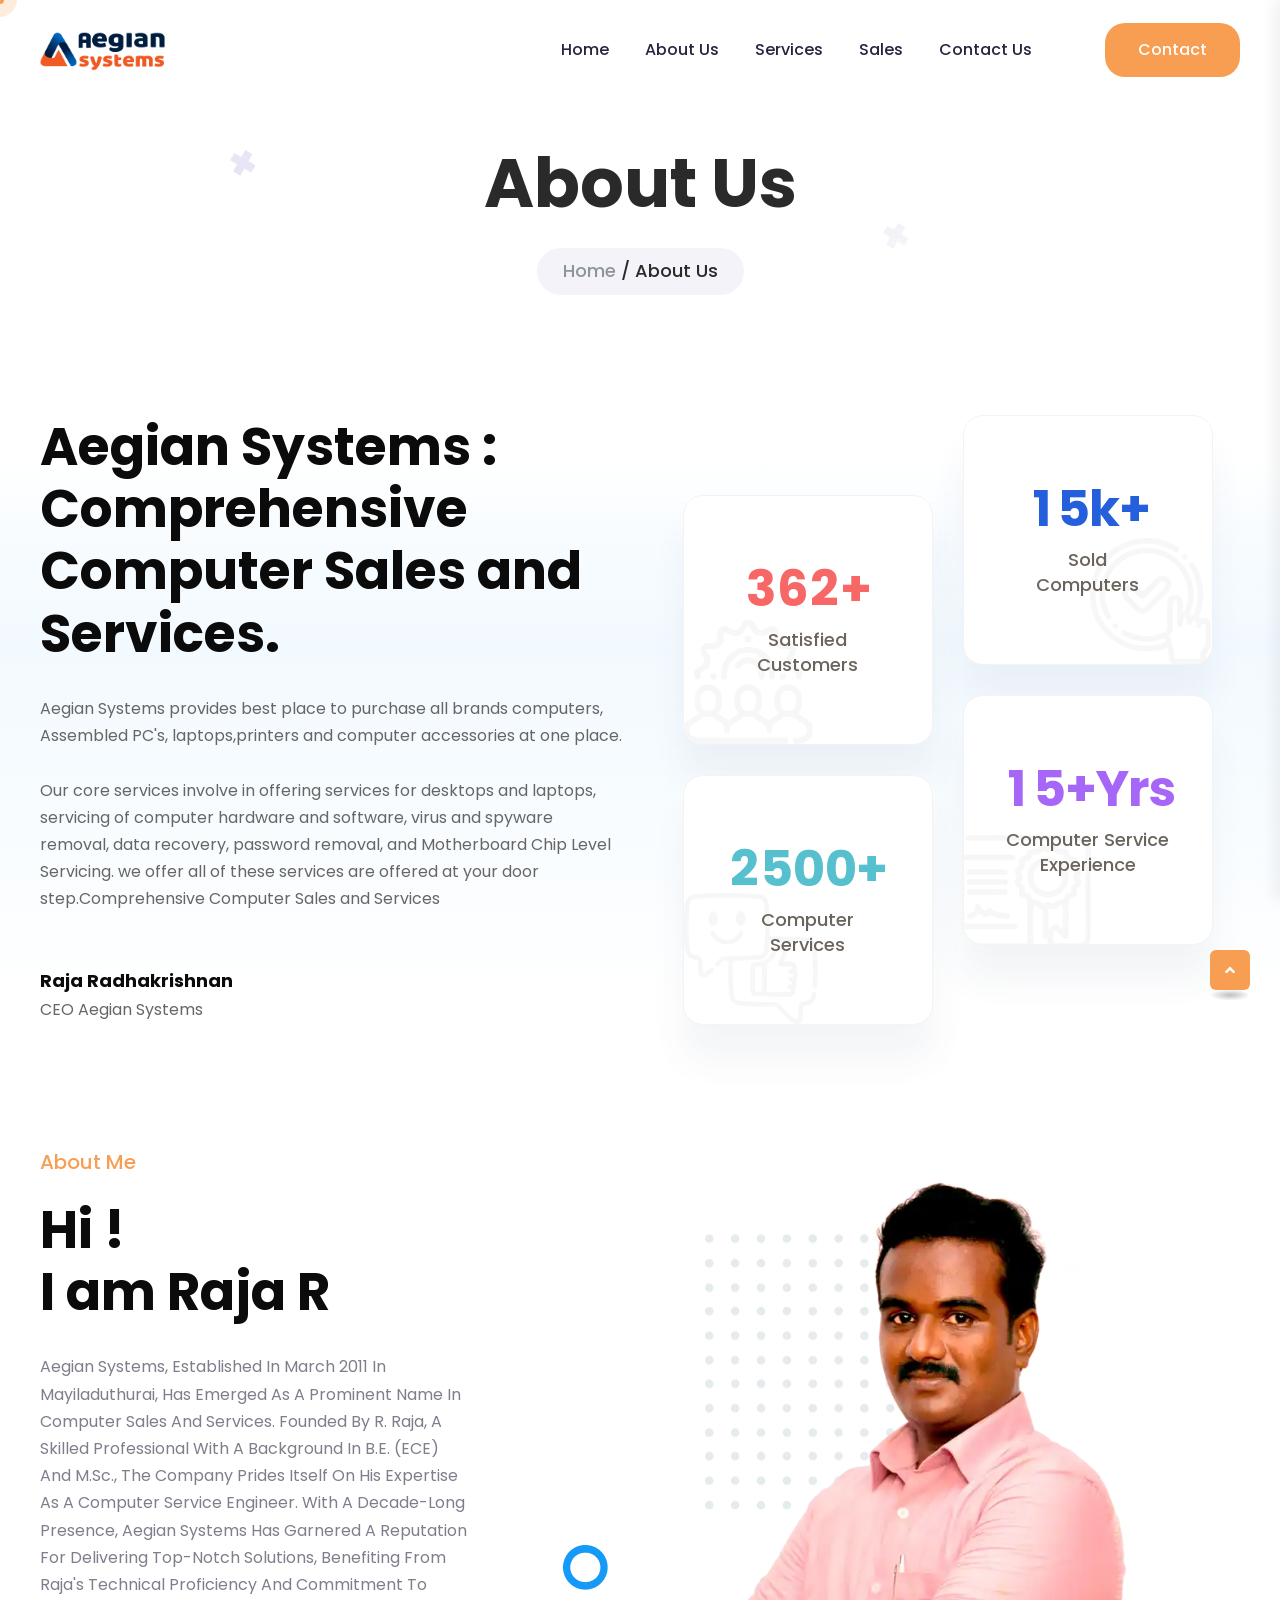
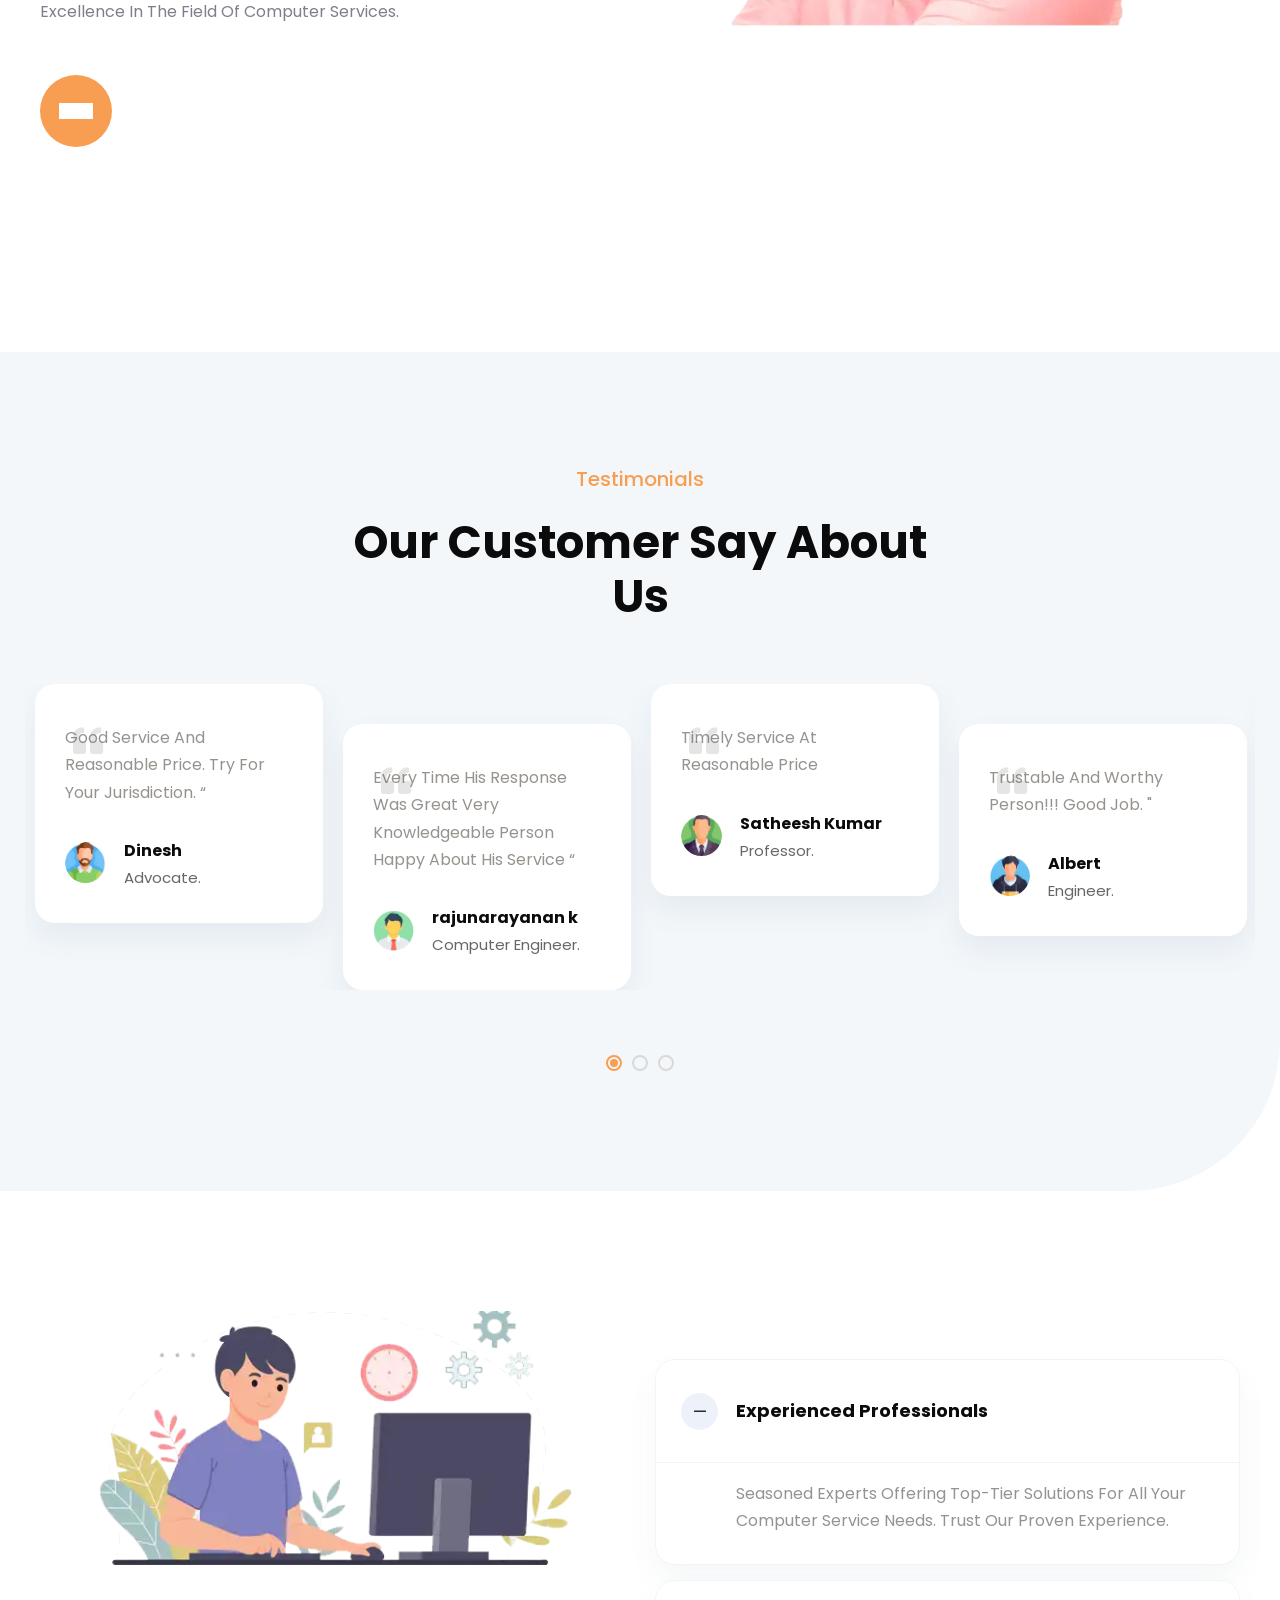
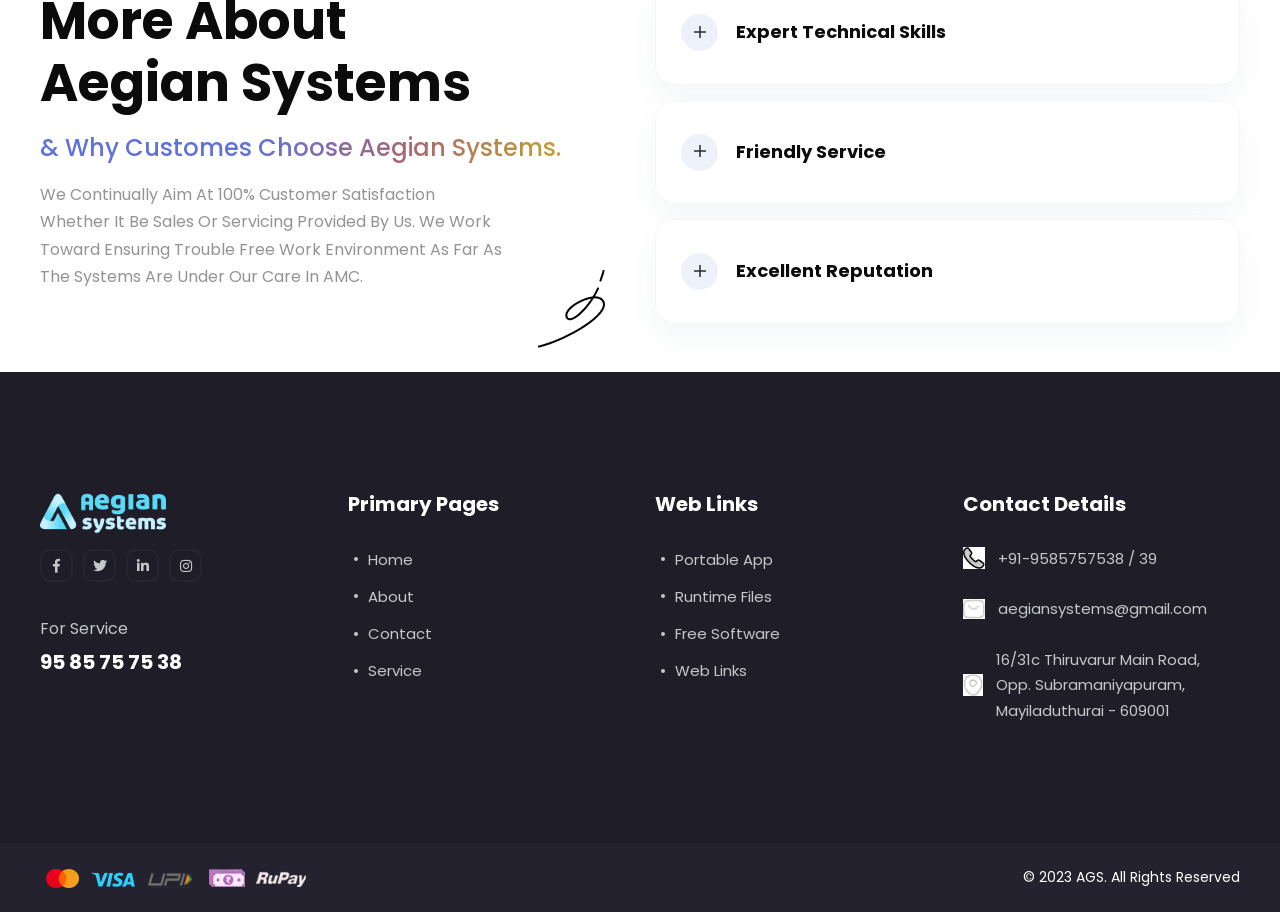
<file: about.html>
<!doctype html>
<html class="no-js" lang="en">

<head>
    <meta charset="utf-8">
    <meta http-equiv="Content-Type" content="text/html; charset=utf-8" />
    <meta http-equiv="x-ua-compatible" content="ie=edge">
    <link rel="canonical" href="https://www.aegiansystems.com/about.html">

    <meta name="keywords" content="Computer Service,Computer Sales,Computer Shop,Laptop Service,Laptop Sales,Laptop Shop,Printer Service,Printer Shop,Printer Sales,Toner Refilling,Printer Ink,Monitor Service,UPS Service,Dell Laptop Service,Acer Laptop Service,HP Laptop Service,Lenovo Laptop Service,Motherboard Service,Gaming Desktop,Gaming PC,Desktop Sales,Desktop Service,PC Sales,PC Service,Computer Service Mayiladuthurai,Computer Service in Mayiladuthurai,Computer Sales Mayiladuthurai,Computer Sales in Mayiladuthurai,Computer Shop Mayiladuthurai,Computer Shop in Mayiladuthurai,Computer Sales and Service Mayiladuthurai,Computer Sales and Service in Mayiladuthurai,Computer Sales and Service center in Mayiladuthurai,Computer Sales and Service center Mayiladuthurai,Best Computer Service Mayiladuthurai,Best Computer Shop Mayiladuthurai,Best Computer Sales Mayiladuthurai,Best Computer Sales and Service Mayiladuthurai,Best Computer Service in Mayiladuthurai,Best Computer Shop in Mayiladuthurai,Best Computer Sales in Mayiladuthurai,Best Computer Sales and Service in Mayiladuthurai,Best Computer Sales and Service Center in Mayiladuthurai,Harddisk Data Recovery,Harddisk Data Recovery Mayiladuthurai,Networking ,Computer Netwoking,Computer Wireless Networking,Computer Networking Mayiladuthurai,Gaming Laptop,Gaming Laptop Mayiladuthurai,SSD Sales ,SSD Sales Mayiladuthurai,Wireless,Keyboard and Mouse,USB Keyboard and Mouse,USB Mouse ,Webcam mayiladuthurai,Speaker Sales Mayiladuthurai ,Laptop Display Change Mayiladuthurai,Laptop Keypad Change Mayiladuthurai,Laptop Harddisk Change Mayiladuthurai,Laptop Repair,Laptop,Repair Mayiladuthurai,Computer Repair Mayiladuthurai,Printer Repair Mayiladuthurai,Passbook Printer,Passbook Printer,Ribbon Mayiladuthurai,TVS Ribbon Cartridge,TVS Ribbon Cartridge Mayiladuthurai,HP Laser Printer Sales,HP Laser Printer Sales,Mayiladuthrai,Canon Laser Printer Sales,Canon Laser Printer Sales Mayiladuthurai,Epson Inktank Printer,Epson Inktank Printer,Mayiladuthurai,Canon Inktank Printer ,Canon Inktank Printer Mayiladuthurai,HP Inktank Printer,HP Inktank Printer Mayiladuthurai,Seagate Laptop Harddisk,Seagate Laptop Harddisk Mayiladuthurai,Toshiba Laptop Harddisk,Toshiba Laptop Harddisk,Mayiladuthurai,Cheap and Best Computer Service ,Cheap and Best computer Service Mayiladuthurai,Genuine Computer Spares,Genuine Computer Spares Mayiladuthurai,Original Computer Spares,Original Computer Spares Mayiladuthurai,Original Laptop Spares,Original Laptop Spares Mayiladuthurai,Computer Speaker,Laptop Charger Mayiladuthurai,Laptop Adapter Mayiladuthurai,Sandisk,Pendrive,Sandisk Pendrive Mayiladuthurai,Wireless Router Mayiladuthruai,Gaming Monitor Mayiladuthurai,Compatable Laser Toner Mayiladuthurai,SMPS sales Mayiladuthurai,Motherboard Sales Mayiladuthurai,Desktop Cabinet Sales Mayiladuthurai,DVD Writer Sales Mayiladuthurai,UPS Battery Sales Mayiladuthurai,CMOS Battery Sales Mayiladuthurai,Mouse Pad Sales Mayiladuthurai, Mayiladuthurai">
    <title>About-Aegian Systems-Computer Service-Mayiladuthurai</title>
    <meta name="description" content="Aegian Systems Computer Sales and Service center,One of the Best Computer shop in Mayiladuthruai. We Provide wide range of PC Sales and IT Supports">
    <meta name="viewport" content="width=device-width, initial-scale=1">
    <link rel="shortcut icon" type="image/x-icon" href="assets/img/favicon.png">
    <!-- Place favicon.ico in the root directory -->
    <!-- CSS here -->
    <link rel="stylesheet" href="assets/css/bootstrap.min.css">
    <link rel="stylesheet" href="assets/css/animate.min.css">
    <link rel="stylesheet" href="assets/css/magnific-popup.css">
    <link rel="stylesheet" href="assets/css/fontawesome-all.min.css">
    <link rel="stylesheet" href="assets/css/swiper-bundle.min.css">
    <link rel="stylesheet" href="assets/css/odometer.css">
    <link rel="stylesheet" href="assets/css/slick.css">
    <link rel="stylesheet" href="assets/css/default.css">
    <link rel="stylesheet" href="assets/css/style.css">
    <link rel="stylesheet" href="assets/css/responsive.css">
</head>

<body>
    <!--Preloader-->
    <div id="preloader">
        <div id="loader" class="loader">
            <div class="loader-container">
                <div class="loader-icon"><img src="assets/img/preloader.png" alt="Aegian Systems"></div>
            </div>
        </div>
    </div>
    <!--Preloader-end -->
    <!-- Custom-cursor -->
    <div class="mouseCursor cursor-outer"></div>
    <div class="mouseCursor cursor-inner"><span>Drag</span></div>
    <!-- Custom-cursor-end -->
    <!-- Scroll-top -->
    <button class="scroll-top scroll-to-target" data-target="html"><i class="fas fa-angle-up"></i></button>
    <!-- Scroll-top-end-->
    <!-- header-area -->
    <header>
        <div id="sticky-header" class="menu-area transparent-header">
            <div class="container">
                <div class="row">
                    <div class="col-12">
                        <div class="mobile-nav-toggler"><i class="fas fa-bars"></i></div>
                        <div class="menu-wrap">
                            <nav class="menu-nav">
                                <div class="logo">
                                    <a href="index.html"><img src="assets/img/logo/logo.webp" alt="Logo"></a>
                                </div>
                                <div class="navbar-wrap main-menu d-none d-lg-flex">
                                    <ul class="navigation">
                                        <li><a href="index.html">Home</a></li>
                                        <li><a href="about.html">About Us</a></li>
                                        <li><a href="service.html">Services</a></li>
                                        <li><a href="sales.html">Sales</a></li>
                                        <li><a href="contact.html">Contact Us</a></li>
                                    </ul>
                                </div>
                                <div class="header-action">
                                    <ul class="list-wrap">
                                        <li class="header-btn"><a href="#!" class="btn">Contact <span></span></a></li>
                                    </ul>
                                </div>
                            </nav>
                        </div>
                        <!-- Mobile Menu -->
                        <div class="mobile-menu">
                            <nav class="menu-box">
                                <div class="close-btn"><i class="fas fa-times"></i></div>
                                <div class="nav-logo">
                                    <a href="index.html"><img src="assets/img/logo/logo.webp" alt="Logo"></a>
                                </div>
                                <div class="menu-outer">
                                    <!--Here Menu Will Come Automatically Via Javascript / Same Menu as in Header-->
                                </div>
                                <div class="social-links">
                                    <ul class="clearfix list-wrap">
                                        <li><a href="https://www.facebook.com/Aegiansystemsmyd">><i class="fab fa-facebook-f"></i></a></li>
                                        <li><a href="https://twitter.com/AegianSystems"><i class="fab fa-twitter"></i></a></li>
                                        <li><a href="https://www.instagram.com/aegian_systems/"><i class="fab fa-instagram"></i></a></li>
                                        <li><a href="https://www.linkedin.com/in/aegian-systems-9b5664bb/"><i class="fab fa-linkedin-in"></i></a></li>
                                        <li><a href="https://www.youtube.com/channel/UCR5FKCI0v7BiYM4ehUWkZDQ"><i class="fab fa-youtube"></i></a></li>
                                    </ul>
                                </div>
                            </nav>
                        </div>
                        <div class="menu-backdrop"></div>
                        <!-- End Mobile Menu -->
                    </div>
                </div>
            </div>
            <!-- header-contact -->
            <div class="header-contact-wrap">
                <div class="container">
                    <div class="row">
                        <div class="col-lg-8">
                            <div class="left-side-content">
                                <h3 class="title">Contact</h3>
                                <div class="row">
                                    <div class="col-xl-4 col-lg-5 col-md-6">
                                        <div class="contact-info-list">
                                            <ul class="list-wrap">
                                                <li>
                                                    <div class="icon">
                                                        <svg viewBox="0 0 22 20" fill="none" xmlns="http://www.w3.org/2000/svg">
                                                            <path fill-rule="evenodd" clip-rule="evenodd" d="M1.5 6.5C1.5 4.89295 1.95538 3.86848 2.63534 3.2371C3.32535 2.59637 4.36497 2.25 5.75 2.25H15.75C17.135 2.25 18.1746 2.59637 18.8647 3.2371C19.5446 3.86848 20 4.89295 20 6.5V13.5C20 15.107 19.5446 16.1315 18.8647 16.7629C18.1746 17.4036 17.135 17.75 15.75 17.75H5.75C4.36497 17.75 3.32535 17.4036 2.63534 16.7629C1.95538 16.1315 1.5 15.107 1.5 13.5V6.5ZM5.75 0.75C4.13503 0.75 2.67465 1.15363 1.61466 2.1379C0.544615 3.13152 0 4.60705 0 6.5V13.5C0 15.393 0.544615 16.8685 1.61466 17.8621C2.67465 18.8464 4.13503 19.25 5.75 19.25H15.75C17.365 19.25 18.8254 18.8464 19.8853 17.8621C20.9554 16.8685 21.5 15.393 21.5 13.5V6.5C21.5 4.60705 20.9554 3.13152 19.8853 2.1379C18.8254 1.15363 17.365 0.75 15.75 0.75H5.75ZM16.2181 7.58602C16.5417 7.32751 16.5945 6.85558 16.336 6.53194C16.0775 6.20829 15.6056 6.15548 15.2819 6.41398L12.1529 8.91324L12.1525 8.91352C11.3961 9.51536 10.0946 9.51549 9.33799 8.91393L6.21898 6.41471C5.89574 6.1557 5.42373 6.20778 5.16471 6.53102C4.9057 6.85426 4.95778 7.32627 5.28102 7.58529L8.40101 10.0853L8.40286 10.0868C9.70626 11.1244 11.7837 11.1244 13.0871 10.0868L13.0881 10.086L16.2181 7.58602Z"
                                                            />
                                                        </svg>
                                                    </div>
                                                    <div class="content"><a href="mailto:aegiansystems@gmail.com">aegiansystems@gmail.com</a></div>
                                                </li>
                                                <li>
                                                    <div class="icon">
                                                        <svg viewBox="0 0 20 22" fill="none" xmlns="http://www.w3.org/2000/svg">
                                                            <path fill-rule="evenodd" clip-rule="evenodd" d="M2.48199 7.65591C3.37522 3.73032 6.71708 1.74769 10.1338 1.75C13.5508 1.75231 16.8905 3.73971 17.7791 7.66556L17.7791 7.6656C18.8362 12.3354 15.943 16.3756 13.2111 18.999L13.2097 19.0004C11.4913 20.659 8.77127 20.661 7.04076 18.9997C4.31866 16.3762 1.42493 12.3261 2.48199 7.65591ZM10.1348 0.250002C14.1154 0.252693 18.1706 2.60029 19.2421 7.33441C20.4848 12.8239 17.0589 17.3834 14.251 20.08C11.9497 22.3008 8.31046 22.2989 6.00106 20.0809L6.00012 20.08C3.20236 17.3836 -0.22362 12.8139 1.01908 7.32441L1.01926 7.32364C2.09618 2.58953 6.1542 0.247312 10.1348 0.250002ZM7.76166 9.30994C7.76166 8.00103 8.82274 6.93994 10.1317 6.93994C11.4406 6.93994 12.5017 8.00103 12.5017 9.30994C12.5017 10.6189 11.4406 11.6799 10.1317 11.6799C8.82274 11.6799 7.76166 10.6189 7.76166 9.30994ZM10.1317 5.43994C7.99432 5.43994 6.26166 7.1726 6.26166 9.30994C6.26166 11.4473 7.99432 13.1799 10.1317 13.1799C12.269 13.1799 14.0017 11.4473 14.0017 9.30994C14.0017 7.1726 12.269 5.43994 10.1317 5.43994Z"
                                                            />
                                                        </svg>
                                                    </div>
                                                    <div class="content"><span>16/31c Thiruvarur Main Road, Opp. Subramaniyapuram, Mayiladuthurai - 609001</span></div>
                                                </li>
                                                <li>
                                                    <div class="icon">
                                                        <svg viewBox="0 0 22 22" fill="none" xmlns="http://www.w3.org/2000/svg">
                                                            <path fill-rule="evenodd" clip-rule="evenodd" d="M1.5 11C1.5 5.89421 5.64421 1.75 10.75 1.75C15.8558 1.75 20 5.89421 20 11C20 16.1058 15.8558 20.25 10.75 20.25C5.64421 20.25 1.5 16.1058 1.5 11ZM10.75 0.25C4.81579 0.25 0 5.06579 0 11C0 16.9342 4.81579 21.75 10.75 21.75C16.6842 21.75 21.5 16.9342 21.5 11C21.5 5.06579 16.6842 0.25 10.75 0.25ZM11.1289 6.50977C11.1289 6.09555 10.7931 5.75977 10.3789 5.75977C9.96469 5.75977 9.62891 6.09555 9.62891 6.50977V10.6098C9.62891 11.0862 9.79027 11.5637 10.0149 11.9576C10.2393 12.3511 10.5673 12.7322 10.9755 12.9744L10.9766 12.975L14.0746 14.8238C14.4303 15.0361 14.8907 14.9198 15.1029 14.5641C15.3152 14.2084 15.1989 13.748 14.8432 13.5357L11.7433 11.6857L11.7413 11.6845C11.6099 11.6067 11.4483 11.4431 11.3179 11.2145C11.1875 10.9859 11.1289 10.7633 11.1289 10.6098V6.50977Z"
                                                            />
                                                        </svg>
                                                    </div>
                                                    <div class="content"><span>6 Days a week <br> from 9-30 am to 9-00 pm</span></div>
                                                </li>
                                            </ul>
                                            <div class="lats-chat"><a href="contact.html">Lat’s Chat</a></div>
                                        </div>
                                    </div>
                                    <div class="col-xl-8 col-lg-7 col-md-6">
                                        <div class="our-best-project">
                                            <div class="content">
                                                <h4 class="title">One of Our <span>Best Ongoing</span> Pc</h4><a href="sales.html" class="btn">Details <span></span></a></div>
                                            <div class="thumb"><img src="assets/img/images/our_project_img.webp" alt="img3"></div>
                                        </div>
                                    </div>
                                </div>
                            </div>
                        </div>
                        <div class="col-lg-4">
                            <div class="customer-support-wrap">
                                <h4 class="title">Customer Support</h4>
                                <div class="customer-support-content">
                                    <div class="content-top"><img src="assets/img/images/support_img.webp" alt="image3">
                                        <h4 class="title">Need Help Choosing a Computer?</h4></div>
                                    <p>We offer solutions for PCs at all budget levels. For questions about our PC configurations and products, please contact our team of experts. <a href="contact.html">Get in touch</a></p>
                                </div>
                                <div class="content-bottom"><a href="contact.html">Support</a><a href="index.html">Home</a></div>
                            </div>
                        </div>
                    </div>
                </div>
            </div>
            <div class="body-contact-overlay"></div>
            <!-- header-contact-end -->
        </div>
    </header>
    <!-- header-area-end -->
    <!-- main-area -->
    <main>
        <!-- breadcrumb-area -->
        <section class="breadcrumb-area pt-175 pb-140">
            <div class="container">
                <div class="row">
                    <div class="col-12">
                        <div class="breadcrumb-content">
                            <h2 class="title">About Us</h2>
                            <nav aria-label="breadcrumb">
                                <ol class="breadcrumb">
                                    <li class="breadcrumb-item"><a href="index.html">Home</a></li>
                                    <li class="breadcrumb-item active" aria-current="page">About Us</li>
                                </ol>
                            </nav>
                        </div>
                    </div>
                </div>
            </div>
            <div class="breadcrumb-shape-wrap"><img src="assets/img/images/breadcrumb_shape01.webp" alt="shape3"><img src="assets/img/images/breadcrumb_shape02.webp" alt="shape07"></div>
        </section>
        <!-- breadcrumb-area-end -->
        <!-- counter-area -->
        <section class="counter-area-three">
            <div class="container">
                <div class="row align-items-center">
                    <div class="col-lg-6 order-0 order-lg-2">
                        <div class="counter-item-wrap-three">
                            <ul class="list-wrap">
                                <li>
                                    <div class="counter-item-three">
                                        <div class="icon"><img src="assets/img/icon/inner_counter_icon03.webp" alt="Satisfied Customer"></div>
                                        <div class="content">
                                            <h2 class="count"><span class="odometer" data-count="362"></span>+</h2>
                                            <p>Satisfied <span>Customers</span></p>
                                        </div>
                                    </div>
                                </li>
                                <li>
                                    <div class="counter-item-three">
                                        <div class="icon"><img src="assets/img/icon/inner_counter_icon02.webp" alt="Sold Computer"></div>
                                        <div class="content">
                                            <h2 class="count"><span class="odometer" data-count="1.5"></span>k+</h2>
                                            <p>Sold <span>Computers</span></p>
                                        </div>
                                    </div>
                                </li>
                                <li>
                                    <div class="counter-item-three">
                                        <div class="icon"><img src="assets/img/icon/inner_counter_icon01.webp" alt="Computer Service"></div>
                                        <div class="content">
                                            <h2 class="count"><span class="odometer" data-count="2500"></span>+</h2>
                                            <p>Computer <span>Services</span></p>
                                        </div>
                                    </div>
                                </li>
                                <li>
                                    <div class="counter-item-three">
                                        <div class="icon"><img src="assets/img/icon/inner_counter_icon04.webp" alt="Experience"></div>
                                        <div class="content">
                                            <h2 class="count"><span class="odometer" data-count="15"></span>+Yrs</h2>
                                            <p>Computer Service <span>Experience</span></p>
                                        </div>
                                    </div>
                                </li>
                            </ul>
                        </div>
                    </div>
                    <div class="col-lg-6">
                        <div class="counter-content-three">
                            <div class="section-title title-style-two mb-30">
                                <h1 class="title">Aegian Systems : Comprehensive Computer Sales and Services.</h1></div>
                            <p>Aegian Systems provides best place to purchase all brands computers, Assembled PC's, laptops,printers and computer accessories at one place.
                                <br>
                                <br> Our core services involve in offering services for desktops and laptops, servicing of computer hardware and software, virus and spyware removal, data recovery, password removal, and Motherboard Chip Level Servicing. we
                                offer all of these services are offered at your door step.Comprehensive Computer Sales and Services
                                <br>
                                <br>
                            </p>
                            <div class="content-bottom">
                                <h4 class="title-two">Raja Radhakrishnan</h4><span>CEO Aegian Systems</span></div>
                        </div>
                    </div>
                </div>
            </div>
        </section>
        <!-- counter-area-two -->
        <!-- about-area -->
        <section class="about-area-two">
            <div class="container">
                <div class="row align-items-center">
                    <div class="col-lg-6 order-0 order-lg-2">
                        <div class="about-img-two text-center"><img src="assets/img/images/h2_about_img.webp" alt="R. Raja Mayiladuthurai Aegian Systems"></div>
                    </div>
                    <div class="col-lg-6">
                        <div class="about-content-two">
                            <div class="section-title black-title title-style-two mb-30"><span class="sub-title">About Me</span>
                                <h2 class="title">Hi ! <br> I am Raja R</h2></div>
                            <p>Aegian Systems, established in March 2011 in Mayiladuthurai, has emerged as a prominent name in computer sales and services. Founded by R. Raja, a skilled professional with a background in B.E. (ECE) and M.Sc., the company
                                prides itself on his expertise as a computer service engineer. With a decade-long presence, Aegian Systems has garnered a reputation for delivering top-notch solutions, benefiting from Raja's technical proficiency and commitment
                                to excellence in the field of computer services.</p><a href="contact.html"><span class="arrow"><img src="assets/img/icon/right_arrow.webp" alt="rarrow"></span><span class="text">Available jobs</span></a></div>
                    </div>
                </div>
            </div>
            <div class="about-shape-wrap"><img src="assets/img/images/h2_about_shape01.webp" alt="shape17" class="shape-one" data-parallax='{"y" : 100 }'><img src="assets/img/images/h2_about_shape02.webp" alt="Shape1" class="shape-two"><img src="assets/img/images/h2_about_shape03.webp" alt="shape2"
                class="shape-three"></div>
        </section>
        <!-- about-area-end -->
        <!-- testimonial-area -->
        <section class="testimonial-area pt-110 pb-120">
            <div class="container">
                <div class="row justify-content-center">
                    <div class="col-xl-6">
                        <div class="section-title text-center mb-60"><span class="sub-title">Testimonials</span>
                            <h2 class="title">Our Customer Say About Us</h2></div>
                    </div>
                </div>
                <div class="testimonial-item-wrap">
                    <div class="row testimonial-active">
                        <div class="col-lg-3">
                            <div class="testimonial-item">
                                <div class="testimonial-content">
                                    <p>Good service and reasonable price. Try for your jurisdiction. “</p>
                                </div>
                                <div class="testimonial-info">
                                    <div class="thumb"><img src="assets/img/images/testimonial_avatar06.webp" alt="Customer"></div>
                                    <div class="content">
                                        <h4 class="title">Dinesh</h4>
                                        <p>Advocate.</p>
                                    </div>
                                </div>
                            </div>
                        </div>
                        <div class="col-lg-3">
                            <div class="testimonial-item">
                                <div class="testimonial-content">
                                    <p>Every time his response was great very knowledgeable person happy about his service “</p>
                                </div>
                                <div class="testimonial-info">
                                    <div class="thumb"><img src="assets/img/images/testimonial_avatar05.webp" alt="Customer"></div>
                                    <div class="content">
                                        <h4 class="title">rajunarayanan k</h4>
                                        <p>Computer Engineer.</p>
                                    </div>
                                </div>
                            </div>
                        </div>
                        <div class="col-lg-3">
                            <div class="testimonial-item">
                                <div class="testimonial-content">
                                    <p>Timely service at reasonable price</p>
                                </div>
                                <div class="testimonial-info">
                                    <div class="thumb"><img src="assets/img/images/testimonial_avatar03.webp" alt="Customer"></div>
                                    <div class="content">
                                        <h4 class="title">Satheesh Kumar</h4>
                                        <p>Professor.</p>
                                    </div>
                                </div>
                            </div>
                        </div>
                        <div class="col-lg-3">
                            <div class="testimonial-item">
                                <div class="testimonial-content">
                                    <p>Trustable and worthy person!!! Good job. "</p>
                                </div>
                                <div class="testimonial-info">
                                    <div class="thumb"><img src="assets/img/images/testimonial_avatar04.webp" alt="Customer"></div>
                                    <div class="content">
                                        <h4 class="title">Albert </h4>
                                        <p>Engineer.</p>
                                    </div>
                                </div>
                            </div>
                        </div>
                        <div class="col-lg-3">
                            <div class="testimonial-item">
                                <div class="testimonial-content">
                                    <p>Excellent shop for Computer sales and service. “</p>
                                </div>
                                <div class="testimonial-info">
                                    <div class="thumb"><img src="assets/img/images/testimonial_avatar02.webp" alt="Customer"></div>
                                    <div class="content">
                                        <h4 class="title">Rengarajan</h4>
                                        <p>Software Engineer.</p>
                                    </div>
                                </div>
                            </div>
                        </div>
                        <div class="col-lg-3">
                            <div class="testimonial-item">
                                <div class="testimonial-content">
                                    <p>Had good experience with aegian system “</p>
                                </div>
                                <div class="testimonial-info">
                                    <div class="thumb"><img src="assets/img/images/testimonial_avatar01.webp" alt="Customer"></div>
                                    <div class="content">
                                        <h4 class="title">Madhavan K</h4>
                                        <p>IT Engineer.</p>
                                    </div>
                                </div>
                            </div>
                        </div>
                    </div>
                </div>
            </div>
        </section>
        <!-- testimonial-area-end -->
        <!-- faq-area -->
        <section class="faq-area pt-120">
            <div class="container">
                <div class="row align-items-center">
                    <div class="col-lg-6">
                        <div class="faq-img"><img src="assets/img/images/faq_img.webp" alt="PC working"></div>
                        <div class="faq-content">
                            <div class="section-title title-style-two mb-20">
                                <h2 class="title">More About <br> Aegian Systems</h2></div>
                            <h3 class="title-two">& Why Customes Choose Aegian Systems.</h3>
                            <p>We continually aim at 100% customer satisfaction whether it be sales or servicing provided by us. We work toward ensuring trouble free work environment as far as the systems are under our care in AMC.</p>
                            <br>
                            <br>
                            <br>
                        </div>
                    </div>
                    <div class="col-lg-6">
                        <div class="accordion faq-wrap" id="accordionExample">
                            <div class="accordion-item">
                                <h2 class="accordion-header" id="headingOne"><button class="accordion-button" type="button" data-bs-toggle="collapse" data-bs-target="#collapseOne" aria-expanded="true" aria-controls="collapseOne"> Experienced Professionals </button></h2>
                                <div id="collapseOne" class="accordion-collapse collapse show" aria-labelledby="headingOne" data-bs-parent="#accordionExample">
                                    <div class="accordion-body">
                                        <p>Seasoned experts offering top-tier solutions for all your computer service needs. Trust our proven experience.</p>
                                    </div>
                                </div>
                            </div>
                            <div class="accordion-item">
                                <h2 class="accordion-header" id="headingTwo"><button class="accordion-button collapsed" type="button" data-bs-toggle="collapse" data-bs-target="#collapseTwo" aria-expanded="false" aria-controls="collapseTwo"> Expert Technical Skills </button></h2>
                                <div id="collapseTwo" class="accordion-collapse collapse" aria-labelledby="headingTwo" data-bs-parent="#accordionExample">
                                    <div class="accordion-body">
                                        <p>Hardware troubleshooting, software diagnostics, network configuration, data recovery, virus removal, system upgrades, firmware updates, component replacement.</p>
                                    </div>
                                </div>
                            </div>
                            <div class="accordion-item">
                                <h2 class="accordion-header" id="headingThree"><button class="accordion-button collapsed" type="button" data-bs-toggle="collapse" data-bs-target="#collapseThree" aria-expanded="false" aria-controls="collapseThree"> Friendly Service </button></h2>
                                <div id="collapseThree" class="accordion-collapse collapse" aria-labelledby="headingThree" data-bs-parent="#accordionExample">
                                    <div class="accordion-body">
                                        <p>Providing prompt, reliable, and courteous computer service with a smile. Your satisfaction is our priority</p>
                                    </div>
                                </div>
                            </div>
                            <div class="accordion-item">
                                <h2 class="accordion-header" id="headingFour"><button class="accordion-button collapsed" type="button" data-bs-toggle="collapse" data-bs-target="#collapseFour" aria-expanded="false" aria-controls="collapseFour"> Excellent Reputation </button></h2>
                                <div id="collapseFour" class="accordion-collapse collapse" aria-labelledby="headingFour" data-bs-parent="#accordionExample">
                                    <div class="accordion-body">
                                        <p>Renowned for exceptional computer service, consistently delivering quality solutions and customer satisfaction.</p>
                                    </div>
                                </div>
                            </div>
                        </div>
                    </div>
                </div>
            </div>
            <div class="faq-shape-wrap"><img src="assets/img/images/faq_shape.webp" alt="shape"></div>
        </section>
        <!-- faq-area-end -->
    </main>
    <!-- main-area-end -->
    <!-- footer-area -->
    <footer>
        <div class="footer-area">
            <div class="footer-top">
                <div class="container">
                    <div class="row">
                        <div class="col-lg-3 col-sm-6">
                            <div class="footer-widget">
                                <div class="logo">
                                    <a href="index.html"><img src="assets/img/logo/w_logo.webp" alt="Aegian Systems"></a>
                                </div>
                                <div class="footer-social">
                                    <ul class="list-wrap">
                                        <li><a href="https://www.facebook.com/Aegiansystemsmyd"><i class="fab fa-facebook-f"></i></a></li>
                                        <li class="active"><a href="https://twitter.com/AegianSystems"><i class="fab fa-twitter"></i></a></li>
                                        <li><a href="https://www.linkedin.com/in/aegian-systems-9b5664bb/"><i class="fab fa-linkedin-in"></i></a></li>
                                        <li><a href="https://www.instagram.com/aegian_systems/"><i class="fab fa-instagram"></i></a></li>
                                    </ul>
                                </div>
                                <div class="footer-contact"><span>For Service</span>
                                    <h2 class="title"><a href="tel:0123456789">95 85 75 75 38</a></h2></div>
                            </div>
                        </div>
                        <div class="col-lg-3 col-sm-6">
                            <div class="footer-widget">
                                <h4 class="fw-title">Primary Pages</h4>
                                <div class="fw-link">
                                    <ul class="list-wrap">
                                        <li><a href="index.html">Home</a></li>
                                        <li><a href="about.html">About</a></li>
                                        <li><a href="contact.html">Contact</a></li>
                                        <li><a href="service.html">Service</a></li>
                                    </ul>
                                </div>
                            </div>
                        </div>
                        <div class="col-lg-3 col-sm-6">
                            <div class="footer-widget">
                                <h4 class="fw-title">Web Links</h4>
                                <div class="fw-link">
                                    <ul class="list-wrap">
                                        <li><a href="https://portableapps.com/">Portable App</a></li>
                                        <li><a href="https://www.allinoneruntimes.org/">Runtime Files</a></li>
                                        <li><a href="https://www.thewindowsclub.com/free-windows-software-download">Free Software</a></li>
                                        <li><a href="https://thegeekpage.com/useful-websites/">Web Links</a></li>
                                    </ul>
                                </div>
                            </div>
                        </div>
                        <div class="col-lg-3 col-sm-6">
                            <div class="footer-widget">
                                <h4 class="fw-title">Contact Details</h4>
                                <div class="footer-about">
                                    <ul class="list-wrap">
                                        <li><img src="assets/img/icon/phone_icon.webp" alt="mobile"><a href="tel:0123456789">+91-9585757538 / 39</a></li>
                                        <li><img src="assets/img/icon/mail_icon.webp" alt="email"><a href="mailto:aegiansystems@gmail.com">aegiansystems@gmail.com</a></li>
                                        <li><img src="assets/img/icon/loction_icon.webp" alt="address"><span>16/31c Thiruvarur Main Road, <br>Opp. Subramaniyapuram, Mayiladuthurai - 609001 </span></li>
                                    </ul>
                                </div>
                            </div>
                        </div>
                    </div>
                </div>
            </div>
            <div class="footer-bottom">
                <div class="container">
                    <div class="row align-items-center">
                        <div class="col-md-6">
                            <div class="cart-img"><img src="assets/img/images/cart_img.webp" alt="cart"></div>
                        </div>
                        <div class="col-md-6">
                            <div class="copyright-text text-end">
                                <p>© 2023 AGS. All Rights Reserved</p>
                            </div>
                        </div>
                    </div>
                </div>
            </div>
        </div>
    </footer>
    <!-- footer-area-end -->
    <!-- JS here -->
    <script src="assets/js/vendor/jquery-3.6.0.min.js"></script>
    <script src="assets/js/bootstrap.min.js"></script>
    <script src="assets/js/isotope.pkgd.min.js"></script>
    <script src="assets/js/imagesloaded.pkgd.min.js"></script>
    <script src="assets/js/jquery.magnific-popup.min.js"></script>
    <script src="assets/js/jquery.odometer.min.js"></script>
    <script src="assets/js/swiper-bundle.min.js"></script>
    <script src="assets/js/jquery.appear.js"></script>
    <script src="assets/js/slick.min.js"></script>
    <script src="assets/js/ajax-form.js"></script>
    <script src="assets/js/parallax.min.js"></script>
    <script src="assets/js/jquery.parallaxScroll.min.js"></script>
    <script src="assets/js/tween-max.js"></script>
    <script src="assets/js/wow.min.js"></script>
    <script src="assets/js/main.js"></script>
</body>

</html>
</file>
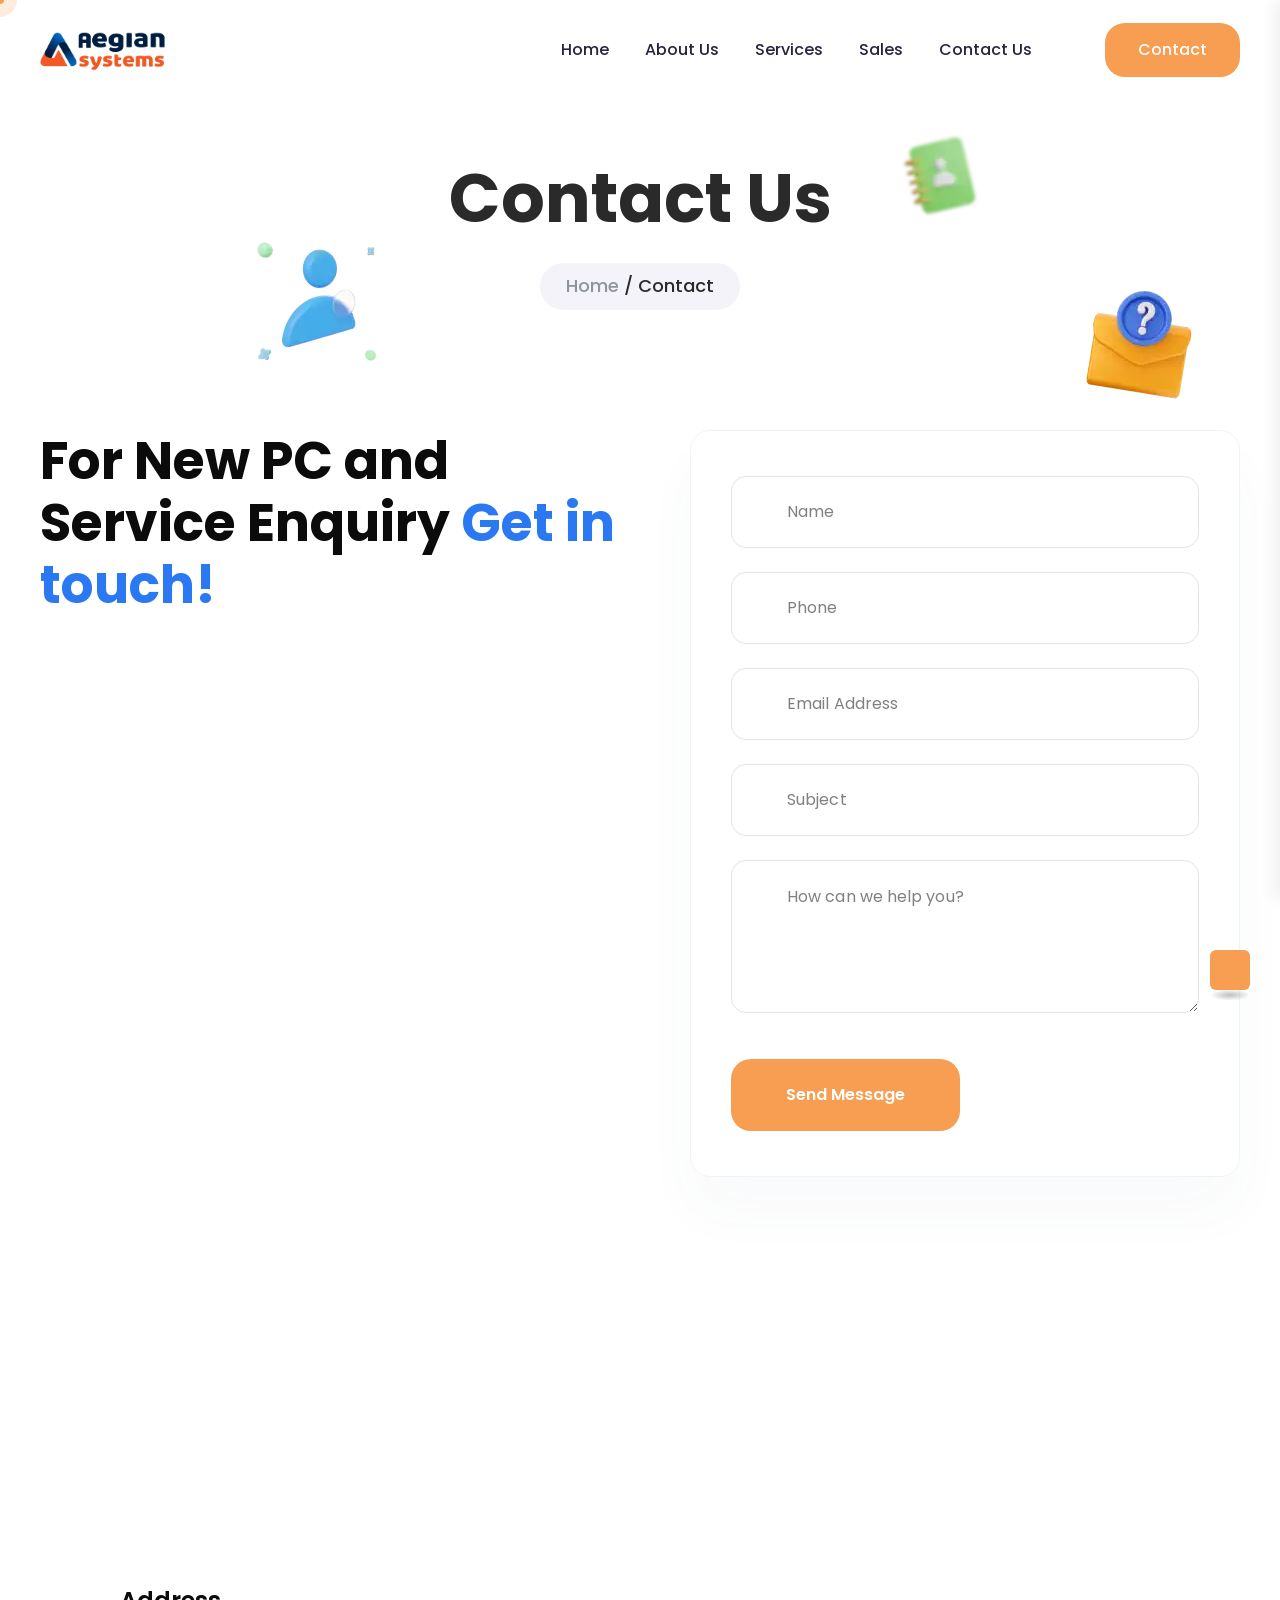
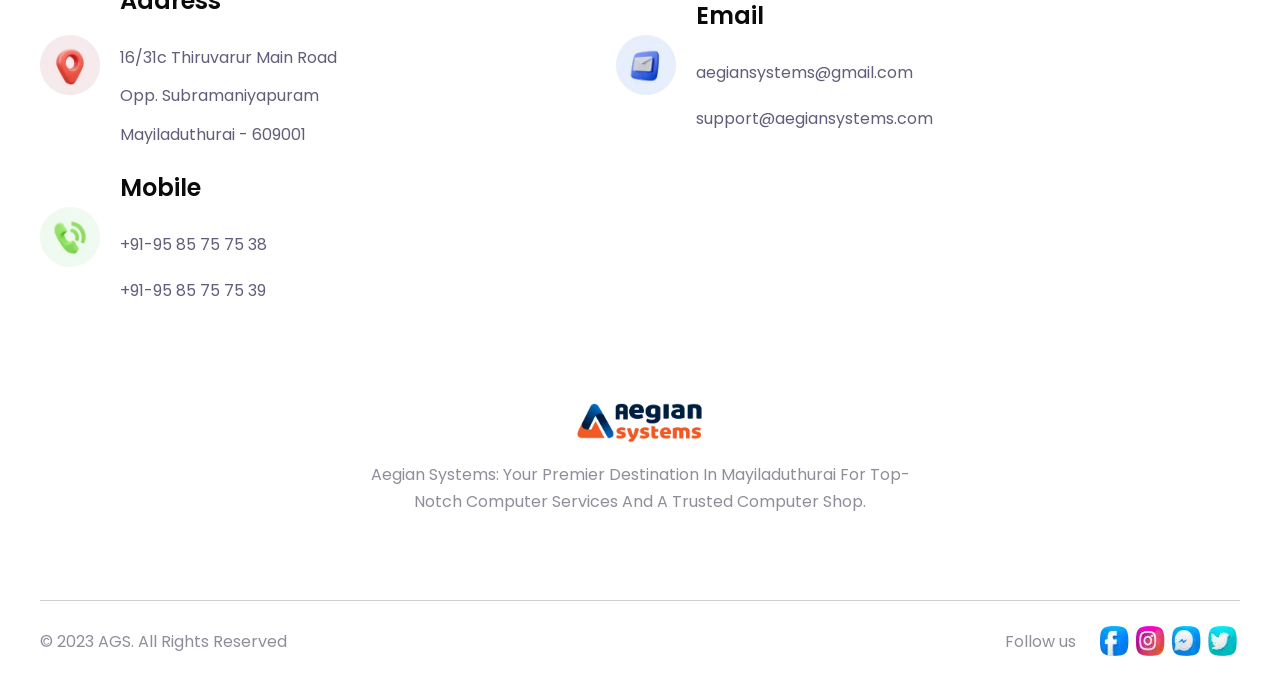
<file: contact.html>
<!doctype html>
<html lang="en">

<head>
    <meta charset="utf-8">
    <meta http-equiv="Content-Type" content="text/html; charset=utf-8" />
    <meta http-equiv="x-ua-compatible" content="ie=edge">
   <link rel="canonical" href="https://www.aegiansystems.com/contact.html">

    
    <title>Contact-Aegian Systems-Computer Sales-Mayiladuthurai</title>
    <meta name="description" content="Aegian Systems Computer Sales and Service center,One of the Best Computer shop in Mayiladuthruai. We Provide wide range of PC Sales and IT Supports">
    <meta name="viewport" content="width=device-width, initial-scale=1">
    <meta name="keywords" content="Computer Service,Computer Sales,Computer Shop,Laptop Service,Laptop Sales,Laptop Shop,Printer Service,Printer Shop,Printer Sales,Toner Refilling,Printer Ink,Monitor Service,UPS Service,Dell Laptop Service,Acer Laptop Service,HP Laptop Service,Lenovo Laptop Service,Motherboard Service,Gaming Desktop,Gaming PC,Desktop Sales,Desktop Service,PC Sales,PC Service,Computer Service Mayiladuthurai,Computer Service in Mayiladuthurai,Computer Sales Mayiladuthurai,Computer Sales in Mayiladuthurai,Computer Shop Mayiladuthurai,Computer Shop in Mayiladuthurai,Computer Sales and Service Mayiladuthurai,Computer Sales and Service in Mayiladuthurai,Computer Sales and Service center in Mayiladuthurai,Computer Sales and Service center Mayiladuthurai,Best Computer Service Mayiladuthurai,Best Computer Shop Mayiladuthurai,Best Computer Sales Mayiladuthurai,Best Computer Sales and Service Mayiladuthurai,Best Computer Service in Mayiladuthurai,Best Computer Shop in Mayiladuthurai,Best Computer Sales in Mayiladuthurai,Best Computer Sales and Service in Mayiladuthurai,Best Computer Sales and Service Center in Mayiladuthurai,Harddisk Data Recovery,Harddisk Data Recovery Mayiladuthurai,Networking ,Computer Netwoking,Computer Wireless Networking,Computer Networking Mayiladuthurai,Gaming Laptop,Gaming Laptop Mayiladuthurai,SSD Sales ,SSD Sales Mayiladuthurai,Wireless,Keyboard and Mouse,USB Keyboard and Mouse,USB Mouse ,Webcam mayiladuthurai,Speaker Sales Mayiladuthurai ,Laptop Display Change Mayiladuthurai,Laptop Keypad Change Mayiladuthurai,Laptop Harddisk Change Mayiladuthurai,Laptop Repair,Laptop,Repair Mayiladuthurai,Computer Repair Mayiladuthurai,Printer Repair Mayiladuthurai,Passbook Printer,Passbook Printer,Ribbon Mayiladuthurai,TVS Ribbon Cartridge,TVS Ribbon Cartridge Mayiladuthurai,HP Laser Printer Sales,HP Laser Printer Sales,Mayiladuthrai,Canon Laser Printer Sales,Canon Laser Printer Sales Mayiladuthurai,Epson Inktank Printer,Epson Inktank Printer,Mayiladuthurai,Canon Inktank Printer ,Canon Inktank Printer Mayiladuthurai,HP Inktank Printer,HP Inktank Printer Mayiladuthurai,Seagate Laptop Harddisk,Seagate Laptop Harddisk Mayiladuthurai,Toshiba Laptop Harddisk,Toshiba Laptop Harddisk,Mayiladuthurai,Cheap and Best Computer Service ,Cheap and Best computer Service Mayiladuthurai,Genuine Computer Spares,Genuine Computer Spares Mayiladuthurai,Original Computer Spares,Original Computer Spares Mayiladuthurai,Original Laptop Spares,Original Laptop Spares Mayiladuthurai,Computer Speaker,Laptop Charger Mayiladuthurai,Laptop Adapter Mayiladuthurai,Sandisk,Pendrive,Sandisk Pendrive Mayiladuthurai,Wireless Router Mayiladuthruai,Gaming Monitor Mayiladuthurai,Compatable Laser Toner Mayiladuthurai,SMPS sales Mayiladuthurai,Motherboard Sales Mayiladuthurai,Desktop Cabinet Sales Mayiladuthurai,DVD Writer Sales Mayiladuthurai,UPS Battery Sales Mayiladuthurai,CMOS Battery Sales Mayiladuthurai,Mouse Pad Sales Mayiladuthurai, Mayiladuthurai">
    <link href="assets/img/favicon.png" rel="shortcut icon" type="image/x-icon" />
    <!-- Place favicon.ico in the root directory -->
    <!-- CSS here -->
    <link href="assets/css/bootstrap.min.css" rel="stylesheet" />
    <link href="assets/css/animate.min.css" rel="stylesheet" />
    <link href="assets/css/magnific-popup.css" rel="stylesheet" />
    <link href="assets/css/fontawesome-all.min.css" rel="stylesheet" />
    <link href="assets/css/swiper-bundle.min.css" rel="stylesheet" />
    <link href="assets/css/odometer.css" rel="stylesheet" />
    <link href="assets/css/slick.css" rel="stylesheet" />
    <link href="assets/css/default.css" rel="stylesheet" />
    <link href="assets/css/style.css" rel="stylesheet" />
    <link href="assets/css/responsive.css" rel="stylesheet" />
</head>

<body>
    <!--Preloader-->
    <div id="preloader">
        <div class="loader" id="loader">
            <div class="loader-container">
                <div class="loader-icon"><img alt="Aegian Systems" src="assets/img/preloader.png" /></div>
            </div>
        </div>
    </div>
    <!--Preloader-end -->
    <!-- Custom-cursor -->
    <div class="mouseCursor cursor-outer"></div>
    <div class="mouseCursor cursor-inner"><span>Drag</span></div>
    <!-- Custom-cursor-end -->
    <!-- Scroll-top -->
    <p>
        <button class="scroll-top scroll-to-target" data-target="html"></button>
        <!-- Scroll-top-end-->
        <!-- header-area -->
    </p>
    <header>
        <div class="menu-area transparent-header" id="sticky-header">
            <div class="container">
                <div class="row">
                    <div class="col-12">
                        <div class="mobile-nav-toggler"></div>
                        <div class="menu-wrap">
                            <nav class="menu-nav">
                                <div class="logo">
                                    <a href="index.html"><img alt="Logo" src="assets/img/logo/logo.webp" /></a>
                                </div>
                                <div class="navbar-wrap main-menu d-none d-lg-flex">
                                    <ul class="navigation">
                                        <li><a href="index.html">Home</a></li>
                                        <li><a href="about.html">About Us</a></li>
                                        <li><a href="service.html">Services</a></li>
                                        <li><a href="sales.html">Sales</a></li>
                                        <li><a href="contact.html">Contact Us</a></li>
                                    </ul>
                                </div>
                                <div class="header-action">
                                    <ul class="list-wrap">
                                        <li class="header-btn"><a class="btn" href="#!">Contact </a></li>
                                    </ul>
                                </div>
                            </nav>
                        </div>
                        <!-- Mobile Menu -->
                        <div class="mobile-menu">
                            <nav class="menu-box">
                                <div class="close-btn"><i class="fas fa-times"></i></div>
                                <div class="nav-logo">
                                    <a href="index.html"><img src="assets/img/logo/logo.webp" alt="Logo"></a>
                                </div>
                                <div class="menu-outer">
                                    <!--Here Menu Will Come Automatically Via Javascript / Same Menu as in Header-->
                                </div>
                                <div class="social-links">
                                    <ul class="clearfix list-wrap">
                                        <li><a href="https://www.facebook.com/Aegiansystemsmyd">><i class="fab fa-facebook-f"></i></a></li>
                                        <li><a href="https://twitter.com/AegianSystems"><i class="fab fa-twitter"></i></a></li>
                                        <li><a href="https://www.instagram.com/aegian_systems/"><i class="fab fa-instagram"></i></a></li>
                                        <li><a href="https://www.linkedin.com/in/aegian-systems-9b5664bb/"><i class="fab fa-linkedin-in"></i></a></li>
                                        <li><a href="https://www.youtube.com/channel/UCR5FKCI0v7BiYM4ehUWkZDQ"><i class="fab fa-youtube"></i></a></li>
                                    </ul>
                                </div>
                            </nav>
                        </div>
                        <div class="menu-backdrop"></div>
                        <!-- End Mobile Menu -->
                    </div>
                </div>
                <!-- header-contact -->
                <div class="header-contact-wrap">
                    <div class="container">
                        <div class="row">
                            <div class="col-lg-8">
                                <div class="left-side-content">
                                    <h3 class="title">Contact</h3>
                                    <div class="row">
                                        <div class="col-xl-4 col-lg-5 col-md-6">
                                            <div class="contact-info-list">
                                                <ul class="list-wrap">
                                                    <li>
                                                        <div class="icon">
                                                            <svg fill="none" viewbox="0 0 22 20" xmlns="http://www.w3.org/2000/svg">
                                                                <path clip-rule="evenodd" d="M1.5 6.5C1.5 4.89295 1.95538 3.86848 2.63534 3.2371C3.32535 2.59637 4.36497 2.25 5.75 2.25H15.75C17.135 2.25 18.1746 2.59637 18.8647 3.2371C19.5446 3.86848 20 4.89295 20 6.5V13.5C20 15.107 19.5446 16.1315 18.8647 16.7629C18.1746 17.4036 17.135 17.75 15.75 17.75H5.75C4.36497 17.75 3.32535 17.4036 2.63534 16.7629C1.95538 16.1315 1.5 15.107 1.5 13.5V6.5ZM5.75 0.75C4.13503 0.75 2.67465 1.15363 1.61466 2.1379C0.544615 3.13152 0 4.60705 0 6.5V13.5C0 15.393 0.544615 16.8685 1.61466 17.8621C2.67465 18.8464 4.13503 19.25 5.75 19.25H15.75C17.365 19.25 18.8254 18.8464 19.8853 17.8621C20.9554 16.8685 21.5 15.393 21.5 13.5V6.5C21.5 4.60705 20.9554 3.13152 19.8853 2.1379C18.8254 1.15363 17.365 0.75 15.75 0.75H5.75ZM16.2181 7.58602C16.5417 7.32751 16.5945 6.85558 16.336 6.53194C16.0775 6.20829 15.6056 6.15548 15.2819 6.41398L12.1529 8.91324L12.1525 8.91352C11.3961 9.51536 10.0946 9.51549 9.33799 8.91393L6.21898 6.41471C5.89574 6.1557 5.42373 6.20778 5.16471 6.53102C4.9057 6.85426 4.95778 7.32627 5.28102 7.58529L8.40101 10.0853L8.40286 10.0868C9.70626 11.1244 11.7837 11.1244 13.0871 10.0868L13.0881 10.086L16.2181 7.58602Z"
                                                                fill-rule="evenodd"></path>
                                                            </svg>
                                                        </div>
                                                        <div class="content"><a href="mailto:aegiansystems@gmail.com">aegiansystems@gmail.com</a></div>
                                                    </li>
                                                    <li>
                                                        <div class="icon">
                                                            <svg fill="none" viewbox="0 0 20 22" xmlns="http://www.w3.org/2000/svg">
                                                                <path clip-rule="evenodd" d="M2.48199 7.65591C3.37522 3.73032 6.71708 1.74769 10.1338 1.75C13.5508 1.75231 16.8905 3.73971 17.7791 7.66556L17.7791 7.6656C18.8362 12.3354 15.943 16.3756 13.2111 18.999L13.2097 19.0004C11.4913 20.659 8.77127 20.661 7.04076 18.9997C4.31866 16.3762 1.42493 12.3261 2.48199 7.65591ZM10.1348 0.250002C14.1154 0.252693 18.1706 2.60029 19.2421 7.33441C20.4848 12.8239 17.0589 17.3834 14.251 20.08C11.9497 22.3008 8.31046 22.2989 6.00106 20.0809L6.00012 20.08C3.20236 17.3836 -0.22362 12.8139 1.01908 7.32441L1.01926 7.32364C2.09618 2.58953 6.1542 0.247312 10.1348 0.250002ZM7.76166 9.30994C7.76166 8.00103 8.82274 6.93994 10.1317 6.93994C11.4406 6.93994 12.5017 8.00103 12.5017 9.30994C12.5017 10.6189 11.4406 11.6799 10.1317 11.6799C8.82274 11.6799 7.76166 10.6189 7.76166 9.30994ZM10.1317 5.43994C7.99432 5.43994 6.26166 7.1726 6.26166 9.30994C6.26166 11.4473 7.99432 13.1799 10.1317 13.1799C12.269 13.1799 14.0017 11.4473 14.0017 9.30994C14.0017 7.1726 12.269 5.43994 10.1317 5.43994Z"
                                                                fill-rule="evenodd"></path>
                                                            </svg>
                                                        </div>
                                                        <div class="content"><span>16/31c Thiruvarur Main Road, Opp. Subramaniyapuram, Mayiladuthurai - 609001</span></div>
                                                    </li>
                                                    <li>
                                                        <div class="icon">
                                                            <svg fill="none" viewbox="0 0 22 22" xmlns="http://www.w3.org/2000/svg">
                                                                <path clip-rule="evenodd" d="M1.5 11C1.5 5.89421 5.64421 1.75 10.75 1.75C15.8558 1.75 20 5.89421 20 11C20 16.1058 15.8558 20.25 10.75 20.25C5.64421 20.25 1.5 16.1058 1.5 11ZM10.75 0.25C4.81579 0.25 0 5.06579 0 11C0 16.9342 4.81579 21.75 10.75 21.75C16.6842 21.75 21.5 16.9342 21.5 11C21.5 5.06579 16.6842 0.25 10.75 0.25ZM11.1289 6.50977C11.1289 6.09555 10.7931 5.75977 10.3789 5.75977C9.96469 5.75977 9.62891 6.09555 9.62891 6.50977V10.6098C9.62891 11.0862 9.79027 11.5637 10.0149 11.9576C10.2393 12.3511 10.5673 12.7322 10.9755 12.9744L10.9766 12.975L14.0746 14.8238C14.4303 15.0361 14.8907 14.9198 15.1029 14.5641C15.3152 14.2084 15.1989 13.748 14.8432 13.5357L11.7433 11.6857L11.7413 11.6845C11.6099 11.6067 11.4483 11.4431 11.3179 11.2145C11.1875 10.9859 11.1289 10.7633 11.1289 10.6098V6.50977Z"
                                                                fill-rule="evenodd"></path>
                                                            </svg>
                                                        </div>
                                                        <div class="content"><span>6 Days a week<br /> from 9-30 am to 9-00 pm</span></div>
                                                    </li>
                                                </ul>
                                                <div class="lats-chat"><a href="contact.html">Lat&rsquo;s Chat</a></div>
                                            </div>
                                        </div>
                                        <div class="col-xl-8 col-lg-7 col-md-6">
                                            <div class="our-best-project">
                                                <div class="content">
                                                    <h4 class="title">One of Our <span>Best Ongoing</span> Pc</h4><a class="btn" href="sales.html">Details </a></div>
                                                <div class="thumb"><img alt="img5" src="assets/img/images/our_project_img.webp" /></div>
                                            </div>
                                        </div>
                                    </div>
                                </div>
                            </div>
                            <div class="col-lg-4">
                                <div class="customer-support-wrap">
                                    <h4 class="title">Customer Support</h4>
                                    <div class="customer-support-content">
                                        <div class="content-top"><img alt="support" src="assets/img/images/support_img.webp" />
                                            <h4 class="title">Need Help Choosing a Computer?</h4></div>
                                        <p>We offer solutions for PCs at all budget levels. For questions about our PC configurations and products, please contact our team of experts. <a href="contact.html">Get in touch</a></p>
                                    </div>
                                    <div class="content-bottom"><a href="contact.html">Support</a><a href="index.html">Home</a></div>
                                </div>
                            </div>
                        </div>
                    </div>
                </div>
                <div class="body-contact-overlay"></div>
                <!-- header-contact-end -->
            </div>
    </header>
    <!-- header-area-end -->
    <!-- main-area -->
    <main>
        <!-- breadcrumb-area -->
        <section class="breadcrumb-area breadcrumb-area-four pt-175 pb-160">
            <div class="container">
                <div class="row">
                    <div class="col-12">
                        <div class="breadcrumb-content">
                            <h2 class="title">Contact Us</h2>
                            <nav aria-label="breadcrumb">
                                <ol class="breadcrumb">
                                    <li class="breadcrumb-item"><a href="index.html">Home</a></li>
                                    <li aria-current="page" class="breadcrumb-item active">Contact</li>
                                </ol>
                            </nav>
                        </div>
                    </div>
                </div>
            </div>
            <div class="breadcrumb-shape-wrap-three"><img alt="yes" class="wow zoomIn" data-wow-delay=".2s" src="assets/img/images/breadcrumb_shape04.webp" /><img alt="no" class="wow zoomIn" data-wow-delay=".2s" src="assets/img/images/breadcrumb_shape05.webp" /><img alt="new" class="wow zoomIn"
                data-wow-delay=".2s" src="assets/img/images/breadcrumb_shape06.webp" /></div>
        </section>
        <!-- breadcrumb-area-end -->
        <!-- contact-area -->
        <section class="inner-contact-area">
            <div class="container">
                <div class="inner-contact-wrap">
                    <div class="row">
                        <div class="col-xl-9 col-lg-10">
                            <div class="section-title title-style-two mb-50">
                                <h1 class="title">For New PC and Service Enquiry <span>Get in touch!</span></h1></div>
                           <!-- ONLY THIS FORM PART CHANGE -->
                            <div class="inner-contact-form-wrap">

                            <form action="https://formspree.io/f/mgoplaro" method="POST">

                                <div class="form-grp">
                                    <input type="text" name="name" placeholder="Name" required>
                                </div>

                                <div class="form-grp">
                                    <input type="text" name="phone" placeholder="Phone" required>
                                </div>

                                <div class="form-grp">
                                    <input type="email" name="email" placeholder="Email Address" required>
                                </div>

                                <div class="form-grp">
                                    <input type="text" name="subject" placeholder="Subject">
                                </div>

                                <div class="form-grp">
                                    <textarea name="message" placeholder="How can we help you?" required></textarea>
                                </div>

                                <!-- Hidden Fields -->
                                <input type="hidden" name="_subject" value="New Contact - Aegian Systems">
                                <input type="hidden" name="_next" value="https://www.aegiansystems.com/thankyou.html">

                                <!-- Spam Protection -->
                                <input type="text" name="_gotcha" style="display:none">

                                <button class="btn" type="submit">Send Message</button>

                            </form>

                        </div>
                            <div id="contact-map">
                                <iframe src="https://www.google.com/maps/embed?pb=!1m14!1m8!1m3!1d13169.361268081953!2d79.64872636975619!3d11.092905484219829!3m2!1i1024!2i768!4f13.1!3m3!1m2!1s0x3a5526b482c4c9fd%3A0x6812df7d3e972db!2sAegian%20Systems%20Computer%20Sales%20and%20Service!5e0!3m2!1sen!2sin!4v1712160420850!5m2!1sen!2sin"
                                width="600" height="450" style="border:0;" allowfullscreen="" loading="lazy" referrerpolicy="no-referrer-when-downgrade"></iframe>
                            </div>
                            <div class="inner-contact-info">
                                <ul class="list-wrap">
                                    <li>
                                        <div class="contact-info-item">
                                            <div class="icon"><img alt="location" src="assets/img/icon/loction_icon03.webp" /></div>
                                            <div class="content">
                                                <h6 class="title">Address</h6> &nbsp;
                                                <p>16/31c Thiruvarur Main Road
                                                    <br />
                                                    <br /> Opp. Subramaniyapuram
                                                    <br />
                                                    <br /> Mayiladuthurai - 609001</p>
                                            </div>
                                        </div>
                                    </li>
                                    <li>
                                        <div class="contact-info-item">
                                            <div class="icon"><img alt="email id" src="assets/img/icon/mail_icon03.webp" /></div>
                                            <div class="content">
                                                <h6 class="title">Email</h6>
                                                <br /><a href="mailto:aegiansystems@gmail.com">aegiansystems@gmail.com</a>
                                                <br><a href="mailto:support@aegiansystems.com">support@aegiansystems.com</a></div>
                                        </div>
                                    </li>
                                    <li>
                                        <div class="contact-info-item">
                                            <div class="icon"><img alt="mobile no" src="assets/img/icon/phone_icon03.webp" /></div>
                                            <div class="content">
                                                <h6 class="title">Mobile</h6>
                                                <br/><a href="https://wa.me/919585757538?text=Hai">+91-95 85 75 75 38</a>
                                                <br/><a href="https://wa.me/919585757539?text=Hai">+91-95 85 75 75 39</a></div>
                                        </div>
                                    </li>
                                </ul>
                            </div>
                        </div>
                    </div>
                </div>
            </div>
        </section>
        <!-- contact-area-end -->
    </main>
    <!-- main-area-end -->
    <!-- footer-area -->
    <footer>
        <div class="footer-area-two footer-area-three">
            <div class="container">
                <div class="footer-top-two">
                    <div class="row justify-content-center">
                        <div class="col-xl-6 col-lg-8">
                            <div class="footer-content-two text-center">
                                <div class="logo">
                                    <a href="index.html"><img alt="logo" src="assets/img/logo/logo.webp" /></a>
                                </div>
                                <p>Aegian Systems: Your premier destination in Mayiladuthurai for top-notch computer services and a trusted computer shop.</p>
                            </div>
                        </div>
                    </div>
                </div>
                <div class="footer-bottom-two">
                    <div class="row align-items-center">
                        <div class="col-md-6">
                            <div class="copyright-text">
                                <p>&copy; 2023 AGS. All Rights Reserved</p>
                            </div>
                        </div>
                        <div class="col-md-6">
                            <div class="footer-social-two">
                                <ul class="list-wrap">
                                    <li class="title">Follow us</li>
                                    <li>
                                        <a href="https://www.facebook.com/Aegiansystemsmyd"><img alt="facebook" src="assets/img/icon/footer_icon01.webp" alt="icon1"></a>
                                    </li>
                                    <li>
                                        <a href="https://www.instagram.com/aegian_systems/"><img alt="Insta" src="assets/img/icon/footer_icon02.webp" alt="icon2" /></a>
                                    </li>
                                    <li>
                                        <a href="https://www.linkedin.com/in/aegian-systems-9b5664bb/"><img alt="linked" src="assets/img/icon/footer_icon03.webp" alt="icon3"/></a>
                                    </li>
                                    <li>
                                        <a href="https://twitter.com/AegianSystems"><img alt="x" src="assets/img/icon/footer_icon04.webp" alt="icon4" /></a>
                                    </li>
                                </ul>
                            </div>
                        </div>
                    </div>
                </div>
            </div>
        </div>
    </footer>
    <!-- footer-area-end -->
    <!-- JS here -->
    <script src="assets/js/vendor/jquery-3.6.0.min.js"></script>
    <script src="assets/js/bootstrap.min.js"></script>
    <script src="assets/js/isotope.pkgd.min.js"></script>
    <script src="assets/js/imagesloaded.pkgd.min.js"></script>
    <script src="assets/js/jquery.magnific-popup.min.js"></script>
    <script src="assets/js/jquery.odometer.min.js"></script>
    <script src="assets/js/swiper-bundle.min.js"></script>
    <script src="assets/js/jquery.appear.js"></script>
    <script src="assets/js/slick.min.js"></script>
    <script src="assets/js/ajax-form.js"></script>
    <script src="assets/js/parallax.min.js"></script>
    <script src="assets/js/jquery.parallaxScroll.min.js"></script>
    <script src="assets/js/tween-max.js"></script>
    <script src="assets/js/wow.min.js"></script>
    <script src="assets/js/main.js"></script>
</body>

</html>
</file>
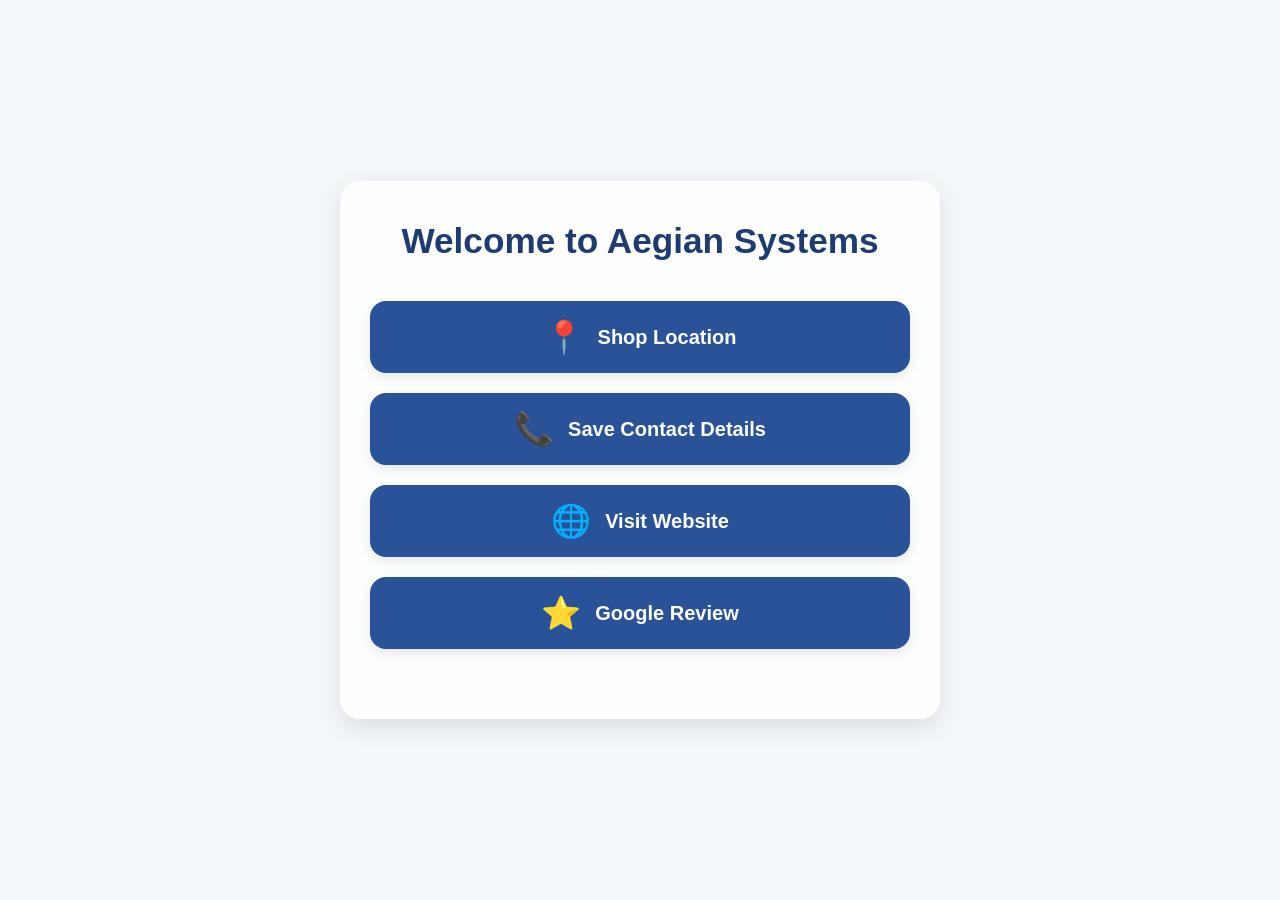
<file: qr.html>
<!DOCTYPE html>
<html lang="en">
<head>
  <meta charset="UTF-8" />
  <meta name="robots" content="noindex">
  <meta name="viewport" content="width=device-width, initial-scale=1" />
  <title>Aegian Systems</title>
  <style>
    :root {
      --primary: #2a5298;
      --accent: #1e3c72;
      --text-light: #ffffff;
      --text-dark: #333333;
    }

    * {
      box-sizing: border-box;
      margin: 0;
      padding: 0;
    }

    body {
      font-family: 'Segoe UI', Tahoma, Geneva, Verdana, sans-serif;
      background: url('https://www.transparenttextures.com/patterns/circles.png');
      background-color: #f4f7fa;
      color: var(--text-dark);
      display: flex;
      justify-content: center;
      align-items: center;
      min-height: 100vh;
      padding: 20px;
    }

    .container {
      background-color: #ffffffcc;
      padding: 40px 30px;
      border-radius: 20px;
      max-width: 600px;
      width: 100%;
      box-shadow: 0 8px 25px rgba(0, 0, 0, 0.1);
      text-align: center;
      backdrop-filter: blur(8px);
    }

    h1 {
      color: var(--accent);
      margin-bottom: 40px;
      font-size: 2rem;
    }

    .button-group {
      display: flex;
      flex-direction: column;
      gap: 20px;
      margin-bottom: 30px;
    }

    a.button-link, .btn {
      display: flex;
      align-items: center;
      justify-content: center;
      text-decoration: none;
      padding: 20px;
      background-color: var(--primary);
      color: var(--text-light);
      font-size: 20px;
      font-weight: 600;
      border: none;
      border-radius: 16px;
      cursor: pointer;
      transition: all 0.3s ease;
      box-shadow: 0 4px 12px rgba(0,0,0,0.1);
    }

    a.button-link:hover, .btn:hover {
      background-color: var(--accent);
      transform: scale(1.03);
    }

    /* Big colorful emoji icon on left */
    .btn .emoji, a.button-link .emoji {
      font-size: 32px;
      margin-right: 14px;
      flex-shrink: 0;
      line-height: 1;
    }

    .contact-info {
      display: none;
      background-color: #ffffffee;
      border-radius: 12px;
      padding: 25px;
      text-align: center;
      font-family: 'Trebuchet MS', sans-serif;
      color: #222;
      box-shadow: inset 0 0 10px #ccc;
    }

    .contact-info strong {
      display: block;
      font-size: 22px;
      color: #1e3c72;
      margin-bottom: 12px;
    }

    .contact-info p {
      margin: 6px 0;
      font-size: 16px;
    }

    .contact-info a {
      color: #1e3c72;
      text-decoration: none;
      font-weight: bold;
    }

    .save-contact-btn {
      margin-top: 15px;
      background-color: var(--accent);
      color: var(--text-light);
      padding: 12px 18px;
      border-radius: 10px;
      font-size: 16px;
      border: none;
      cursor: pointer;
      transition: background-color 0.3s;
    }

    .save-contact-btn:hover {
      background-color: #163265;
    }

    @media (min-width: 768px) {
      h1 {
        font-size: 2.2rem;
      }

      .btn, .button-link {
        font-size: 20px;
      }
    }
  </style>
</head>
<body>
  <div class="container">
    <h1>Welcome to Aegian Systems</h1>
    <div class="button-group">
      <a href="https://maps.app.goo.gl/RDgcrwwVQkEbpUE38" class="button-link" target="_blank" aria-label="Shop Location">
        <span class="emoji" role="img" aria-hidden="true">📍</span> Shop Location
      </a>
      <button class="btn" onclick="toggleContact()" aria-expanded="false" aria-controls="contact-info" aria-label="Toggle Contact Details">
        <span class="emoji" role="img" aria-hidden="true">📞</span> Save Contact Details
      </button>
      <a href="https://www.aegiansystems.com" class="button-link" target="_blank" aria-label="Visit Website">
        <span class="emoji" role="img" aria-hidden="true">🌐</span> Visit Website
      </a>
      <a href="https://g.page/r/Cdty6dP3LYEGEBM/review" class="button-link" target="_blank" aria-label="Google Review">
        <span class="emoji" role="img" aria-hidden="true">⭐️</span> Google Review
      </a>
    </div>

    <div class="contact-info" id="contact-info" role="region" aria-live="polite" aria-hidden="true">
      <strong>R. Raja B.E., M.Sc</strong>
      <p>Aegian Systems, Computer Shop</p>
      <p>📱 9585757538, 9585757539</p>
      <p>📧 aegiansystems@gmail.com</p>
      <p>🌍 <a href="https://www.aegiansystems.com" target="_blank" rel="noopener noreferrer">www.aegiansystems.com</a></p>
      <button class="save-contact-btn" onclick="downloadVCard()">💾 Save Contact</button>
    </div>
  </div>

  <script>
    function toggleContact() {
      const info = document.getElementById("contact-info");
      const btn = document.querySelector('button[aria-controls="contact-info"]');
      if (info.style.display === "block") {
        info.style.display = "none";
        info.setAttribute('aria-hidden', 'true');
        btn.setAttribute('aria-expanded', 'false');
      } else {
        info.style.display = "block";
        info.setAttribute('aria-hidden', 'false');
        btn.setAttribute('aria-expanded', 'true');
      }
    }

    function downloadVCard() {
      const vcard = `
BEGIN:VCARD
VERSION:3.0
FN:R. Raja B.E., Computer Service
ORG:Aegian Systems - Mayiladuthurai
TEL;TYPE=cell:9585757538
TEL;TYPE=cell:9585757539
EMAIL:aegiansystems@gmail.com
URL:https://www.aegiansystems.com
END:VCARD
      `.trim();

      const blob = new Blob([vcard], { type: "text/vcard" });
      const link = document.createElement("a");
      link.href = URL.createObjectURL(blob);
      link.download = "R_Raja_Aegian_Systems.vcf";
      document.body.appendChild(link);
      link.click();
      document.body.removeChild(link);
    }
  </script>
</body>
</html>
</file>
<file: assets/css/odometer.css>
.odometer.odometer-auto-theme,.odometer.odometer-theme-default{display:inline-block;vertical-align:middle;*vertical-align:auto;*zoom:1;*display:inline;position:relative}.odometer.odometer-auto-theme .odometer-digit,.odometer.odometer-theme-default .odometer-digit{display:inline-block;vertical-align:middle;*vertical-align:auto;*zoom:1;*display:inline;position:relative}.odometer.odometer-auto-theme .odometer-digit .odometer-digit-spacer,.odometer.odometer-theme-default .odometer-digit .odometer-digit-spacer{display:inline-block;vertical-align:middle;*vertical-align:auto;*zoom:1;*display:inline;visibility:hidden}.odometer.odometer-auto-theme .odometer-digit .odometer-digit-inner,.odometer.odometer-theme-default .odometer-digit .odometer-digit-inner{text-align:left;display:block;position:absolute;top:0;left:0;right:0;bottom:0;overflow:hidden}.odometer.odometer-auto-theme .odometer-digit .odometer-ribbon,.odometer.odometer-theme-default .odometer-digit .odometer-ribbon{display:block}.odometer.odometer-auto-theme .odometer-digit .odometer-ribbon-inner,.odometer.odometer-theme-default .odometer-digit .odometer-ribbon-inner{display:block;-webkit-backface-visibility:hidden;backface-visibility:hidden}.odometer.odometer-auto-theme .odometer-digit .odometer-value,.odometer.odometer-theme-default .odometer-digit .odometer-value{display:block;-webkit-transform:translateZ(0);transform:translateZ(0)}.odometer.odometer-auto-theme .odometer-digit .odometer-value.odometer-last-value,.odometer.odometer-theme-default .odometer-digit .odometer-value.odometer-last-value{position:absolute}.odometer.odometer-auto-theme.odometer-animating-up .odometer-ribbon-inner,.odometer.odometer-theme-default.odometer-animating-up .odometer-ribbon-inner{-webkit-transition:-webkit-transform 2s;-moz-transition:-moz-transform 2s;-ms-transition:-ms-transform 2s;-o-transition:-o-transform 2s;transition:transform 2s}.odometer.odometer-auto-theme.odometer-animating-up.odometer-animating .odometer-ribbon-inner,.odometer.odometer-theme-default.odometer-animating-up.odometer-animating .odometer-ribbon-inner{-webkit-transform:translateY(-100%);-moz-transform:translateY(-100%);-ms-transform:translateY(-100%);-o-transform:translateY(-100%);transform:translateY(-100%)}.odometer.odometer-auto-theme.odometer-animating-down .odometer-ribbon-inner,.odometer.odometer-theme-default.odometer-animating-down .odometer-ribbon-inner{-webkit-transform:translateY(-100%);-moz-transform:translateY(-100%);-ms-transform:translateY(-100%);-o-transform:translateY(-100%);transform:translateY(-100%)}.odometer.odometer-auto-theme.odometer-animating-down.odometer-animating .odometer-ribbon-inner,.odometer.odometer-theme-default.odometer-animating-down.odometer-animating .odometer-ribbon-inner{-webkit-transition:-webkit-transform 2s;-moz-transition:-moz-transform 2s;-ms-transition:-ms-transform 2s;-o-transition:-o-transform 2s;transition:transform 2s;-webkit-transform:translateY(0);-moz-transform:translateY(0);-ms-transform:translateY(0);-o-transform:translateY(0);transform:translateY(0)}.odometer.odometer-auto-theme .odometer-value,.odometer.odometer-theme-default .odometer-value{text-align:center}.odometer-formatting-mark{display:none}
</file>
<file: assets/css/default.css>
.mt-5{margin-top:5px}.mt-10{margin-top:10px}.mt-15{margin-top:15px}.mt-20{margin-top:20px}.mt-25{margin-top:25px}.mt-30{margin-top:30px}.mt-35{margin-top:35px}.mt-40{margin-top:40px}.mt-45{margin-top:45px}.mt-50{margin-top:50px}.mt-55{margin-top:55px}.mt-60{margin-top:60px}.mt-65{margin-top:65px}.mt-70{margin-top:70px}.mt-75{margin-top:75px}.mt-80{margin-top:80px}.mt-85{margin-top:85px}.mt-90{margin-top:90px}.mt-95{margin-top:95px}.mt-100{margin-top:100px}.mt-105{margin-top:105px}.mt-110{margin-top:110px}.mt-115{margin-top:115px}.mt-120{margin-top:120px}.mt-125{margin-top:125px}.mt-130{margin-top:130px}.mt-135{margin-top:135px}.mt-140{margin-top:140px}.mt-145{margin-top:145px}.mt-150{margin-top:150px}.mt-155{margin-top:155px}.mt-160{margin-top:160px}.mt-165{margin-top:165px}.mt-170{margin-top:170px}.mt-175{margin-top:175px}.mt-180{margin-top:180px}.mt-185{margin-top:185px}.mt-190{margin-top:190px}.mt-195{margin-top:195px}.mt-200{margin-top:200px}.mb-5{margin-bottom:5px}.mb-10{margin-bottom:10px}.mb-15{margin-bottom:15px}.mb-20{margin-bottom:20px}.mb-25{margin-bottom:25px}.mb-30{margin-bottom:30px}.mb-35{margin-bottom:35px}.mb-40{margin-bottom:40px}.mb-45{margin-bottom:45px}.mb-50{margin-bottom:50px}.mb-55{margin-bottom:55px}.mb-60{margin-bottom:60px}.mb-65{margin-bottom:65px}.mb-70{margin-bottom:70px}.mb-75{margin-bottom:75px}.mb-80{margin-bottom:80px}.mb-85{margin-bottom:85px}.mb-90{margin-bottom:90px}.mb-95{margin-bottom:95px}.mb-100{margin-bottom:100px}.mb-105{margin-bottom:105px}.mb-110{margin-bottom:110px}.mb-115{margin-bottom:115px}.mb-120{margin-bottom:120px}.mb-125{margin-bottom:125px}.mb-130{margin-bottom:130px}.mb-135{margin-bottom:135px}.mb-140{margin-bottom:140px}.mb-145{margin-bottom:145px}.mb-150{margin-bottom:150px}.mb-155{margin-bottom:155px}.mb-160{margin-bottom:160px}.mb-165{margin-bottom:165px}.mb-170{margin-bottom:170px}.mb-175{margin-bottom:175px}.mb-180{margin-bottom:180px}.mb-185{margin-bottom:185px}.mb-190{margin-bottom:190px}.mb-195{margin-bottom:195px}.mb-200{margin-bottom:200px}.pt-5{padding-top:5px}.pt-10{padding-top:10px}.pt-15{padding-top:15px}.pt-20{padding-top:20px}.pt-25{padding-top:25px}.pt-30{padding-top:30px}.pt-35{padding-top:35px}.pt-40{padding-top:40px}.pt-45{padding-top:45px}.pt-50{padding-top:50px}.pt-55{padding-top:55px}.pt-60{padding-top:60px}.pt-65{padding-top:65px}.pt-70{padding-top:70px}.pt-75{padding-top:75px}.pt-80{padding-top:80px}.pt-85{padding-top:85px}.pt-90{padding-top:90px}.pt-95{padding-top:95px}.pt-100{padding-top:100px}.pt-105{padding-top:105px}.pt-110{padding-top:110px}.pt-115{padding-top:115px}.pt-120{padding-top:120px}.pt-125{padding-top:125px}.pt-130{padding-top:130px}.pt-135{padding-top:135px}.pt-140{padding-top:140px}.pt-145{padding-top:145px}.pt-150{padding-top:150px}.pt-155{padding-top:155px}.pt-160{padding-top:160px}.pt-165{padding-top:165px}.pt-170{padding-top:170px}.pt-175{padding-top:175px}.pt-180{padding-top:180px}.pt-185{padding-top:185px}.pt-190{padding-top:190px}.pt-195{padding-top:195px}.pt-200{padding-top:200px}.pb-5{padding-bottom:5px}.pb-10{padding-bottom:10px}.pb-15{padding-bottom:15px}.pb-20{padding-bottom:20px}.pb-25{padding-bottom:25px}.pb-30{padding-bottom:30px}.pb-35{padding-bottom:35px}.pb-40{padding-bottom:40px}.pb-45{padding-bottom:45px}.pb-50{padding-bottom:50px}.pb-55{padding-bottom:55px}.pb-60{padding-bottom:60px}.pb-65{padding-bottom:65px}.pb-70{padding-bottom:70px}.pb-75{padding-bottom:75px}.pb-80{padding-bottom:80px}.pb-85{padding-bottom:85px}.pb-90{padding-bottom:90px}.pb-95{padding-bottom:95px}.pb-100{padding-bottom:100px}.pb-105{padding-bottom:105px}.pb-110{padding-bottom:110px}.pb-115{padding-bottom:115px}.pb-120{padding-bottom:120px}.pb-125{padding-bottom:125px}.pb-130{padding-bottom:130px}.pb-135{padding-bottom:135px}.pb-140{padding-bottom:140px}.pb-145{padding-bottom:145px}.pb-150{padding-bottom:150px}.pb-155{padding-bottom:155px}.pb-160{padding-bottom:160px}.pb-165{padding-bottom:165px}.pb-170{padding-bottom:170px}.pb-175{padding-bottom:175px}.pb-180{padding-bottom:180px}.pb-185{padding-bottom:185px}.pb-190{padding-bottom:190px}.pb-195{padding-bottom:195px}.pb-200{padding-bottom:200px}.pl-0{padding-left:0}.pl-5{padding-left:5px}.pl-10{padding-left:10px}.pl-15{padding-left:15px}.pl-20{padding-left:20px}.pl-25{padding-left:35px}.pl-30{padding-left:30px}.pl-35{padding-left:35px}.pl-35{padding-left:35px}.pl-40{padding-left:40px}.pl-45{padding-left:45px}.pl-50{padding-left:50px}.pl-55{padding-left:55px}.pl-60{padding-left:60px}.pl-65{padding-left:65px}.pl-70{padding-left:70px}.pl-75{padding-left:75px}.pl-80{padding-left:80px}.pl-85{padding-left:80px}.pl-90{padding-left:90px}.pl-95{padding-left:95px}.pl-100{padding-left:100px}.pr-0{padding-right:0}.pr-5{padding-right:5px}.pr-10{padding-right:10px}.pr-15{padding-right:15px}.pr-20{padding-right:20px}.pr-25{padding-right:35px}.pr-30{padding-right:30px}.pr-35{padding-right:35px}.pr-35{padding-right:35px}.pr-40{padding-right:40px}.pr-45{padding-right:45px}.pr-50{padding-right:50px}.pr-55{padding-right:55px}.pr-60{padding-right:60px}.pr-65{padding-right:65px}.pr-70{padding-right:70px}.pr-75{padding-right:75px}.pr-80{padding-right:80px}.pr-85{padding-right:80px}.pr-90{padding-right:90px}.pr-95{padding-right:95px}.pr-100{padding-right:100px}.f-700{font-weight:700}.f-600{font-weight:600}.f-500{font-weight:500}.f-400{font-weight:400}.f-300{font-weight:300}.gray-bg{background:#f7f7fd}.white-bg{background:#fff}.black-bg{background:#222}.theme-bg{background:#222}.primary-bg{background:#222}.white-color{color:#fff}.black-color{color:#222}.theme-color{color:#222}.primary-color{color:#222}[data-overlay]{position:relative}[data-overlay]::before{background:#000 none repeat scroll 0 0;content:"";height:100%;left:0;position:absolute;top:0;width:100%;z-index:1}[data-overlay="3"]::before{opacity:.3}[data-overlay="4"]::before{opacity:.4}[data-overlay="5"]::before{opacity:.5}[data-overlay="6"]::before{opacity:.6}[data-overlay="7"]::before{opacity:.7}[data-overlay="8"]::before{opacity:.8}[data-overlay="9"]::before{opacity:.9}
</file>
<file: assets/css/style.css>
@import url(https://fonts.googleapis.com/css2?family=Poppins:ital,wght@0,300;0,400;0,500;0,600;0,700;0,800;1,300;1,400;1,500;1,600;1,700;1,800&display=swap);

:root {
	--tg-body-font-family: 'Poppins', sans-serif;
	--tg-heading-font-family: 'Poppins', sans-serif;
	--tg-primary-color: #F89E52;
	--tg-secondary-color: #3482FF;
	--tg-body-font-color: #666666;
	--tg-heading-font-color: #0B0B0B;
	--tg-banner-title-color: #2A2A2A;
	--tg-paragraph-color: #666666;
	--tg-body-font-size: 16px;
	--tg-body-font-weight: 400;
	--tg-heading-font-weight: 700;
	--tg-body-line-height: 1.7;
	--tg-heading-line-height: 1.2;
	--tg-section-background: #292F3F;
	--tg-section-background-two: #1F1D28;
	--tg-section-background-three: #26242D;
	--tg-menu-color: #252541;
	--tg-arrow-color: #6F7C90;
	--tg-border-color: #F3F3F3;
	--tg-border-color-two: #D9D9D9;
	--tg-form-border-color: #D5D5D5;
	--tg-old-lace: #FFF2E4;
	--tg-magnolia: #F0EBFF;
	--tg-lavender: #E4F1FF;
	--tg-blue: #2B78F3;
	--tg-blue-two: #265FDB;
	--tg-blue-two-three: #398DDB;
	--tg-indigo: #A666F7;
	--tg-purple: #9270FF;
	--tg-dark-electric: #605E7A;
	--tg-pink: #F84D55;
	--tg-red: #F76766;
	--tg-orange: #F26F3B;
	--tg-yellow: #F1F026;
	--tg-yellow-two: #F5A623;
	--tg-yellow-three: #ECB321;
	--tg-green: #1B9A81;
	--tg-green-two: #7DDB39;
	--tg-teal: #57C0CE;
	--tg-cyan: #0dcaf0;
	--tg-white: #ffffff;
	--tg-black: #292930;
	--tg-black-two: #1D1D25;
	--tg-black-three: #1E1C1E;
	--tg-black-four: #212737;
	--tg-gray: #F4F3F9;
	--tg-gray-two: #FBFDFF;
	--tg-gray-three: #7E7E8C;
	--tg-gray-four: #B8B8C5;
	--tg-gray-five: #818080;
	--tg-gray-six: #F7F7F7;
	--tg-gray-seven: #6C7183;
	--tg-gray-eight: #F4F4F4;
	--tg-granite-gray: #6B645D;
	--tg-bright-gray: #EDEEF1;
	--tg-spanish-gray: #989898;
	--tg-cadet-grey: #92A5B4;
	--tg-cultured: #F3F7FA;
	--tg-black-coral: #5F5F71;
	--tg-silver: #C5C7CB;
	--tg-silver-two: #AEAEAE;
	--tg-silver-three: #AFAFAF;
	--tg-silver-three: #8D959B;
	--tg-silver-foil: #B0B0B0;
	--tg-manatee: #9E9DA9;
	--tg-onyx: #1D1D25;
	--facebook: #3b5998;
	--twitter: #00acee;
	--linkedin: #1976d2;
	--pinterest: #3b5998;
	--youtube: #c4302b;
	--skype: #00aff0
}



body {
	font-family: var(--tg-body-font-family);
	font-weight: var(--tg-body-font-weight);
	font-size: var(--tg-body-font-size);
	line-height: var(--tg-body-line-height);
	color: var(--tg-body-font-color);
	font-style: normal
}

.black-background {
	background: var(--tg-black)
}

img,
.img {
	max-width: 100%;
	transition: all 0.3s ease-out 0s
}

.f-left {
	float: left
}

.f-right {
	float: right
}

.fix {
	overflow: hidden
}

a,
button {
	-webkit-transition: all 0.3s ease-out 0s;
	-moz-transition: all 0.3s ease-out 0s;
	-ms-transition: all 0.3s ease-out 0s;
	-o-transition: all 0.3s ease-out 0s;
	transition: all 0.3s ease-out 0s;
	text-decoration: none
}

a:focus,
.btn:focus,
button:focus {
	text-decoration: none;
	outline: none;
	box-shadow: none
}

a:hover,
.portfolio-cat a:hover,
.footer -menu li a:hover {
	color: var(--tg-primary-color);
	text-decoration: none
}

a,
button {
	color: var(--tg-primary-color);
	outline: medium none;
	text-decoration: none
}

.btn:focus,
button:focus,
input:focus,
input:focus,
textarea,
textarea:focus {
	outline: 0
}

.uppercase {
	text-transform: uppercase
}

.capitalize {
	text-transform: capitalize
}

h1,
h2,
h3,
h4,
h5,
h6 {
	font-family: var(--tg-heading-font-family);
	color: var(--tg-heading-font-color);
	margin-top: 0;
	margin-bottom: .7rem;
	font-style: normal;
	line-height: var(--tg-heading-line-height);
	font-weight: var(--tg-heading-font-weight);
	text-transform: inherit
}

h1 a,
h2 a,
h3 a,
h4 a,
h5 a,
h6 a {
	color: inherit
}

h1 {
	font-size: 2.5rem
}

h2 {
	font-size: 2rem
}

h3 {
	font-size: 1.75rem
}

h4 {
	font-size: 1.5rem
}

h5 {
	font-size: 1.25rem
}

h6 {
	font-size: 1rem
}

.list-wrap {
	margin: 0;
	padding: 0
}

.list-wrap li {
	list-style: none
}

p {
	font-size: var(--tg-body-font-size);
	font-weight: var(--tg-body-font-weight);
	line-height: var(--tg-body-line-height);
	color: var(--tg-paragraph-color);
	margin-bottom: 15px
}

hr {
	border-bottom: 1px solid var(--tg-primary-color);
	border-top: 0 none;
	margin: 30px 0;
	padding: 0
}

label {
	color: var(--tg-body-font-color);
	cursor: pointer;
	font-size: 16px;
	font-weight: 400
}

*::-moz-selection {
	background: var(--tg-primary-color);
	color: var(--tg-white);
	text-shadow: none
}

::-moz-selection {
	background: var(--tg-primary-color);
	color: var(--tg-white);
	text-shadow: none
}

::selection {
	background: var(--tg-primary-color);
	color: var(--tg-white);
	text-shadow: none
}

*::-moz-placeholder {
	color: var(--tg-body-font-color);
	font-size: var(--tg-body-font-size);
	opacity: 1
}

*::placeholder {
	color: var(--tg-body-font-color);
	font-size: var(--tg-body-font-size);
	opacity: 1
}

.theme-overlay {
	position: relative
}

.theme-overlay::before {
	background: var(--tg-primary-color) none repeat scroll 0 0;
	content: "";
	height: 100%;
	left: 0;
	opacity: .6;
	position: absolute;
	top: 0;
	width: 100%
}

.separator {
	border-top: 1px solid var(--tg-primary-color)
}

.container {
	padding-left: 15px;
	padding-right: 15px
}

.row {
	--bs-gutter-x: 30px
}

.row.g-0 {
	--bs-gutter-x: 0
}

.gutter-y-30 {
	--bs-gutter-y: 30px
}

.btn {
	user-select: none;
	background: var(--tg-secondary-color) none repeat scroll 0 0;
	border: medium none;
	border-radius: 20px;
	color: var(--tg-white);
	cursor: pointer;
	display: inline-block;
	font-size: 16px;
	font-weight: 600;
	letter-spacing: 0;
	line-height: 1;
	margin-bottom: 0;
	padding: 28px 55px;
	text-align: center;
	text-transform: capitalize;
	touch-action: manipulation;
	transition: all 700ms ease 0s;
	vertical-align: middle;
	white-space: nowrap;
	position: relative;
	overflow: hidden;
	z-index: 1
}

.btn span {
	background: var(--tg-primary-color) none repeat scroll 0 0;
	border-radius: 50%;
	display: block;
	height: 0;
	position: absolute;
	transform: translate(-50%, -50%);
	-moz-transform: translate(-50%, -50%);
	-webkit-transform: translate(-50%, -50%);
	-ms-transform: translate(-50%, -50%);
	-o-transform: translate(-50%, -50%);
	transition: width 0.6s ease 0s, height 0.6s ease 0s;
	-moz-transition: width 0.6s ease 0s, height 0.6s ease 0s;
	-webkit-transition: width 0.6s ease 0s, height 0.6s ease 0s;
	-ms-transition: width 0.6s ease 0s, height 0.6s ease 0s;
	-o-transition: width 0.6s ease 0s, height 0.6s ease 0s;
	width: 0;
	z-index: -1
}

.btn:hover>span {
	height: 562.5px;
	width: 562.5px
}

.btn:hover {
	color: var(--tg-white)
}

.breadcrumb>.active {
	color: var(--tg-primary-color)
}

.scroll-top {
	width: 40px;
	height: 40px;
	line-height: 40px;
	position: fixed;
	bottom: -10%;
	right: 30px;
	font-size: var(--tg-body-font-size);
	border-radius: 6px;
	z-index: 99;
	color: var(--tg-white);
	text-align: center;
	cursor: pointer;
	background: var(--tg-primary-color);
	transition: 1s ease;
	border: none
}

.scroll-top.open {
	bottom: 30px
}

.scroll-top::after {
	position: absolute;
	z-index: -1;
	content: '';
	top: 100%;
	left: 5%;
	height: 10px;
	width: 90%;
	opacity: 1;
	background: radial-gradient(ellipse at center, rgba(0, 0, 0, .25) 0%, rgba(0, 0, 0, 0) 80%)
}

.scroll-top:hover {
	background: var(--tg-secondary-color)
}

.custom-container {
	max-width: 1400px
}

.transparent-header {
	position: absolute;
	left: 0;
	top: 0;
	width: 100%;
	z-index: 9;
	height: auto
}

.menu-area {
	padding: 7px 0
}

.menu-nav {
	display: flex;
	align-items: center;
	flex-wrap: wrap;
	justify-content: flex-start
}

.navbar-wrap {
	display: flex;
	flex-grow: 1
}

.navbar-wrap ul {
	display: flex;
	flex-direction: row;
	flex-wrap: wrap;
	padding: 0 0;
	margin: 0 0 0 auto
}

.navbar-wrap ul li {
	list-style: none;
	display: block;
	position: relative
}

.navbar-wrap ul li a {
	font-size: 16px;
	font-weight: 500;
	text-transform: capitalize;
	color: var(--tg-menu-color);
	padding: 35px 18px;
	display: block;
	line-height: 1;
	position: relative;
	z-index: 1
}

.navbar-wrap>ul>li.active>a,
.navbar-wrap>ul>li:hover>a {
	color: var(--tg-primary-color)
}

.navbar-wrap>ul>li.menu-item-has-children>a::after {
	content: "\f078";
	font-family: "Font Awesome 5 Pro";
	font-weight: 400;
	margin-left: 10px
}

.main-menu .navigation li.menu-item-has-children .dropdown-btn {
	display: none
}

.header-action>ul {
	display: flex;
	align-items: center;
	margin-left: 55px
}

.header-action>ul li {
	position: relative;
	margin-left: 30px
}

.header-action ul li:first-child {
	margin-left: 0
}

.header-action ul li a {
	color: var(--tg-heading-font-color);
	font-size: 14px
}

.header-action .header-btn .btn {
	color: var(--tg-white);
	font-size: 16px;
	padding: 19px 33px;
	font-weight: 500;
	background: var(--tg-primary-color)
}

.header-action .header-btn .btn span {
	background: var(--tg-secondary-color)
}

.navbar-wrap ul li .sub-menu {
	position: absolute;
	left: 0;
	right: 0;
	top: 100%;
	min-width: 230px;
	border: 1px solid #f5f5f5;
	background: var(--tg-white);
	margin: 0 0;
	transform: scale(1, 0);
	transform-origin: 0 0;
	-webkit-transition: all 0.3s ease-in-out;
	-moz-transition: all 0.3s ease-in-out;
	-ms-transition: all 0.3s ease-in-out;
	-o-transition: all 0.3s ease-in-out;
	transition: all 0.3s ease-in-out;
	-webkit-box-shadow: 0 30px 70px 0 rgba(137, 139, 142, .15);
	-moz-box-shadow: 0 30px 70px 0 rgba(137, 139, 142, .15);
	box-shadow: 0 30px 70px 0 rgba(137, 139, 142, .15);
	border-radius: 15px;
	padding: 18px 0;
	display: block;
	visibility: hidden;
	opacity: 0;
	z-index: 9
}

.navbar-wrap ul li .sub-menu .sub-menu {
	right: auto;
	left: 100%;
	top: 0
}

.navbar-wrap ul li .sub-menu li {
	margin-left: 0;
	text-align: left;
	display: block
}

.navbar-wrap ul li .sub-menu li a {
	padding: 9px 15px 9px 25px;
	line-height: 1.4;
	font-weight: 500;
	color: var(--tg-menu-color);
	text-transform: capitalize;
	-webkit-transition: all 0.3s ease-in-out;
	-moz-transition: all 0.3s ease-in-out;
	-ms-transition: all 0.3s ease-in-out;
	-o-transition: all 0.3s ease-in-out;
	transition: all 0.3s ease-in-out
}

.navbar-wrap ul li .sub-menu li a:hover,
.navbar-wrap ul li .sub-menu li.active a {
	color: var(--tg-primary-color)
}

.navbar-wrap ul li:hover>.sub-menu {
	opacity: 1;
	visibility: visible;
	transform: scale(1)
}

.sticky-menu {
	position: fixed;
	left: 0;
	margin: auto;
	top: 0;
	width: 100%;
	z-index: 99;
	background: var(--tg-white);
	-webkit-animation: 1000ms ease-in-out 0s normal none 1 running fadeInDown;
	animation: 1000ms ease-in-out 0s normal none 1 running fadeInDown;
	-webkit-box-shadow: 0 10px 15px rgba(25, 25, 25, .1);
	box-shadow: 0 10px 15px rgba(25, 25, 25, .1);
	border-radius: 0
}

.sticky-menu.menu-area {
	padding: 0 0
}

.sticky-menu .navbar-wrap ul li .sub-menu {
	border-radius: 0 0 15px 15px
}

.menu-style-two .navbar-wrap ul li .sub-menu {
	background: var(--tg-black-two);
	border-color: #2a2a34;
	box-shadow: 0 30px 70px 0 rgb(0 0 0 / 15%)
}

.menu-style-two .navbar-wrap ul li a,
.menu-style-two .navbar-wrap ul li .sub-menu li a {
	color: var(--tg-white)
}

.menu-style-two .navbar-wrap>ul>li.active>a,
.menu-style-two .navbar-wrap>ul>li:hover>a {
	color: var(--tg-primary-color)
}

.menu-style-two.sticky-menu {
	background: var(--tg-black);
	box-shadow: 0 10px 15px rgb(0 0 0 / 10%)
}

.nav-outer .mobile-nav-toggler {
	position: relative;
	float: right;
	font-size: 40px;
	line-height: 50px;
	cursor: pointer;
	display: none;
	color: var(--tg-white);
	margin-right: 30px;
	top: 15px
}

.nav-logo img {
	max-width: 150px
}

.mobile-menu {
	position: fixed;
	right: 0;
	top: 0;
	width: 300px;
	padding-right: 30px;
	max-width: 100%;
	height: 100%;
	z-index: 99;
	border-radius: 0;
	transition: all 0.3s cubic-bezier(.785, .135, .15, .86);
	-moz-transition: all 0.3s cubic-bezier(.785, .135, .15, .86);
	-webkit-transition: all 0.3s cubic-bezier(.785, .135, .15, .86);
	-ms-transition: all 0.3s cubic-bezier(.785, .135, .15, .86)e;
	-o-transition: all 0.3s cubic-bezier(.785, .135, .15, .86);
	-webkit-transform: translateX(101%);
	-ms-transform: translateX(101%);
	transform: translateX(101%)
}

.mobile-menu .navbar-collapse {
	display: block !important
}

.mobile-menu .nav-logo {
	position: relative;
	padding: 30px 25px;
	text-align: left
}

.mobile-menu-visible {
	overflow: hidden
}

.mobile-menu-visible .mobile-menu {
	-webkit-transform: translateX(0%);
	-ms-transform: translateX(0%);
	transform: translateX(0%)
}

.mobile-menu .navigation li.current>a:before {
	height: 100%
}

.menu-backdrop {
	position: fixed;
	right: 0;
	top: 0;
	width: 100%;
	height: 100%;
	z-index: 2;
	transition: all 700ms ease 0s;
	opacity: 0;
	visibility: hidden;
	background: rgb(255 255 255 / 50%)
}

.mobile-menu-visible .menu-backdrop {
	opacity: 1;
	visibility: visible
}

.mobile-menu .menu-box {
	position: absolute;
	left: 0;
	top: 0;
	width: 100%;
	height: 100%;
	max-height: 100%;
	overflow-y: auto;
	overflow-x: hidden;
	background: var(--tg-white);
	padding: 0 0;
	z-index: 5;
	box-shadow: -9px 0 14px 0 rgb(0 0 0 / 6%)
}

.mobile-menu-visible .mobile-menu .menu-box {
	opacity: 1;
	visibility: visible
}

.mobile-menu .close-btn {
	position: absolute;
	right: 15px;
	top: 28px;
	line-height: 30px;
	width: 35px;
	text-align: center;
	font-size: 20px;
	color: var(--tg-primary-color);
	cursor: pointer;
	z-index: 10;
	-webkit-transition: all 0.9s ease;
	-o-transition: all 0.9s ease;
	transition: all 0.9s ease
}

.mobile-menu-visible .mobile-menu .close-btn {
	-webkit-transform: rotate(360deg);
	-ms-transform: rotate(360deg);
	transform: rotate(360deg)
}

.mobile-menu .navigation {
	position: relative;
	display: block;
	width: 100%;
	float: none;
	margin: 0;
	padding: 0
}

.mobile-menu .navigation ul {
	padding: 0;
	margin: 0
}

.mobile-menu .navigation li {
	position: relative;
	display: block;
	border-top: 1px solid rgb(0 0 0 / 10%)
}

.mobile-menu .navigation:last-child {
	border-bottom: 1px solid rgb(0 0 0 / 10%)
}

.mobile-menu .navigation li>ul>li:first-child {
	border-top: 1px solid rgb(0 0 0 / 10%)
}

.mobile-menu .navigation li>a {
	position: relative;
	display: block;
	line-height: 24px;
	padding: 10px 60px 10px 25px;
	font-size: 16px;
	font-weight: 500;
	color: var(--tg-heading-font-color);
	text-transform: capitalize;
	-webkit-transition: all 500ms ease;
	-o-transition: all 500ms ease;
	transition: all 500ms ease;
	border: none
}

.mobile-menu .navigation li ul li>a {
	font-size: 16px;
	margin-left: 20px;
	text-transform: capitalize
}

.mobile-menu .navigation li ul li ul li a {
	margin-left: 40px
}

.mobile-menu .navigation li ul li ul li ul li a {
	margin-left: 60px
}

.mobile-menu .navigation li>a:before {
	content: '';
	position: absolute;
	left: 0;
	top: 0;
	height: 0;
	-webkit-transition: all 500ms ease;
	-o-transition: all 500ms ease;
	transition: all 500ms ease
}

.mobile-menu .navigation li.menu-item-has-children .dropdown-btn {
	position: absolute;
	right: 15px;
	top: 6px;
	width: 32px;
	height: 32px;
	text-align: center;
	font-size: 16px;
	line-height: 32px;
	color: var(--tg-white);
	background: var(--tg-primary-color);
	cursor: pointer;
	border-radius: 2px;
	-webkit-transition: all 500ms ease;
	-o-transition: all 500ms ease;
	transition: all 500ms ease;
	z-index: 5
}

.mobile-menu .navigation li.menu-item-has-children .dropdown-btn i {
	-webkit-transition: all 500ms ease;
	-o-transition: all 500ms ease;
	transition: all 500ms ease
}

.mobile-menu .navigation li.menu-item-has-children .dropdown-btn.open i {
	-webkit-transform: rotate(45deg);
	-ms-transform: rotate(45deg);
	transform: rotate(45deg);
	color: var(--tg-primary-color)
}

.mobile-menu .navigation li>ul,
.mobile-menu .navigation li>ul>li>ul {
	display: none
}

.mobile-menu .social-links ul {
	display: flex;
	position: relative;
	text-align: center;
	padding: 30px 20px 20px;
	align-items: center;
	justify-content: center;
	flex-wrap: wrap
}

.mobile-menu .social-links li {
	position: relative;
	display: inline-block;
	margin: 0 6px 10px
}

.mobile-menu .social-links li a {
	display: flex;
	align-items: center;
	justify-content: center;
	width: 40px;
	height: 40px;
	position: relative;
	line-height: 32px;
	font-size: 16px;
	color: var(--tg-heading-font-color);
	-webkit-transition: all 500ms ease;
	-o-transition: all 500ms ease;
	transition: all 500ms ease;
	border: 1px solid var(--tg-gray);
	border-radius: 3px;
	-webkit-border-radius: 3px;
	-moz-border-radius: 3px;
	-ms-border-radius: 3px;
	-o-border-radius: 3px
}

.mobile-menu .social-links li a:hover {
	border-color: var(--tg-primary-color);
	background: var(--tg-primary-color);
	color: var(--tg-white)
}

.menu-area .mobile-nav-toggler {
	position: relative;
	float: right;
	font-size: 30px;
	cursor: pointer;
	line-height: 1;
	color: var(--tg-primary-color);
	display: none;
	margin-top: 12px
}

.header-contact-wrap {
	border-top: 1px solid rgba(4, 22, 67, .1);
	box-shadow: 0 14px 44px rgba(0, 0, 0, .05);
	border-bottom: 1px solid rgba(4, 22, 67, .1);
	background: var(--tg-white);
	position: absolute;
	left: 0;
	top: 100px;
	right: 0;
	z-index: 5;
	padding: 25px 0 50px;
	opacity: 0;
	visibility: hidden;
	transition: .4s ease;
	transform: translateY(20px)
}

.header-contact-wrap.active {
	opacity: 1;
	visibility: visible;
	transform: translateY(0)
}

.sticky-menu .header-contact-wrap {
	top: 87px
}

.body-contact-overlay {
	position: fixed;
	right: 0;
	top: 100px;
	width: 100%;
	height: 100%;
	z-index: 2;
	transition: .4s ease;
	opacity: 0;
	visibility: hidden;
	background: rgb(255 255 255 / 50%)
}

.body-contact-overlay.active {
	opacity: 1;
	visibility: visible
}

.header-contact-wrap .customer-support-wrap>.title,
.header-contact-wrap .left-side-content>.title {
	margin-bottom: 0;
	font-weight: 600;
	font-size: 18px;
	border-bottom: 1px solid var(--tg-border-color);
	padding-bottom: 25px;
	margin-bottom: 30px
}

.header-contact-wrap .contact-info-list .list-wrap li {
	display: flex;
	align-items: flex-start;
	line-height: 1.4;
	margin-bottom: 20px
}

.header-contact-wrap .contact-info-list .list-wrap li:last-child {
	margin-bottom: 0
}

.header-contact-wrap .contact-info-list .list-wrap li .icon {
	width: 20px;
	flex: 0 0 20px;
	margin-right: 12px
}

.header-contact-wrap .contact-info-list .list-wrap li .icon svg {
	width: 100%;
	height: 100%;
	fill: var(--tg-black)
}

.header-contact-wrap .contact-info-list .list-wrap li .content span,
.header-contact-wrap .contact-info-list .list-wrap li .content a {
	font-size: 15px;
	color: var(--tg-heading-font-color);
	display: block
}

.header-contact-wrap .lats-chat {
	margin-top: 20px
}

.header-contact-wrap .lats-chat a {
	font-weight: 600;
	font-size: 16px;
	text-decoration-line: underline;
	text-transform: capitalize;
	color: var(--tg-heading-font-color);
	display: inline-block
}

.header-contact-wrap .lats-chat a:hover {
	color: var(--tg-primary-color)
}

.our-best-project {
	display: flex;
	align-items: center;
	border: 1px solid rgba(0, 0, 0, .1);
	border-radius: 20px;
	overflow: hidden;
	padding: 0 0 0 35px;
	margin-left: 40px
}

.our-best-project .content .title {
	font-weight: 400;
	font-size: 24px;
	margin-bottom: 30px
}

.our-best-project .content .title span {
	font-weight: 700
}

.our-best-project .content .btn {
	background: var(--tg-primary-color);
	padding: 17px 43px;
	border-radius: 15px
}

.our-best-project .content .btn span {
	background: var(--tg-secondary-color)
}

.our-best-project .thumb {
	width: 214px;
	flex: 0 0 214px
}

.customer-support-content {
	border: 1px solid rgba(0, 0, 0, .1);
	border-radius: 20px;
	padding: 15px 22px 20px;
	margin-bottom: 15px
}

.customer-support-content .content-top {
	display: flex;
	align-items: center;
	margin-bottom: 8px
}

.customer-support-content .content-top img {
	width: 35px;
	flex: 0 0 35px;
	margin-right: 11px
}

.customer-support-content .content-top .title {
	font-weight: 600;
	font-size: 16px;
	margin-bottom: 0
}

.customer-support-content p {
	margin-bottom: 0;
	font-weight: 400;
	font-size: 14px;
	color: var(--tg-heading-font-color)
}

.customer-support-content p a {
	text-decoration: underline;
	color: #EF4C23
}

.customer-support-wrap .content-bottom {
	flex-direction: column;
	align-items: flex-start;
	gap: 10px
}

.customer-support-wrap .content-bottom a {
	color: var(--tg-heading-font-color);
	font-weight: 600;
	line-height: 1.2
}

.customer-support-wrap .content-bottom a:hover {
	color: var(--tg-primary-color)
}

.header-contact-wrap.black-background {
	background: var(--tg-black)
}

.header-contact-wrap.black-background .contact-info-list .list-wrap li .icon svg {
	fill: var(--tg-silver-two)
}

.header-contact-wrap.black-background .customer-support-wrap>.title,
.header-contact-wrap.black-background .left-side-content>.title {
	border-bottom: 1px solid rgba(255 255 255 / 10%);
	color: var(--tg-white)
}

.header-contact-wrap.black-background {
	border-top: 1px solid rgba(255 255 255 / 10%);
	border-bottom: 1px solid rgba(255 255 255 / 10%)
}

.header-contact-wrap.black-background .contact-info-list .list-wrap li .content span,
.header-contact-wrap.black-background .contact-info-list .list-wrap li .content a {
	color: var(--tg-silver-two)
}

.header-contact-wrap.black-background .our-best-project .content .title {
	color: var(--tg-white)
}

.header-contact-wrap.black-background .lats-chat a {
	color: var(--tg-white)
}

.header-contact-wrap.black-background .our-best-project {
	border: 1px solid rgba(255 255 255 / 10%)
}

.header-contact-wrap.black-background .customer-support-content {
	border: 1px solid rgba(255, 255, 255, .1)
}

.header-contact-wrap.black-background .customer-support-content .content-top .title {
	color: var(--tg-white)
}

.header-contact-wrap.black-background .customer-support-content p {
	color: var(--tg-silver-two)
}

.header-contact-wrap.black-background .customer-support-wrap .content-bottom a {
	color: var(--tg-white)
}

.body-contact-overlay.black {
	background: rgb(0 0 0 / 50%)
}

.breadcrumb-area {
	position: relative
}

.breadcrumb-content {
	text-align: center
}

.breadcrumb-content .title {
	font-size: 78px;
	margin-bottom: 45px;
	line-height: 1;
	color: var(--tg-banner-title-color)
}

.breadcrumb-content .breadcrumb {
	display: inline-flex;
	flex-wrap: wrap;
	padding: 8px 26px;
	margin-bottom: 0;
	list-style: none;
	justify-content: center;
	background: var(--tg-gray);
	border-radius: 32px
}

.breadcrumb-content .breadcrumb .breadcrumb-item {
	font-size: 18px;
	font-weight: 500;
	color: var(--tg-banner-title-color)
}

.breadcrumb-content .breadcrumb .breadcrumb-item a {
	color: var(--tg-silver-three)
}

.breadcrumb-content .breadcrumb .breadcrumb-item a:hover {
	color: var(--tg-primary-color)
}

.breadcrumb-content .breadcrumb-item+.breadcrumb-item::before {
	float: left;
	padding-right: 5px;
	color: var(--tg-banner-title-color);
	content: '/'
}

.breadcrumb-content .breadcrumb-item+.breadcrumb-item {
	padding-left: 5px
}

.breadcrumb-shape-wrap img {
	position: absolute;
	z-index: -1
}

.breadcrumb-shape-wrap img:nth-child(1) {
	left: 18%;
	top: 36%;
	animation: animationFramesOne 20s infinite linear
}

.breadcrumb-shape-wrap img:nth-child(2) {
	bottom: 40%;
	right: 29%;
	animation: animationFramesOne 15s infinite linear
}

.breadcrumb-area-three {
	z-index: 1
}

.breadcrumb-shape-wrap-two .parallax-shape {
	position: absolute;
	bottom: 20%;
	right: 27%;
	z-index: -1
}

.breadcrumb-search {
	padding: 0 65px;
	margin-top: 45px
}

.breadcrumb-search form {
	position: relative
}

.breadcrumb-search form label {
	position: absolute;
	top: 50%;
	transform: translateY(-50%);
	left: 44px;
	color: #929EAF;
	font-size: 14px;
	line-height: 1
}

.breadcrumb-search form input {
	width: 100%;
	border: none;
	background: var(--tg-white);
	box-shadow: 0 34px 64px rgba(20, 28, 49, .11);
	border-radius: 25px;
	color: var(--tg-black-two);
	font-weight: 400;
	font-size: 15px;
	padding: 32px 200px 32px 65px
}

.breadcrumb-search form input::placeholder {
	color: #AEB3BB;
	font-weight: 400;
	font-size: 15px
}

.breadcrumb-search form .btn {
	right: 12px;
	top: 50%;
	transform: translateY(-50%);
	position: absolute;
	padding: 24px 70px
}

.breadcrumb-shape-wrap-three img {
	position: absolute;
	z-index: -1
}

.breadcrumb-shape-wrap-three img:nth-child(1) {
	left: 24%;
	bottom: 22%
}

.breadcrumb-shape-wrap-three img:nth-child(2) {
	right: 27%;
	top: 24%
}

.breadcrumb-shape-wrap-three img:nth-child(3) {
	bottom: 0;
	right: 13%
}

.banner-bg {
	background-image: url(../img/banner/banner_bg.jpg);
	background-size: cover;
	background-position: center;
	padding: 220px 0 120px;
	position: relative;
	z-index: 1
}

.banner-content .sub-title {
	display: inline-block;
	font-size: 18px;
	font-weight: 500;
	color: var(--tg-heading-font-color);
	line-height: 1.2;
	background: var(--tg-gray);
	padding: 12px 23px;
	border-radius: 32px;
	margin-bottom: 35px
}

.banner-content .sub-title strong {
	font-weight: 500;
	color: var(--tg-secondary-color)
}

.banner-content .title {
	font-size: 72px;
	margin-bottom: 75px;
	text-transform: capitalize;
	line-height: 1.1;
	color: var(--tg-banner-title-color)
}

.banner-shape-wrap img {
	position: absolute;
	z-index: -1
}

.banner-shape-wrap img:nth-child(1) {
	left: 0;
	top: 0
}

.banner-shape-wrap img:nth-child(2) {
	left: 4%;
	top: 16%
}

.banner-shape-wrap img:nth-child(3) {
	left: 18.3%;
	top: 20%
}

.banner-shape-wrap img:nth-child(4) {
	left: 11.6%;
	top: 29%
}

.banner-shape-wrap img:nth-child(5) {
	left: 8%;
	bottom: 27.5%
}

.banner-shape-wrap img:nth-child(6) {
	right: 17.25%;
	top: 24%
}

.banner-shape-wrap img:nth-child(7) {
	right: 28.8%;
	bottom: 19%
}

@-webkit-keyframes float-bob-x {
	0% {
		transform: translateX(-30px)
	}

	50% {
		transform: translateX(-10px)
	}

	100% {
		transform: translateX(-30px)
	}
}

@keyframes float-bob-x {
	0% {
		transform: translateX(-30px)
	}

	50% {
		transform: translateX(-10px)
	}

	100% {
		transform: translateX(-30px)
	}
}

.float-bob-x {
	-webkit-animation-name: float-bob-x;
	animation-name: float-bob-x;
	-webkit-animation-duration: 3s;
	animation-duration: 3s;
	-webkit-animation-iteration-count: infinite;
	animation-iteration-count: infinite;
	-webkit-animation-timing-function: linear;
	animation-timing-function: linear
}

@keyframes contactSwimmer {

	0%,
	100% {
		-webkit-transform: translateX(0) translateY(0) rotate(0);
		transform: translateX(0) translateY(0) rotate(0)
	}

	25%,
	75% {
		-webkit-transform: translateX(15px) translateY(20px) rotate(10deg);
		transform: translateX(15px) translateY(20px) rotate(10deg)
	}

	50% {
		-webkit-transform: translateX(60px) translateY(35px) rotate(15deg);
		transform: translateX(60px) translateY(35px) rotate(15deg)
	}
}

.contactSwimmer {
	-webkit-animation-name: contactSwimmer;
	animation-name: contactSwimmer;
	-webkit-animation-duration: 5s;
	animation-duration: 5s;
	-webkit-animation-iteration-count: infinite;
	animation-iteration-count: infinite;
	-webkit-animation-timing-function: linear;
	animation-timing-function: linear
}

@keyframes ribbonRotate {

	0%,
	100% {
		-webkit-transform: rotate(0);
		transform: rotate(0)
	}

	25%,
	75% {
		-webkit-transform: rotate(15deg);
		transform: rotate(15deg)
	}

	50% {
		-webkit-transform: rotate(30deg);
		transform: rotate(30deg)
	}
}

.ribbonRotate {
	-webkit-animation-name: ribbonRotate;
	animation-name: ribbonRotate;
	-webkit-animation-duration: 5s;
	animation-duration: 5s;
	-webkit-animation-iteration-count: infinite;
	animation-iteration-count: infinite;
	-webkit-animation-timing-function: linear;
	animation-timing-function: linear
}

@keyframes animation1 {

	0%,
	100% {
		-webkit-transform: rotate(0deg) translateX(0);
		transform: rotate(0deg) translateX(0)
	}

	25%,
	75% {
		-webkit-transform: rotate(5deg) translateX(15px);
		transform: rotate(5deg) translateX(15px)
	}

	50% {
		-webkit-transform: rotate(10deg) translateX(30px);
		transform: rotate(10deg) translateX(30px)
	}
}

.animation1 {
	-webkit-animation-name: animation1;
	animation-name: animation1;
	-webkit-animation-duration: 5s;
	animation-duration: 5s;
	-webkit-animation-iteration-count: infinite;
	animation-iteration-count: infinite;
	-webkit-animation-timing-function: linear;
	animation-timing-function: linear
}

@keyframes rotateme {
	from {
		-webkit-transform: rotate(0deg);
		transform: rotate(0deg)
	}

	to {
		-webkit-transform: rotate(360deg);
		transform: rotate(360deg)
	}
}

@-webkit-keyframes rotateme {
	from {
		-webkit-transform: rotate(0deg)
	}

	to {
		-webkit-transform: rotate(360deg)
	}
}

.rotateme {
	-webkit-animation-name: rotateme;
	animation-name: rotateme;
	-webkit-animation-duration: 8s;
	animation-duration: 8s;
	-webkit-animation-iteration-count: infinite;
	animation-iteration-count: infinite;
	-webkit-animation-timing-function: linear;
	animation-timing-function: linear
}

@keyframes animationFramesOne {
	0% {
		transform: translate(0, 0) rotate(0deg)
	}

	20% {
		transform: translate(73px, -1px) rotate(36deg)
	}

	40% {
		transform: translate(141px, 72px) rotate(72deg)
	}

	60% {
		transform: translate(83px, 122px) rotate(108deg)
	}

	80% {
		transform: translate(-40px, 72px) rotate(144deg)
	}

	100% {
		transform: translate(0, 0) rotate(0deg)
	}
}

@-webkit-keyframes animationFramesOne {
	0% {
		-webkit-transform: translate(0, 0) rotate(0deg)
	}

	20% {
		-webkit-transform: translate(73px, -1px) rotate(36deg)
	}

	40% {
		-webkit-transform: translate(141px, 72px) rotate(72deg)
	}

	60% {
		-webkit-transform: translate(83px, 122px) rotate(108deg)
	}

	80% {
		-webkit-transform: translate(-40px, 72px) rotate(144deg)
	}

	100% {
		-webkit-transform: translate(0, 0) rotate(0deg)
	}
}

.animationFramesOne {
	-webkit-animation: animationFramesOne 12s linear infinite;
	animation: animationFramesOne 12s linear infinite
}

.banner-area-two {
	padding: 160px 0 130px;
	position: relative;
	overflow: hidden
}

.banner-img-two {
	margin-left: 80px
}

.banner-content-two .sub-title {
	font-weight: 500;
	font-size: 20px;
	display: block;
	color: var(--tg-yellow);
	margin-bottom: 20px
}

.banner-content-two .title {
	font-weight: 700;
	font-size: 68px;
	margin-bottom: 60px;
	color: var(--tg-white)
}

.banner-content-two .title span {
	color: var(--tg-purple)
}

.banner-content-two .banner-content-bottom {
	display: flex;
	align-items: center;
	flex-wrap: wrap;
	gap: 38px
}

.banner-content-bottom .list-wrap {
	display: flex;
	align-items: center;
	gap: 20px
}

.banner-shape-wrap-two img {
	position: absolute;
	z-index: -1
}

.banner-shape-wrap-two img:nth-child(1) {
	left: 9.7%;
	top: 25.4%
}

.banner-shape-wrap-two img:nth-child(2) {
	left: 10.4%;
	bottom: 24.5%
}

.banner-shape-wrap-two img:nth-child(3) {
	left: 42%;
	top: 17%
}

.banner-shape-wrap-two img:nth-child(4) {
	right: 14.3%;
	bottom: 31.5%;
	animation: animationFramesOne 25s infinite linear
}

.slider-area .slick-slide img {
	display: inline-block
}

.slider-area {
	padding: 190px 0 150px;
	position: relative;
	overflow: hidden
}

.slider-content .title {
	font-size: 78px;
	margin-bottom: 35px
}

.slider-content p {
	margin-bottom: 40px;
	color: var(--tg-manatee);
	font-size: 18px;
	text-transform: capitalize;
	width: 80%
}

.slider-btn {
	display: flex;
	align-items: center;
	gap: 10px 70px
}

.slider-btn .popup-video {
	color: #858585;
	font-weight: 500;
	display: flex;
	align-items: center
}

.slider-btn .popup-video i {
	width: 72px;
	height: 72px;
	flex: 0 0 72px;
	display: flex;
	align-items: center;
	justify-content: center;
	background: var(--tg-primary-color);
	color: var(--tg-white);
	font-size: 18px;
	border-radius: 50%;
	margin-left: 18px;
	position: relative;
	z-index: 1
}

.mfp-iframe-holder .mfp-content {
	max-width: 1200px
}

.mfp-image-holder .mfp-close,
.mfp-iframe-holder .mfp-close {
	color: var(--tg-primary-color)
}

.slider-active .slick-dots {
	margin: 0;
	padding: 0;
	display: flex;
	align-items: center;
	gap: 10px;
	position: absolute;
	left: 16.4%;
	bottom: -50px
}

.slider-active .slick-dots li {
	list-style: none;
	line-height: 0
}

.slider-active .slick-dots li button {
	text-indent: -999999999px;
	width: 16px;
	height: 16px;
	border-radius: 50%;
	border: 2px solid var(--tg-border-color-two);
	background: transparent;
	position: relative;
	transition: .3s
}

.slider-active .slick-dots li button::before {
	content: "";
	position: absolute;
	left: 50%;
	top: 50%;
	transform: translate(-50%, -50%);
	width: 7px;
	height: 7px;
	border-radius: 50%;
	background: var(--tg-primary-color);
	opacity: 0;
	transition: .3s
}

.slider-active .slick-dots li.slick-active button {
	border-color: var(--tg-primary-color)
}

.slider-active .slick-dots li.slick-active button::before {
	opacity: 1
}

.slider-shape-wrap img {
	position: absolute;
	z-index: -1
}

.slider-shape-wrap img:nth-child(1) {
	left: 0;
	top: 0
}

.slider-shape-wrap img:nth-child(2) {
	left: 7%;
	top: 28%;
	animation: animationFramesOne 25s infinite linear
}

.slider-shape-wrap img:nth-child(3) {
	left: 46%;
	bottom: 37%;
	animation: ribbonRotate 8s infinite linear
}

.slider-shape-wrap img:nth-child(4) {
	right: 47%;
	top: 32%;
	animation: contactSwimmer 10s infinite linear
}

.slider-shape-wrap img:nth-child(5) {
	right: 0;
	top: 0
}

.slider-shape-wrap img:nth-child(6) {
	right: 12%;
	top: 22%;
	animation: alltuchtopdown 6s infinite linear
}

.pulse::after {
	content: "";
	position: absolute;
	left: 50%;
	top: 50%;
	height: 100%;
	width: 100%;
	background: var(--tg-primary-color);
	z-index: -1;
	border-radius: 50%;
	transform: translate(-50%, -50%);
	animation: pulse-border 1500ms ease-out infinite
}

@keyframes pulse-border {
	0% {
		transform: translateX(-50%) translateY(-50%) translateZ(0) scale(1);
		opacity: 1
	}

	100% {
		transform: translateX(-50%) translateY(-50%) translateZ(0) scale(1.5);
		opacity: 0
	}
}

@-webkit-keyframes pulse-border {
	0% {
		transform: translateX(-50%) translateY(-50%) translateZ(0) scale(1);
		opacity: 1
	}

	100% {
		transform: translateX(-50%) translateY(-50%) translateZ(0) scale(1.5);
		opacity: 0
	}
}

@keyframes alltuchtopdown {
	0% {
		transform: rotateX(0deg) translateY(0)
	}

	50% {
		transform: rotateX(0deg) translateY(-40px)
	}

	100% {
		transform: rotateX(0deg) translateY(0)
	}
}

.services-item {
	background: var(--tg-white);
	box-shadow: 0 15px 30px rgba(61, 90, 125, .08);
	border-radius: 20px;
	padding: 43px 38px 49px;
	text-align: center;
	margin-bottom: 30px;
	border: 1px solid var(--tg-border-color);
	transition: .3s linear
}

.services-area .row [class*="col-"]:nth-child(even) .services-item {
	margin-top: 50px
}

.services-icon {
	width: 87px;
	height: 87px;
	margin: 0 auto 35px;
	position: relative;
	z-index: 1;
	transition: .3s linear;
	display: flex;
	align-items: center;
	justify-content: center
}

.services-icon::before {
	content: "";
	position: absolute;
	left: 0;
	top: 0;
	width: 100%;
	height: 100%;
	background: var(--tg-old-lace);
	border-radius: 50%;
	z-index: -1
}

.services-icon img {
	max-width: 66px;
	transform: translate(-10px, 15px);
	transition: .4s linear
}

.services-item:hover .services-icon img {
	transform: translate(0) !important
}

.services-content .title {
	font-size: 24px;
	margin-bottom: 12px
}

.services-content p {
	margin-bottom: 0;
	color: var(--tg-granite-gray);
	opacity: .7
}

.services-area .row [class*="col-"]:nth-child(2) .services-item .services-icon::before {
	background: var(--tg-magnolia)
}

.services-area .row [class*="col-"]:nth-child(3) .services-item .services-icon::before {
	background: var(--tg-bright-gray)
}

.services-area .row [class*="col-"]:nth-child(4) .services-item .services-icon::before {
	background: var(--tg-lavender)
}

.services-area .row [class*="col-"]:nth-child(2) .services-icon img {
	transform: translate(20px, 15px)
}

.services-area .row [class*="col-"]:nth-child(3) .services-icon img {
	transform: translate(20px, -20px)
}

.services-area .row [class*="col-"]:nth-child(4) .services-icon img {
	transform: translate(-30px, 18px)
}

.services-area-two {
	background: var(--tg-onyx);
	padding: 200px 0 90px;
	margin-top: -85px
}

.services-item-two {
	padding: 45px 35px 40px;
	border-radius: 20px;
	background: transparent;
	transition: .3s;
	margin-bottom: 30px
}

.services-item-two.active,
.services-item-two:hover {
	background: var(--tg-black)
}

.services-icon-two {
	margin-bottom: 70px;
	min-height: 67px
}

.services-icon-two img {
	max-width: 66px
}

.services-content-two .title {
	margin-bottom: 12px;
	color: var(--tg-white);
	font-size: 24px
}

.services-content-two p {
	margin-bottom: 0;
	color: #A0A0A0;
	opacity: .7;
	text-transform: capitalize;
	transition: .3s
}

.services-area-three {
	position: relative;
	overflow: hidden;
	z-index: 1
}

.section-title .title span {
	color: var(--tg-blue)
}

.services-area-three .section-title.title-style-two .title {
	margin-bottom: 20px
}

.services-area-three .section-title p {
	margin-bottom: 0;
	color: var(--tg-black-coral);
	opacity: .7;
	text-transform: capitalize;
	width: 95%;
	margin: 0 auto
}

.services-item-wrap {
	background: var(--tg-cultured);
	border-radius: 35px;
	padding: 110px 155px 90px
}

.services-item-three {
	border-radius: 20px;
	padding: 40px 35px;
	transition: .3s ease-in
}

.services-item-three:hover {
	background: var(--tg-white)
}

.services-icon-three {
	width: 55px;
	margin-bottom: 15px
}

.services-content-three .title {
	font-size: 24px;
	margin-bottom: 10px
}

.services-content-three p {
	margin-bottom: 25px;
	color: var(--tg-granite-gray);
	opacity: .7;
	text-transform: capitalize
}

.services-content-three .link-btn {
	color: var(--tg-heading-font-color);
	display: inline-flex;
	align-items: center
}

.services-content-three .link-btn i {
	margin-left: 10px
}

.services-content-three .link-btn:hover {
	color: var(--tg-primary-color)
}

.services-active .slick-dots {
	display: flex;
	align-items: center;
	justify-content: center;
	padding: 0;
	margin: 0;
	gap: 10px;
	margin-top: 60px
}

.services-active .slick-dots li {
	line-height: 0;
	list-style: none
}

.services-active .slick-dots li button {
	text-indent: -9999999px;
	width: 16px;
	height: 16px;
	border: 2px solid #E8D4C4;
	border-radius: 50%;
	background: transparent;
	padding: 0;
	position: relative;
	transition: .3s
}

.services-active .slick-dots li button::before {
	content: "";
	position: absolute;
	left: 50%;
	top: 50%;
	transform: translate(-50%, -50%);
	width: 7px;
	height: 7px;
	background: var(--tg-primary-color);
	border-radius: 50%;
	transition: .3s;
	opacity: 0
}

.services-active .slick-dots li.slick-active button {
	border-color: var(--tg-primary-color)
}

.services-active .slick-dots li.slick-active button::before {
	opacity: 1
}

.services-active [class*="col-"] {
	padding: 0 15px
}

.services-area-three .services-shape img {
	position: absolute;
	right: 0;
	top: 0;
	z-index: -1
}

.inner-services-item-wrap .row {
	margin: 0 -10px
}

.inner-services-item-wrap .row [class*="col-"] {
	padding: 0 10px
}

.services-item-four {
	border: 1px solid #EDEDEE;
	border-radius: 20px;
	padding: 45px 35px 40px 35px;
	text-align: center;
	margin-bottom: 20px
}

.services-icon-four {
	width: 87px;
	height: 87px;
	margin: 0 auto;
	background: #FFE9E4;
	border-radius: 50%;
	display: flex;
	align-items: center;
	justify-content: center;
	margin-bottom: 45px;
	transition: .5s ease
}

.services-item-four:hover .services-icon-four {
	transform: translateY(15px)
}

.services-icon-four img {
	max-width: 52px
}

.services-content-four .title {
	margin-bottom: 13px;
	font-size: 22px
}

.services-content-four p {
	margin-bottom: 0;
	color: var(--tg-granite-gray);
	text-transform: capitalize;
	opacity: .7
}

.inner-services-item-wrap .row [class*="col-"]:nth-child(2) .services-icon-four {
	background: #EBF5FF
}

.inner-services-item-wrap .row [class*="col-"]:nth-child(3) .services-icon-four {
	background: #F2F0FD
}

.inner-services-item-wrap .row [class*="col-"]:nth-child(4) .services-icon-four {
	background: #FFF8E4
}

.inner-services-item-wrap .row [class*="col-"]:nth-child(5) .services-icon-four {
	background: #FFF4E4
}

.inner-services-item-wrap .row [class*="col-"]:nth-child(6) .services-icon-four {
	background: #EBF0FF
}

.inner-services-item-wrap .row [class*="col-"]:nth-child(7) .services-icon-four {
	background: #FDF0F2
}

.inner-services-item-wrap .row [class*="col-"]:nth-child(8) .services-icon-four {
	background: #E8E4FF
}

.inner-services-area-two .section-title .title {
	margin-bottom: 25px
}

.inner-services-area-two .section-title p {
	text-transform: capitalize;
	color: var(--tg-silver-foil);
	width: 75%;
	margin: 0 auto
}

.services-item-five {
	text-align: center;
	margin-bottom: 30px
}

.services-icon-five {
	width: 87px;
	height: 87px;
	margin: 0 auto 35px;
	border-radius: 50%;
	background: #E4FFEC;
	transform: translateY(0);
	transition: .4s ease;
	display: flex;
	align-items: center;
	justify-content: center
}

.services-item-five:hover .services-icon-five {
	transform: translateY(10px)
}

.services-icon-five img {
	max-width: 55px
}

.services-content-five .title {
	margin-bottom: 20px;
	font-size: 22px
}

.services-content-five span {
	display: block
}

.services-content-five p {
	width: 80%;
	margin: 0 auto;
	color: var(--tg-granite-gray);
	opacity: .7;
	text-transform: capitalize
}

.inner-services-wrap-two .row [class*="col-"]:nth-child(2) .services-item-five .services-icon-five {
	background: #F0EBFF
}

.inner-services-wrap-two .row [class*="col-"]:nth-child(3) .services-item-five .services-icon-five {
	background: #FDF0F2
}

.inner-services-wrap-two .row [class*="col-"]:nth-child(4) .services-item-five .services-icon-five {
	background: #FFF8E4
}

.services-details-area {
	position: relative
}

.services-details img {
	margin-bottom: 20px
}

.services-details-content p {
	margin-bottom: 0;
	color: #9FA6AB
}

.services-details-shape img {
	position: absolute;
	z-index: -1;
	left: 50%;
	transform: translateX(-50%);
	top: 39%
}

.about-inner {
	background: var(--tg-cultured);
	padding: 115px 105px 139px 115px;
	border-radius: 100px
}

.about-inner .row .col-54 {
	width: 54%;
	flex: 0 0 auto
}

.about-inner .row .col-46 {
	width: 46%;
	flex: 0 0 auto
}

.section-title .sub-title {
	font-size: 20px;
	font-weight: 500;
	display: block;
	color: var(--tg-primary-color);
	margin-bottom: 20px
}

.section-title .title {
	font-size: 50px;
	margin-bottom: 0
}

.about-content>p {
	opacity: .7;
	margin-bottom: 40px;
	width: 70%;
	color: var(--tg-black-coral)
}

.about-content .list-wrap {
	margin-bottom: 45px
}

.about-content .list-wrap li {
	display: flex;
	align-items: flex-start;
	width: 75%;
	margin-bottom: 30px
}

.about-content .list-wrap li:last-child {
	margin-bottom: 0
}

.about-content .list-wrap li .icon {
	width: 60px;
	flex: 0 0 60px;
	margin-right: 23px
}

.about-content .list-wrap li .icon img {
	max-width: 60px
}

.about-content .list-wrap li .content .title {
	font-size: 18px;
	margin-bottom: 10px
}

.about-content .list-wrap li .content p {
	margin-bottom: 0
}

.about-content-bottom {
	display: flex;
	align-items: center;
	width: 85%;
	position: relative;
	padding-top: 24px
}

.about-content-bottom::before {
	content: '';
	position: absolute;
	left: 0;
	top: 0;
	width: 100%;
	height: 1px;
	background: radial-gradient(circle, rgba(196, 208, 217, 1) 0%, rgba(218, 226, 233, .44021358543417366) 100%)
}

.about-content-bottom>span {
	display: block;
	color: var(--tg-heading-font-color);
	font-size: 20px;
	font-weight: 500;
	width: 55%;
	flex: 0 0 auto
}

.about-content-bottom .read-more-btn {
	width: 45%;
	text-align: right
}

.about-img img {
	border-radius: 20px
}

.about-area-two {
	position: relative;
	padding: 120px 0 205px
}

.section-title.title-style-two .title {
	font-size: 55px;
	margin-bottom: 0
}

.about-content-two p {
	margin-bottom: 60px;
	text-transform: capitalize;
	color: var(--tg-gray-three);
	width: 89%
}

.about-content-two a {
	display: flex;
	align-items: center
}

.about-content-two a .text {
	color: var(--tg-white);
	opacity: .7;
	transition: all 0.3s ease-out 0s
}

.about-content-two a:hover .text {
	opacity: 1
}

.about-content-two a .arrow {
	width: 72px;
	height: 72px;
	display: flex;
	align-items: center;
	justify-content: center;
	border-radius: 50%;
	background: var(--tg-primary-color);
	margin-right: 18px
}

.about-shape-wrap img {
	position: absolute;
	z-index: -1
}

.about-shape-wrap .shape-one {
	top: 20%;
	right: 22%
}

.about-shape-wrap .shape-two {
	top: 25%;
	right: 15%;
	animation: rotateme 10s infinite linear
}

.about-shape-wrap .shape-three {
	bottom: 39%;
	left: 44%;
	animation: animationFramesOne 25s infinite linear
}

.company-area {
	background: var(--tg-section-background);
	padding: 110px 0 120px;
	position: relative;
	z-index: 1;
	overflow: hidden
}

.company-shape-wrap img {
	position: absolute;
	right: 0;
	top: 0
}

.company-area .section-title p {
	color: var(--tg-silver-foil);
	text-transform: capitalize;
	width: 75%;
	margin: 0 auto
}

.company-area .section-title .title {
	margin-bottom: 25px
}

.company-img {
	position: relative;
	text-align: right;
	padding-bottom: 70px
}

.company-img img:nth-child(2) {
	position: absolute;
	left: 0;
	bottom: 0
}

.company-content {
	margin-left: 55px
}

.company-content .title {
	background: linear-gradient(92.18deg, #6071D9 36.51%, #AA676F 63.73%, #CCB41A 97.49%);
	-webkit-background-clip: text;
	-webkit-text-fill-color: transparent;
	background-clip: text;
	margin-bottom: 25px;
	width: 60%
}

.company-list .list-wrap {
	margin-bottom: 60px
}

.company-list .list-wrap li {
	display: flex;
	align-items: flex-start;
	color: #959EB6;
	font-weight: 500;
	font-size: 18px;
	line-height: 1.4;
	margin-bottom: 16px
}

.company-list .list-wrap li:last-child {
	margin-bottom: 0
}

.company-list .list-wrap li img {
	width: 24px;
	flex: 0 0 24px;
	margin-right: 15px
}

.success-area {
	position: relative
}

.success-content p {
	margin-bottom: 35px;
	text-transform: capitalize;
	color: var(--tg-black-coral);
	opacity: .7;
	width: 90%
}

.success-list .list-wrap {
	width: 65%
}

.success-list .list-wrap li {
	display: flex;
	align-items: center;
	margin-bottom: 10px
}

.success-list .list-wrap li:last-child {
	margin-bottom: 0
}

.success-list .list-wrap li .content {
	display: flex;
	align-items: center;
	width: 50%
}

.success-list .list-wrap li .content img {
	max-width: 18px;
	flex: 0 0 18px;
	margin-right: 10px;
	border-radius: 50%
}

.success-list .list-wrap li .content span {
	color: #7C8095;
	font-size: 15px
}

.success-list .list-wrap li .progress {
	display: flex;
	height: 7px;
	overflow: hidden;
	background-color: transparent;
	border-radius: 0;
	flex-grow: 1;
	border-radius: 30.1494px
}

.success-list .list-wrap li .progress .progress-bar {
	background-color: var(--tg-green-two);
	border-radius: 30.1494px
}

.success-list .list-wrap li:nth-child(2) .progress .progress-bar {
	background-color: var(--tg-orange)
}

.success-list .list-wrap li:nth-child(3) .progress .progress-bar {
	background-color: var(--tg-blue-two-three)
}

.success-list .list-wrap li:nth-child(4) .progress .progress-bar {
	background-color: var(--tg-yellow-three)
}

.success-img {
	margin-left: 40px
}

.success-img img {
	max-width: unset
}

.success-shape-wrap img {
	position: absolute;
	z-index: -1
}

.success-shape-wrap img:nth-child(1) {
	right: 40%;
	top: 8%;
	animation: ribbonRotate 5s infinite linear
}

.success-shape-wrap img:nth-child(2) {
	left: 42%;
	bottom: 15%;
	animation: float-bob-x 3s infinite linear
}

.history-area {
	background: var(--tg-section-background);
	padding: 110px 0 120px;
	position: relative;
	z-index: 1
}

.history-area .section-title .title {
	margin-bottom: 25px
}

.history-area .section-title p {
	margin-bottom: 0;
	color: var(--tg-silver-foil)
}

.history-inner {
	background: var(--tg-black-four);
	border-radius: 20px;
	overflow: hidden;
	position: relative
}

.history-inner .history-img {
	position: absolute;
	width: 50%;
	height: 100%
}

.history-inner .history-img img {
	width: 100%;
	height: 100%;
	object-fit: cover
}

.history-content {
	padding: 70px 120px 70px 70px
}

.history-content .title {
	font-size: 30px;
	margin-bottom: 18px;
	color: var(--tg-white)
}

.history-content p {
	margin-bottom: 40px;
	color: var(--tg-silver-foil)
}

.history-content .list-wrap li {
	display: flex;
	align-items: center;
	font-size: 15px;
	color: #7D8295;
	margin-bottom: 15px
}

.history-content .list-wrap li:last-child {
	margin-bottom: 0
}

.history-content .list-wrap li i {
	color: var(--tg-green);
	margin-right: 10px
}

.history-roadmap-wrap {
	position: relative;
	margin-top: 60px
}

.roadmap-line-shape {
	position: absolute;
	left: 50%;
	top: 50%;
	transform: translate(-50%, -50%);
	background-image: url(../img/images/line-shape.png);
	background-position: center;
	width: 100%;
	height: 76px;
	background-repeat: no-repeat
}

.roadmap-line-shape .dot-two,
.roadmap-line-shape .dot-one {
	position: absolute;
	width: 20px;
	height: 20px;
	border-radius: 50%;
	background: #EAB76A;
	left: 0;
	top: 50%;
	transform: translateY(-50%);
	z-index: 5 !important
}

.roadmap-line-shape .dot-two {
	left: auto;
	right: 0;
	background: #76EC97
}

.roadmap-line-shape .dot-one.pulse::after {
	background: #EAB76A;
	z-index: -4
}

.history-roadmap-wrap .list-wrap li {
	display: flex;
	align-items: center;
	justify-content: flex-end;
	flex-direction: column;
	text-align: center;
	width: 25%
}

.history-roadmap-wrap .list-wrap li:nth-child(odd) {
	flex-direction: column-reverse
}

.history-roadmap-wrap .list-wrap li .dot {
	width: 15px;
	height: 15px;
	background: #F26666;
	border-radius: 50%;
	position: relative;
	margin-bottom: 35px
}

.history-roadmap-wrap .list-wrap li:nth-child(2) .dot {
	background: #D2F179
}

.history-roadmap-wrap .list-wrap li:nth-child(3) .dot {
	background: #64EEE6
}

.history-roadmap-wrap .list-wrap li:nth-child(4) .dot {
	background: #A672E9
}

.history-roadmap-wrap .list-wrap li:nth-child(odd) .dot {
	margin-bottom: 0;
	margin-top: 35px
}

.history-roadmap-wrap .list-wrap li .content .title {
	font-size: 18px;
	font-weight: 500;
	color: var(--tg-white);
	margin-bottom: 0
}

.history-roadmap-wrap .list-wrap li .content p {
	margin-bottom: 0;
	font-size: 15px;
	color: #757C8F
}

.history-roadmap-wrap .list-wrap {
	display: flex;
	padding: 0 142px
}

.history-roadmap-wrap .list-wrap li:nth-child(even) {
	margin-top: 86px
}

.history-shape-wrap img {
	position: absolute;
	z-index: -1
}

.history-shape-wrap img:nth-child(1) {
	right: 0;
	top: 0
}

.history-shape-wrap img:nth-child(2) {
	left: 7.5%;
	top: 20%;
	animation: ribbonRotate 5s infinite linear
}

.pulse-one {
	animation: pulse-animation-one 2s linear infinite
}

@keyframes pulse-animation-one {
	0% {
		box-shadow: 0 0 0 0 rgba(90, 83, 60)
	}

	100% {
		box-shadow: 0 0 0 10px rgba(0, 0, 0, 0)
	}
}

.pulse-two {
	animation: pulse-animation-two 2s linear infinite
}

@keyframes pulse-animation-two {
	0% {
		box-shadow: 0 0 0 0 rgba(53, 88, 68)
	}

	100% {
		box-shadow: 0 0 0 10px rgba(0, 0, 0, 0)
	}
}

.pulse-three {
	animation: pulse-animation-three 2s linear infinite
}

@keyframes pulse-animation-three {
	0% {
		box-shadow: 0 0 0 0 rgba(109, 71, 58)
	}

	100% {
		box-shadow: 0 0 0 10px rgba(0, 0, 0, 0)
	}
}

.pulse-four {
	animation: pulse-animation-four 2s linear infinite
}

@keyframes pulse-animation-four {
	0% {
		box-shadow: 0 0 0 0 rgba(88 122 60)
	}

	100% {
		box-shadow: 0 0 0 10px rgba(0, 0, 0, 0)
	}
}

.pulse-five {
	animation: pulse-animation-five 2s linear infinite
}

@keyframes pulse-animation-five {
	0% {
		box-shadow: 0 0 0 0 rgba(59 123 118)
	}

	100% {
		box-shadow: 0 0 0 10px rgba(0, 0, 0, 0)
	}
}

.pulse-six {
	animation: pulse-animation-six 2s linear infinite
}

@keyframes pulse-animation-six {
	0% {
		box-shadow: 0 0 0 0 rgba(88 61 112)
	}

	100% {
		box-shadow: 0 0 0 10px rgba(0, 0, 0, 0)
	}
}

.agency-area {
	position: relative;
	overflow: hidden
}

.agency-content p {
	margin-bottom: 15px;
	text-transform: capitalize;
	width: 90%;
	color: var(--tg-black-coral)
}

.agency-content .info-one {
	opacity: .7
}

.agency-content .info-two {
	margin-bottom: 50px
}

.agency-shape-wrap img {
	position: absolute;
	z-index: -1
}

.agency-shape-wrap img:nth-child(1) {
	bottom: 22%;
	left: 7%;
	animation: animationFramesOne 25s infinite linear
}

.agency-shape-wrap img:nth-child(2) {
	top: 18%;
	left: 47%;
	animation: rotateme 8s infinite linear
}

.agency-shape-wrap img:nth-child(3) {
	bottom: 25%;
	left: 44%;
	animation: ribbonRotate 8s infinite linear
}

.agency-shape-wrap img:nth-child(4) {
	bottom: 19%;
	right: 12%;
	animation: contactSwimmer 10s infinite linear
}

.developr-area {
	background: linear-gradient(0deg, rgba(242, 250, 255, 1) 0%, rgba(248, 252, 255, 0) 100%, rgba(244, 250, 255, 1) 100%)
}

.developr-content .nav-tabs {
	border-bottom: 1px solid #DDE0E3;
	justify-content: space-between;
	margin-bottom: 35px
}

.developr-content .nav-tabs .nav-item {
	margin-bottom: 10px
}

.developr-content .nav-tabs .nav-link {
	display: block;
	padding: 0;
	color: #898989;
	text-decoration: none;
	border: none;
	background: transparent;
	font-weight: 400;
	font-size: 20px;
	position: relative
}

.developr-content .nav-tabs .nav-link.active {
	color: var(--tg-heading-font-color);
	font-weight: 700
}

.developr-content .nav-tabs .nav-link::before {
	content: "";
	position: absolute;
	left: 0;
	bottom: -11px;
	width: 100%;
	height: 4px;
	background: var(--tg-primary-color);
	border-radius: 2px;
	transition: .3s linear;
	opacity: 0
}

.developr-content .nav-tabs .nav-link.active::before {
	opacity: 1
}

.developer-info-wrap .list-wrap li {
	display: flex;
	align-items: flex-start;
	margin-bottom: 35px
}

.developer-info-wrap .list-wrap li:last-child {
	margin-bottom: 0
}

.developer-info-wrap .list-wrap li .icon {
	width: 18px;
	margin-right: 15px
}

.developer-info-wrap .list-wrap li .content {
	font-size: 15px;
	display: block
}

.developer-info-wrap .list-wrap li .content p {
	margin-bottom: 0;
	font-weight: 600;
	font-size: 15px;
	color: var(--tg-heading-font-color);
	line-height: 1.4
}

.developr-img {
	text-align: right;
	position: relative;
	padding-bottom: 80px
}

.developr-img img {
	border-radius: 42px
}

.work-experience-wrap {
	width: 196px;
	min-height: 187px;
	display: flex;
	flex-direction: column;
	justify-content: center;
	align-items: flex-start;
	background: var(--tg-white);
	border: 1px solid var(--tg-border-color);
	box-shadow: 0 35px 54px rgba(61, 90, 125, .13);
	border-radius: 20px;
	padding: 30px;
	position: absolute;
	left: 50px;
	top: 50px
}

.work-experience-wrap .count {
	display: flex;
	align-items: center;
	margin-bottom: 6px;
	color: #FC201E;
	font-size: 55px;
	letter-spacing: -2px;
	line-height: .8
}

.project-completed-wrap p,
.work-experience-wrap p {
	margin-bottom: 0;
	text-align: left;
	font-size: 20px;
	font-weight: 500;
	color: var(--tg-heading-font-color);
	line-height: 1.3
}

.project-completed-wrap {
	width: 293px;
	min-height: 219px;
	display: flex;
	justify-content: center;
	flex-direction: column;
	align-items: flex-start;
	border: 1px solid var(--tg-border-color);
	box-shadow: 0 35px 54px rgba(61, 90, 125, .13);
	border-radius: 20px;
	background: var(--tg-white);
	padding: 30px;
	position: absolute;
	right: 25px;
	bottom: 0
}

.project-completed-wrap .count {
	display: flex;
	align-items: center;
	font-size: 55px;
	color: #1EB9FC;
	margin-bottom: 6px;
	line-height: .8
}

.developr-area-two {
	background: linear-gradient(0deg, rgba(242, 250, 255, 1) 0%, rgba(248, 252, 255, 0) 100%, rgba(244, 250, 255, 1) 100%)
}

.developr-content-two p {
	margin-bottom: 40px;
	width: 80%
}

.developr-content-two .developr-social .list-wrap {
	display: flex;
	align-items: center;
	gap: 20px
}

.developr-content-two .developr-social .list-wrap li a {
	color: #999FAE;
	font-size: 18px;
	display: block
}

.developr-content-two .developr-social .list-wrap li a:hover {
	color: var(--tg-primary-color)
}

.tools-area {
	background: var(--tg-section-background-three);
	padding: 110px 0 100px
}

.tools-item-wrap .row {
	margin: 0 -10px
}

.tools-item-wrap .row [class*="col-"] {
	padding: 0 10px
}

.tools-item {
	background: var(--tg-black-two);
	box-shadow: 0 35px 54px rgba(4, 13, 24, .13);
	border-radius: 20px;
	padding: 40px 35px;
	margin-bottom: 20px
}

.tools-icon {
	margin-bottom: 75px;
	transform: translateY(0);
	transition: .3s linear
}

.tools-icon img {
	max-width: 66px
}

.tools-item:hover .tools-icon {
	transform: translateY(7px)
}

.tools-content .title {
	font-size: 24px;
	margin-bottom: 15px;
	color: var(--tg-white)
}

.tools-content p {
	margin-bottom: 0;
	color: var(--tg-gray-four);
	opacity: .7;
	text-transform: capitalize
}

.brand-active .col-12 {
	padding: 0 10px
}

.brand-item {
	width: 100%;
	min-height: 119px;
	display: flex;
	align-items: center;
	justify-content: center;
	background: var(--tg-black-two);
	border-radius: 20px;
	cursor: pointer
}

.brand-area .title {
	text-align: center;
	display: block;
	font-weight: 500;
	font-size: 24px;
	color: var(--tg-heading-font-color);
	margin-bottom: 45px
}

.brand-item-two {
	min-height: 47px;
	display: flex;
	align-items: center;
	justify-content: center
}

.brand-item-two img {
	cursor: pointer
}

.brand-area-two {
	background: linear-gradient(360deg, rgba(242, 250, 255, 0) 9.14%, rgba(243, 250, 255, .873284) 47.89%, rgba(248, 252, 255, 0) 90.86%)
}

.brand-area-two .section-title .title {
	font-size: 34px;
	font-weight: 500
}

.client-area .section-title .title {
	margin-bottom: 35px
}

.client-area .section-title p {
	color: var(--tg-gray-three);
	text-transform: capitalize;
	width: 90%;
	margin: 0 auto
}

.client-area .brand-item {
	background: var(--tg-gray-eight)
}

.team-area {
	position: relative
}

.team-content {
	margin-left: 60px
}

.team-content p {
	color: var(--tg-black-coral);
	opacity: .7;
	margin-bottom: 60px;
	width: 75%
}

.team-img-wrap {
	position: relative;
	text-align: center;
	width: 545px;
	height: 545px;
	border: 1px dashed #95BBD7;
	border-radius: 76px;
	margin: 73px auto 36px
}

.team-img-wrap img {
	position: absolute;
	border-radius: 50%
}

.team-img-wrap .img-shape {
	left: 50%;
	top: 50%;
	transform: translate(-50%, -50%);
	border-radius: 66px
}

.team-img-wrap .img-one {
	top: -73px;
	right: 20%
}

.team-img-wrap .img-two {
	left: -5%;
	top: 14%
}

.team-img-wrap .img-three {
	left: 9.6%;
	bottom: 43.9%
}

.team-img-wrap .img-four {
	right: -15px;
	bottom: 32.8%
}

.team-img-wrap .img-five {
	bottom: -36px;
	left: 12%
}

.team-shape-wrap img {
	position: absolute;
	z-index: -1
}

.team-shape-wrap img:nth-child(1) {
	right: 31%;
	top: 17%
}

.team-shape-wrap img:nth-child(2) {
	right: 25%;
	bottom: 21%
}

.team-area-two .section-title .title {
	margin-bottom: 30px
}

.team-area-two .section-title p {
	width: 85%;
	margin: 0 auto
}

.team-item {
	position: relative;
	margin-bottom: 20px
}

.team-item .team-thumb {
	border-radius: 20px;
	overflow: hidden
}

.team-item .team-content {
	margin: 0;
	background: var(--tg-white);
	position: absolute;
	left: 0;
	bottom: 0;
	min-width: 50%;
	display: block;
	border-radius: 0 20px 0 18px;
	padding: 24px 30px 20px 30px
}

.team-item .team-content .title {
	margin-bottom: 5px;
	font-size: 16px
}

.team-item .team-content span {
	display: block;
	font-size: 15px;
	color: #737373
}

.team-social {
	display: none
}

.team-social ul {
	display: flex;
	align-items: center;
	flex-wrap: wrap;
	margin: 15px 0 0;
	gap: 8px
}

.team-social ul li a {
	display: flex;
	align-items: center;
	justify-content: center;
	width: 30px;
	height: 30px;
	font-size: 13px;
	background: #A6A9C6;
	border-radius: 50%;
	color: var(--tg-white)
}

.team-social ul li a:hover {
	background: var(--tg-secondary-color)
}

.team-active .slick-dots {
	margin: 0;
	padding: 0;
	display: flex;
	justify-content: center;
	gap: 10px;
	margin-top: 40px
}

.team-active .slick-dots li {
	list-style: none;
	line-height: 0
}

.team-active .slick-dots li button {
	text-indent: -99999999px;
	padding: 0;
	width: 16px;
	height: 16px;
	border-radius: 50%;
	border: 2px solid var(--tg-border-color-two);
	background: transparent;
	position: relative;
	transition: .3s ease-in-out
}

.team-active .slick-dots li.slick-active button {
	border-color: var(--tg-primary-color)
}

.team-active .slick-dots li button::before {
	content: "";
	position: absolute;
	left: 50%;
	top: 50%;
	width: 7px;
	height: 7px;
	border-radius: 50%;
	background: var(--tg-primary-color);
	transform: translate(-50%, -50%);
	transition: .3s ease-in-out;
	opacity: 0
}

.team-active .slick-dots li.slick-active button::before {
	opacity: 1
}

.team-active [class*="col-"] {
	padding: 0 15px
}

.community-img {
	text-align: center;
	margin-bottom: 30px
}

.community-content {
	text-align: center
}

.community-content p {
	margin-bottom: 0
}

.counter-area {
	margin-top: -85px;
	z-index: 1;
	position: relative
}

.counter-item-wrap {
	background: var(--tg-black-two);
	border-radius: 20px;
	padding: 50px 48px 20px 48px;
	box-shadow: 0 44px 64px rgba(0, 0, 0, .15)
}

.counter-item {
	display: flex;
	align-items: center;
	position: relative;
	padding: 0 20px;
	margin-bottom: 30px
}

.counter-item-wrap .counter-item::before {
	content: "";
	position: absolute;
	right: -15px;
	top: 50%;
	transform: translateY(-50%);
	height: 60px;
	width: 2px;
	background: #35354F;
	border-radius: 1px
}

.counter-item-wrap .row [class*="col-"]:last-child .counter-item::before {
	display: none
}

.counter-item>span {
	font-weight: 700;
	font-size: 40px;
	color: var(--tg-white);
	display: block;
	margin-right: 25px
}

.counter-item p {
	margin-bottom: 0;
	font-weight: 500;
	color: var(--tg-white);
	font-size: 18px;
	opacity: .7
}

.counter-item p span {
	display: block
}

.counter-content .info {
	margin-bottom: 50px;
	width: 90%;
	text-transform: capitalize;
	opacity: .7;
	color: var(--tg-black-coral)
}

.counter-item-wrap-two .list-wrap {
	display: flex;
	align-items: center;
	flex-wrap: wrap;
	gap: 30px;
	justify-content: center
}

.counter-item-two {
	width: 250px;
	min-height: 250px;
	position: relative;
	border-radius: 20px;
	background: var(--tg-white);
	border: 1px solid var(--tg-border-color);
	box-shadow: 0 35px 34px rgba(61, 90, 125, .06);
	display: flex;
	align-items: center;
	justify-content: center;
	z-index: 1;
	overflow: hidden;
	padding: 20px
}

.counter-item-two .icon {
	position: absolute;
	right: 0;
	bottom: 0;
	z-index: -1
}

.counter-item-two .content {
	text-align: center
}

.counter-item-two .content .count {
	font-weight: 700;
	font-size: 50px;
	line-height: .8;
	color: var(--tg-red);
	margin-bottom: 12px;
	display: flex;
	align-items: center
}

.counter-item-two .content>p {
	color: var(--tg-granite-gray);
	font-size: 18px;
	font-weight: 500;
	margin-bottom: 0
}

.counter-item-wrap-two .list-wrap li:nth-child(2) .counter-item-two .content .count {
	color: var(--tg-blue-two)
}

.counter-item-wrap-two .list-wrap li:nth-child(3) .counter-item-two .content .count {
	color: var(--tg-teal)
}

.counter-item-wrap-two .list-wrap li:nth-child(4) .counter-item-two .content .count {
	color: var(--tg-indigo)
}

.counter-item-wrap-two .list-wrap li:nth-child(3) .counter-item-two .icon,
.counter-item-wrap-two .list-wrap li:nth-child(4) .counter-item-two .icon {
	right: auto;
	left: 0
}

.counter-area-three {
	background: linear-gradient(360deg, rgba(242, 250, 255, 0) 3.82%, rgba(243, 250, 255, .873284) 48.56%, #F3FAFF 63.29%, rgba(244, 250, 255, .688169) 79.47%, rgba(248, 252, 255, 0) 93.09%)
}

.counter-content-three p {
	margin-bottom: 30px
}

.counter-content-three img {
	margin-bottom: 15px
}

.counter-content-three .content-bottom {
	display: block
}

.counter-content-three .content-bottom .title-two {
	margin-bottom: 5px;
	font-size: 18px
}

.counter-content-three .content-bottom .title-two span {
	display: block
}

.counter-item-wrap-three .list-wrap {
	display: flex;
	flex-wrap: wrap;
	justify-content: center;
	gap: 30px
}

.counter-item-three {
	border: 1px solid #F3F3F3;
	box-shadow: 0 35px 34px rgba(61, 90, 125, .06);
	border-radius: 20px;
	background: var(--tg-white);
	width: 250px;
	height: 250px;
	display: flex;
	align-items: center;
	justify-content: center;
	padding: 20px;
	position: relative;
	overflow: hidden;
	z-index: 1
}

.counter-item-three .icon {
	position: absolute;
	left: 0;
	bottom: 0;
	z-index: -1
}

.counter-item-three .content {
	text-align: center
}

.counter-item-three .content .count {
	display: flex;
	align-items: center;
	justify-content: center;
	margin-bottom: 10px;
	line-height: 1;
	font-size: 50px;
	color: var(--tg-red);
	font-weight: 700;
	letter-spacing: -1px
}

.counter-item-three .content p {
	margin-bottom: 0;
	color: var(--tg-granite-gray);
	font-weight: 500;
	font-size: 18px;
	line-height: 1.4
}

.counter-item-three .content p span {
	display: block
}

.counter-item-wrap-three .list-wrap li:nth-child(2) .counter-item-three .content .count {
	color: var(--tg-blue-two)
}

.counter-item-wrap-three .list-wrap li:nth-child(3) .counter-item-three .content .count {
	color: var(--tg-teal)
}

.counter-item-wrap-three .list-wrap li:nth-child(4) .counter-item-three .content .count {
	color: var(--tg-indigo)
}

.counter-item-wrap-three .list-wrap li:nth-child(2) .counter-item-three .icon {
	right: 0;
	left: auto
}

.counter-item-wrap-three .list-wrap li:nth-child(1) .counter-item-three {
	margin-top: 80px
}

.counter-item-wrap-three .list-wrap li:nth-child(4) .counter-item-three {
	margin-top: -80px
}

.counter-area-four {
	background: linear-gradient(0deg, rgba(242, 250, 255, 1) 0%, rgba(248, 252, 255, 0) 100%, rgba(244, 250, 255, 1) 100%)
}

.counter-item-wrap-four .list-wrap {
	display: flex;
	align-items: center;
	flex-wrap: wrap;
	gap: 30px;
	justify-content: center
}

.counter-item-four {
	border: 1px solid var(--tg-border-color);
	box-shadow: 0 35px 34px rgba(61, 90, 125, .06);
	border-radius: 20px;
	background: var(--tg-white);
	width: 250px;
	min-height: 250px;
	display: flex;
	align-items: center;
	justify-content: center;
	flex-direction: column;
	text-align: center
}

.counter-item-four .count {
	display: flex;
	align-items: center;
	font-weight: 700;
	font-size: 50px;
	line-height: .8;
	margin-bottom: 15px;
	color: var(--tg-red)
}

.counter-item-four p {
	margin-bottom: 0;
	color: var(--tg-granite-gray);
	font-weight: 500;
	font-size: 18px;
	line-height: 1.3
}

.counter-item-four p span {
	display: block
}

.counter-item-wrap-four .list-wrap li:nth-child(2) .counter-item-four .count {
	color: var(--tg-blue-two)
}

.counter-item-wrap-four .list-wrap li:nth-child(3) .counter-item-four .count {
	color: var(--tg-indigo)
}

.counter-item-wrap-four .list-wrap li:nth-child(4) .counter-item-four .count {
	color: var(--tg-teal)
}

.project-area {
	background: var(--tg-section-background);
	padding: 140px 0;
	border-radius: 150px 0 0 0;
	overflow: hidden;
	position: relative;
	z-index: 1
}

.section-title.white-title .title {
	color: var(--tg-white)
}

.project-content p {
	color: var(--tg-silver-foil);
	width: 92%;
	margin-bottom: 55px
}

.project-area .row {
	flex-wrap: nowrap
}

.project-area .col-xl-8 {
	overflow: hidden;
	-ms-flex: 0 0 110%;
	flex: 0 0 110%;
	max-width: 110%;
	margin-left: 40px
}

.project-item {
	width: 416px
}

.project-item img {
	max-width: 416px;
	border-radius: 38px;
	max-height: 579px
}

.content-bottom {
	display: flex;
	align-items: center
}

.project-nav {
	display: flex;
	align-items: center;
	margin-left: auto
}

.project-nav .swiper-button-prev,
.project-nav .swiper-button-next {
	position: inherit;
	margin: 0;
	color: var(--tg-arrow-color);
	padding: 0;
	border: none;
	background: transparent;
	left: 0;
	width: auto;
	height: auto
}

.project-nav .swiper-button-prev::before,
.project-nav .swiper-button-next:before {
	content: "\f178";
	display: block;
	font-size: 50px;
	font-weight: 300;
	line-height: 1;
	font-family: "Font Awesome 5 Pro"
}

.project-nav .swiper-button-prev::before {
	content: "\f177"
}

.project-nav .swiper-button-prev::after,
.project-nav .swiper-button-next::after {
	display: none
}

.project-nav .swiper-button-prev:hover,
.project-nav .swiper-button-next:hover {
	color: var(--tg-secondary-color)
}

.project-nav .swiper-button-next {
	margin-left: 30px
}

.project-shape-wrap img {
	position: absolute;
	z-index: -1
}

.project-shape-wrap .shape-one {
	left: 7.4%;
	top: 27.5%
}

.project-shape-wrap .shape-two {
	bottom: 8.4%;
	left: 26.6%
}

.project-area-two {
	position: relative
}

.project-area-two .section-title .title {
	margin-bottom: 20px
}

.project-area-two .section-title p {
	text-transform: capitalize;
	width: 80%;
	margin: 0 auto;
	color: var(--tg-gray-three)
}

.project-menu-nav {
	display: flex;
	align-items: center;
	justify-content: center;
	margin-bottom: 50px;
	flex-wrap: wrap
}

.project-menu-nav button {
	border: none;
	background: transparent;
	padding: 0;
	font-size: 18px;
	color: var(--tg-white);
	margin: 0 27px;
	position: relative;
	padding-bottom: 12px
}

.project-menu-nav button::before {
	content: "";
	position: absolute;
	left: 0;
	bottom: 0;
	width: 28px;
	height: 2px;
	background: var(--tg-border-color-two);
	border-radius: 5px;
	opacity: 0
}

.project-menu-nav button.active {
	color: var(--tg-primary-color)
}

.project-menu-nav button.active::before {
	opacity: 1
}

.project-item-two {
	position: relative;
	overflow: hidden;
	margin-bottom: 25px
}

.project-thumb-two {
	border-radius: 18px;
	overflow: hidden
}

.project-thumb-two img {
	transition: .3s ease-in-out;
	transform: scale(1)
}

.project-item-two:hover .project-thumb-two img {
	transform: scale(1.08)
}

.project-content-two {
	position: absolute;
	left: 22px;
	right: 22px;
	bottom: 22px;
	box-shadow: 0 35px 54px rgba(61, 90, 125, .13);
	border-radius: 10px;
	background: var(--tg-black-two);
	padding: 25px 30px;
	transition: .4s ease-in-out;
	transform: translateY(150px);
	opacity: 0
}

.project-item-two:hover .project-content-two {
	transform: translateY(0);
	opacity: 1
}

.project-content-two .title {
	color: var(--tg-white);
	margin-bottom: 6px;
	font-size: 24px
}

.project-content-two span {
	display: block;
	color: var(--tg-gray-four);
	opacity: .7
}

.project-active-two {
	margin: 0 -14px
}

.project-active-two [class*="col-"] {
	padding: 0 14px
}

.project-area-two .project-shape {
	position: absolute;
	right: 0;
	z-index: -1;
	top: 32%
}

.project-area-three {
	background: var(--tg-cultured);
	padding: 120px 0 120px;
	overflow: hidden;
	position: relative;
	z-index: 1
}

.project-tab-wrap .nav-tabs {
	border-bottom: none;
	display: block
}

.project-tab-wrap .nav-tabs .nav-item {
	margin-bottom: 40px
}

.project-tab-wrap .nav-tabs .nav-item:last-child {
	margin-bottom: 0
}

.project-tab-wrap .nav-tabs .nav-link {
	margin-bottom: 0;
	background: transparent;
	border: none;
	border-radius: 0;
	padding: 0;
	color: var(--tg-cadet-grey);
	font-weight: 500;
	font-size: 18px;
	position: relative;
	transition: .3s ease-in
}

.project-tab-wrap .nav-tabs .nav-link.active {
	color: var(--tg-heading-font-color)
}

.project-tab-wrap .nav-tabs .nav-link::before {
	content: "";
	position: absolute;
	width: 33px;
	height: 4px;
	left: -75px;
	top: 50%;
	transform: translateY(-50%);
	background: var(--tg-heading-font-color);
	border-radius: 10px;
	transition: .3s ease-in;
	opacity: 0
}

.project-tab-wrap .nav-tabs .nav-link.active::before {
	opacity: 1
}

.project-item-three {
	background: var(--tg-white);
	border-radius: 20px;
	padding: 44px 44px 52px
}

.project-content-three .title {
	margin-bottom: 12px;
	font-size: 24px
}

.project-content-three p {
	margin-bottom: 30px;
	text-transform: capitalize;
	width: 80%;
	color: var(--tg-black-coral);
	opacity: .7
}

.project-thumb-three {
	border-radius: 20px;
	overflow: hidden;
	margin-bottom: 40px
}

.project-thumb-three img {
	transform: scale(1);
	transition: .3s linear
}

.project-item-three:hover .project-thumb-three img {
	transform: scale(1.1)
}

.project-details-btn a {
	font-size: 16px;
	font-weight: 600;
	color: var(--tg-blue);
	border: 1px solid var(--tg-secondary-color);
	border-radius: 20px;
	line-height: 1;
	padding: 18px 25px;
	display: inline-block
}

.project-details-btn a:hover {
	background: var(--tg-secondary-color);
	color: var(--tg-white)
}

.project-top-content {
	margin-left: 30px
}

.project-active-three .col-12 {
	padding: 0 15px
}

.project-shape-wrap-two img {
	position: absolute;
	z-index: -1;
	right: 0;
	bottom: 50px
}

.project-area-three .project-nav-wrap .col-xl-10 {
	overflow: hidden;
	-ms-flex: 0 0 110%;
	flex: 0 0 110%;
	max-width: 110%
}

.project-area-three .row {
	flex-wrap: nowrap
}

.inner-project-area {
	background: var(--tg-cultured);
	padding: 110px 0 120px
}

.inner-project-area .section-title .title {
	margin-bottom: 20px
}

.inner-project-area .section-title p {
	color: var(--tg-silver-foil);
	text-transform: capitalize;
	width: 90%;
	margin: 0 auto
}

.inner-project-item {
	margin-bottom: 20px
}

.inner-project-item .inner-project-thumb {
	border-radius: 20px;
	overflow: hidden;
	display: block
}

.inner-project-item .inner-project-thumb img {
	transform: scale(1);
	transition: .3s;
	width: 100%
}

.inner-project-item:hover .inner-project-thumb img {
	transform: scale(1.1)
}

.inner-project-item-wrap .row {
	margin: 0 -10px
}

.inner-project-item-wrap .row [class*="col-"] {
	padding: 0 10px
}

.inner-project-item-wrap .more-btn .btn {
	background: var(--tg-primary-color)
}

.inner-project-item-wrap .more-btn .btn span {
	background: var(--tg-secondary-color)
}

.inner-projcet-wrap-two .row [class*="col-"] {
	display: flex;
	align-items: center;
	flex-direction: column
}

.inner-projcet-wrap-two .row [class*="col-"]:nth-child(even) {
	flex-direction: column-reverse
}

.inner-project-active [class*="col-"] {
	padding: 0 15px
}

.inner-project-item.horizoital-item .inner-project-thumb img {
	width: 410px;
	height: 333px;
	object-fit: cover
}

.inner-project-item.vertical-item .inner-project-thumb img {
	width: 410px;
	height: 502px;
	object-fit: cover
}

.inner-project-item {
	margin-bottom: 25px;
	position: relative;
	overflow: hidden
}

.inner-project-content {
	position: absolute;
	left: 24px;
	bottom: 24px;
	right: 24px;
	background: var(--tg-black-two);
	padding: 25px 30px;
	box-shadow: 0 35px 54px rgba(61, 90, 125, .13);
	border-radius: 10px;
	opacity: 0;
	transition: .3s;
	transform: translateY(100px)
}

.inner-project-item:hover .inner-project-content {
	opacity: 1;
	transform: translateY(0)
}

.inner-project-content .title {
	margin-bottom: 5px;
	color: var(--tg-white);
	font-size: 24px
}

.inner-project-content p {
	margin-bottom: 0;
	color: var(--tg-gray-four);
	opacity: .7
}

.inner-project-nav {
	display: flex;
	align-items: center;
	justify-content: flex-end;
	margin-bottom: 60px;
	gap: 10px
}

.inner-project-nav .slick-arrow {
	border: none;
	width: 48px;
	height: 48px;
	display: flex;
	align-items: center;
	justify-content: center;
	border-radius: 50%;
	background: rgb(235 235 235 / 50%);
	color: var(--tg-heading-font-color);
	font-size: 20px
}

.inner-project-nav .slick-arrow:hover {
	background-color: var(--tg-secondary-color);
	color: var(--tg-white)
}

.project-details-area {
	position: relative;
	z-index: 1;
	background: linear-gradient(0deg, rgba(242, 250, 255, 1) 0%, rgba(248, 252, 255, 0) 100%, rgba(244, 250, 255, 1) 100%);
	overflow: hidden
}

.project-shape-wrap img {
	position: absolute;
	left: 50%;
	bottom: -50%;
	transform: translateX(-50%);
	z-index: -1
}

.project-details-inner {
	padding: 0 85px;
	text-align: center
}

.project-details-img {
	margin-bottom: 45px
}

.project-details-img img {
	border-radius: 20px
}

.project-details-content p {
	font-size: 18px;
	width: 81%;
	margin: 0 auto
}

.project-details-content {
	position: relative;
	margin-bottom: 35px
}

.project-details-content .title {
	margin-bottom: 0;
	background: linear-gradient(182.06deg, #2F4C65 1.74%, rgba(47, 76, 101, 0) 146.53%);
	-webkit-background-clip: text;
	-webkit-text-fill-color: transparent;
	background-clip: text;
	text-transform: uppercase;
	opacity: .06;
	font-size: 120px;
	line-height: .8;
	position: absolute;
	left: 50%;
	transform: translateX(-50%);
	bottom: -80px;
	z-index: -1;
	width: 100%
}

.faq-area {
	position: relative
}

.faq-shape-wrap img {
	position: absolute;
	z-index: -1;
	left: 46%;
	bottom: 3%;
	animation: ribbonRotate 8s infinite linear
}

.faq-img {
	position: relative;
	margin-bottom: 25px
}

.faq-img img:nth-child(2) {
	position: absolute;
	right: 25%;
	top: -25px;
	animation: alltuchtopdown 6s infinite linear
}

.faq-content .title-two {
	background: linear-gradient(92.18deg, #6071D9 36.51%, #AA676F 63.73%, #CCB41A 97.49%);
	-webkit-background-clip: text;
	-webkit-text-fill-color: transparent;
	margin-bottom: 18px;
	font-weight: 500;
	font-size: 24px;
	background-clip: text
}

.faq-content p {
	margin-bottom: 0;
	opacity: .7;
	text-transform: capitalize;
	width: 80%
}

.faq-wrap {
	margin-left: 80px
}

.faq-wrap .accordion-item {
	background-color: var(--tg-white);
	border: 1px solid var(--tg-gray-eight);
	box-shadow: 0 15px 30px rgba(61, 90, 125, .05);
	border-radius: 20px;
	overflow: hidden;
	margin-bottom: 15px
}

.faq-wrap .accordion-item:last-child {
	margin-bottom: 0
}

.faq-wrap .accordion-button {
	padding: 40px 30px 40px 80px;
	font-weight: 700;
	font-size: 18px;
	color: var(--tg-heading-font-color);
	text-align: left;
	background-color: var(--tg-white);
	border-bottom: 1px solid transparent
}

.faq-wrap .accordion-button:not(.collapsed) {
	font-weight: 700;
	font-size: 18px;
	background-color: var(--tg-white);
	box-shadow: none;
	border-bottom: 1px solid var(--tg-gray-eight)
}

.faq-wrap .accordion-button:focus {
	border-color: var(--tg-gray-eight);
	box-shadow: none
}

.faq-wrap .accordion-item:first-of-type .accordion-button {
	border-top-left-radius: 0;
	border-top-right-radius: 0
}

.faq-wrap .accordion-item:last-of-type .accordion-button.collapsed {
	border-bottom-right-radius: 0;
	border-bottom-left-radius: 0
}

.faq-wrap .accordion-button::after {
	position: absolute;
	content: "\f067";
	top: 33px;
	left: 25px;
	width: 37px;
	height: 37px;
	display: flex;
	align-items: center;
	justify-content: center;
	font-size: 16px;
	font-weight: 300;
	color: var(--tg-black);
	border-radius: 50%;
	background: #EDF2FA;
	transition: .3s linear;
	font-family: "Font Awesome 5 Pro"
}

.faq-wrap .accordion-button:not(.collapsed)::after {
	background-image: none;
	transform: rotate(0);
	content: '\f068'
}

.faq-wrap .accordion-body {
	padding: 17px 50px 30px 80px
}

.faq-wrap .accordion-body p {
	margin-bottom: 0;
	opacity: .7;
	text-transform: capitalize
}

.testimonial-area {
	background: var(--tg-cultured);
	border-radius: 0 0 150px 0
}

.testimonial-item {
	background: var(--tg-white);
	border-radius: 20px;
	padding: 50px 38px 38px;
	box-shadow: 0 15px 30px rgba(61, 90, 125, .08);
	position: relative;
	transition: .3s linear
}

.testimonial-item::before {
	content: "\f10d";
	position: absolute;
	left: 38px;
	top: 42px;
	font-family: "Font Awesome 5 Pro";
	font-weight: 700;
	font-size: 30px;
	line-height: 1;
	color: var(--tg-heading-font-color);
	opacity: .1
}

.testimonial-content>p {
	color: var(--tg-granite-gray);
	opacity: .7;
	margin-bottom: 53px;
	text-transform: capitalize
}

.testimonial-info {
	display: flex;
	align-items: center
}

.testimonial-info .thumb {
	width: 41px;
	flex: 0 0 41px;
	margin-right: 18px
}

.testimonial-info .thumb img {
	border-radius: 50%
}

.testimonial-info .content .title {
	font-size: 16px;
	margin-bottom: 10px
}

.testimonial-info .content>p {
	margin-bottom: 0;
	font-size: 15px;
	line-height: 1
}

.testimonial-item-wrap .row [class*="col-"]:nth-child(even) .testimonial-item {
	margin-top: 40px
}

.testimonial-active [class*="col-"] {
	padding: 0 10px
}

.testimonial-active-two .slick-dots,
.testimonial-active .slick-dots {
	padding: 0;
	margin: 0;
	display: flex;
	align-items: center;
	justify-content: center;
	gap: 10px;
	margin-top: 65px
}

.testimonial-active-two .slick-dots li,
.testimonial-active .slick-dots li {
	list-style: none;
	line-height: 0
}

.testimonial-active-two .slick-dots li button,
.testimonial-active .slick-dots li button {
	border: 2px solid var(--tg-border-color-two);
	padding: 0;
	text-indent: -99999999px;
	width: 16px;
	height: 16px;
	border-radius: 50%;
	background: transparent;
	position: relative;
	transition: .3s linear
}

.testimonial-active-two .slick-dots li.slick-active button,
.testimonial-active .slick-dots li.slick-active button {
	width: 16px;
	height: 16px;
	border-color: var(--tg-primary-color)
}

.testimonial-active-two .slick-dots li button::before,
.testimonial-active .slick-dots li button::before {
	content: "";
	position: absolute;
	left: 50%;
	top: 50%;
	transform: translate(-50%, -50%);
	width: 8px;
	height: 8px;
	border-radius: 50%;
	background: var(--tg-primary-color);
	opacity: 0;
	transition: .3s linear
}

.testimonial-active-two .slick-dots li.slick-active button::before,
.testimonial-active .slick-dots li.slick-active button::before {
	opacity: 1
}

.testimonial-item-two {
	border-radius: 20px;
	background: var(--tg-black-two);
	text-align: center;
	padding: 40px 30px
}

.testimonial-content-two .rating {
	display: flex;
	align-items: center;
	justify-content: center;
	margin-bottom: 25px
}

.testimonial-content-two .rating i {
	color: var(--tg-yellow-two);
	font-size: 24px;
	letter-spacing: 2px
}

.testimonial-content-two .rating i:last-child {
	color: var(--tg-silver-three)
}

.testimonial-content-two p {
	margin-bottom: 40px;
	color: var(--tg-gray-four);
	text-transform: capitalize;
	line-height: 1.5
}

.testimonial-info-two .thumb {
	margin-bottom: 10px
}

.testimonial-info-two .thumb img {
	max-width: 50px;
	border-radius: 50%;
	margin: 0 auto
}

.testimonial-info-two .content .title {
	font-weight: 600;
	font-size: 16px;
	margin-bottom: 5px;
	color: var(--tg-white)
}

.testimonial-info-two .content span {
	display: block;
	text-transform: capitalize;
	font-size: 14px;
	color: var(--tg-dark-electric)
}

.testimonial-area-two .row {
	margin: 0 -10px
}

.testimonial-area-two .row [class*="col-"] {
	padding: 0 10px
}

.testimonial-active-two .slick-dots li button {
	border-color: var(--tg-dark-electric)
}

.testimonial-area-three {
	background: var(--tg-black-three);
	padding: 110px 0 120px;
	position: relative;
	overflow: hidden;
	z-index: 1
}

.testimonial-item-three {
	background: var(--tg-white);
	border-radius: 20px;
	padding: 60px 45px;
	position: relative;
	margin-top: 42px
}

.testimonial-thumb-three {
	position: absolute;
	left: 45px;
	top: -42px
}

.testimonial-thumb-three img {
	max-width: 83px;
	border-radius: 50%;
	border: 9px solid var(--tg-white)
}

.testimonial-content-three .title {
	margin-bottom: 10px;
	font-size: 20px
}

.testimonial-content-three span {
	display: block;
	color: #616C7E;
	opacity: .8;
	font-size: 14px;
	margin-bottom: 20px
}

.testimonial-content-three p {
	margin-bottom: 0;
	color: var(--tg-black-two)
}

.testimonial-shape-wrap img {
	position: absolute;
	z-index: -1
}

.testimonial-shape-wrap img:nth-child(1) {
	left: 0;
	top: 0
}

.testimonial-shape-wrap img:nth-child(2) {
	left: 6%;
	bottom: 43%;
	animation: animationFramesOne 20s infinite linear
}

.testimonial-shape-wrap img:nth-child(3) {
	right: 33.2%;
	top: 15%;
	animation: animationFramesOne 25s infinite linear
}

.testimonial-shape-wrap img:nth-child(4) {
	bottom: 10%;
	right: 27%;
	animation: rotateme 8s infinite linear
}

.swiper-container.testimonial-active-three {
	overflow: hidden;
	margin-right: -460px
}

.testimonial-nav {
	display: flex;
	align-items: center;
	justify-content: flex-end;
	gap: 38px
}

.testimonial-nav .swiper-button-prev,
.testimonial-nav .swiper-button-next {
	background: transparent;
	position: unset;
	top: 0;
	width: auto;
	height: auto;
	margin-top: 0;
	color: #fff;
	padding: 0;
	border: none
}

.testimonial-nav .swiper-button-prev::before,
.testimonial-nav .swiper-button-next:before {
	content: "\f177";
	display: block;
	font-size: 20px;
	font-weight: 300;
	line-height: 1;
	font-family: "Font Awesome 5 Pro"
}

.testimonial-nav .swiper-button-next::before {
	content: "\f178"
}

.testimonial-nav .swiper-button-prev:after,
.testimonial-nav .swiper-button-next:after {
	display: none
}

.testimonial-swiper-pagination {
	display: flex;
	align-items: center;
	gap: 8px;
	margin-top: 60px
}

.swiper-pagination-bullet {
	width: 16px;
	height: 16px;
	border-radius: 50%;
	background: transparent;
	margin: 0 !important;
	position: relative;
	border: 2px solid #E8D4C4;
	transition: .3s ease-in-out;
	opacity: 1
}

.swiper-pagination-bullet.swiper-pagination-bullet-active {
	border-color: var(--tg-primary-color)
}

.swiper-pagination-bullet::before {
	content: "";
	position: absolute;
	width: 7px;
	height: 7px;
	left: 50%;
	top: 50%;
	transform: translate(-50%, -50%);
	border-radius: 50%;
	background: var(--tg-primary-color);
	opacity: 0;
	transition: .3s ease-in-out
}

.swiper-pagination-bullet.swiper-pagination-bullet-active::before {
	opacity: 1
}

.testimonial-area-four {
	background: linear-gradient(360deg, rgba(242, 250, 255, 0) 3.82%, rgba(243, 250, 255, .873284) 48.56%, #F3FAFF 63.29%, rgba(244, 250, 255, .688169) 79.47%, rgba(248, 252, 255, 0) 93.09%)
}

.testimonial-area-four .testimonial-nav {
	gap: 20px;
	margin-bottom: 40px
}

.testimonial-area-four .testimonial-nav .swiper-button-prev,
.testimonial-area-four .testimonial-nav .swiper-button-next {
	position: unset;
	top: 0;
	width: 48px;
	height: 48px;
	margin-top: 0;
	color: var(--tg-heading-font-color);
	padding: 0;
	border: none;
	display: flex;
	align-items: center;
	justify-content: center;
	border-radius: 50%;
	background: var(--tg-white)
}

.testimonial-area-four .testimonial-nav .swiper-button-prev:hover,
.testimonial-area-four .testimonial-nav .swiper-button-next:hover {
	background: var(--tg-secondary-color);
	color: var(--tg-white)
}

.testimonial-img {
	position: relative;
	margin-right: 102px
}

.testimonial-img img {
	border-radius: 42px
}

.testimonial-img .play-btn {
	position: absolute;
	right: 45px;
	bottom: 35px;
	width: 80px;
	height: 80px;
	display: flex;
	align-items: center;
	justify-content: center;
	background: var(--tg-white);
	border-radius: 50%;
	font-size: 24px;
	color: #FE5A5A
}

.testimonial-item-five {
	background: var(--tg-white);
	position: relative;
	box-shadow: 0 15px 30px rgba(61, 90, 125, .05);
	border-radius: 20px;
	border: 1px solid transparent;
	padding: 30px 40px;
	background-clip: padding-box
}

.testimonial-item-five::before {
	content: "";
	position: absolute;
	left: 0;
	top: 0;
	right: 0;
	bottom: 0;
	background: #33276B;
	border-radius: 20px;
	margin: -2px;
	z-index: -1
}

.testimonial-item-five::after {
	content: "";
	position: absolute;
	left: 0;
	top: 0;
	right: 0;
	bottom: 0;
	margin: -2px;
	background: linear-gradient(90deg, rgba(230, 207, 64, 1) 0%, rgba(224, 64, 208, 1) 50%, rgba(165, 193, 104, 1) 100%);
	border-radius: 20px;
	transition: .3s linear;
	z-index: -1
}

.testimonial-item-five .testimonial-info {
	margin-bottom: 28px
}

.testimonial-item-five .testimonial-info .thumb {
	width: 65px;
	flex: 0 0 65px
}

.testimonial-item-five .testimonial-info .content .title {
	font-size: 20px
}

.testimonial-content-five p {
	margin-bottom: 0;
	letter-spacing: .163636px;
	color: var(--tg-heading-font-color);
	width: 90%
}

.consultation-area {
	position: relative
}

.consultation-content .section-title img {
	margin-bottom: 20px
}

.consultation-content p {
	margin-bottom: 65px;
	width: 80%;
	text-transform: capitalize
}

.consultation-list ul {
	display: flex;
	align-items: center;
	width: 65%
}

.consultation-list ul li {
	display: flex;
	align-items: center;
	width: 50%;
	margin-bottom: 30px
}

.consultation-list ul li .icon {
	position: relative;
	width: 50px;
	flex: 0 0 50px;
	margin-right: 15px
}

.consultation-list ul li .icon span {
	position: absolute;
	width: 28px;
	height: 28px;
	border-radius: 50%;
	font-size: 10px;
	font-weight: 600;
	color: var(--tg-white);
	background: var(--tg-pink);
	display: flex;
	align-items: center;
	justify-content: center;
	right: -5px;
	bottom: -10px
}

.consultation-list ul li:nth-child(2) .icon span {
	bottom: 0;
	top: -10px
}

.consultation-list ul li .content .title {
	font-weight: 600;
	font-size: 18px;
	margin-bottom: 0
}

.consultation-form-wrap {
	background: var(--tg-white);
	box-shadow: 0 15px 30px rgba(61, 90, 125, .08);
	border-radius: 20px;
	border: 1px solid var(--tg-border-color);
	padding: 62px 58px 44px
}

.consultation-form-wrap .title {
	font-weight: 500;
	font-size: 30px;
	margin-bottom: 30px;
	line-height: 30px
}

.consultation-form-wrap .form-grp {
	margin-bottom: 20px
}

.consultation-form-wrap .form-grp input {
	width: 100%;
	border: 1px solid var(--tg-form-border-color);
	background: var(--tg-gray-two);
	border-radius: 13px;
	padding: 22px 28px;
	font-weight: 400;
	font-size: 16px;
	color: var(--tg-heading-font-color);
	height: 70px
}

.consultation-form-wrap .form-grp input::placeholder {
	font-weight: 400;
	font-size: 16px;
	color: var(--tg-heading-font-color)
}

.consultation-form-wrap .form-grp .form-select {
	padding: 10px 70px 10px 16px;
	font-size: 16px;
	font-weight: 400;
	line-height: 1.6;
	color: var(--tg-heading-font-color);
	vertical-align: middle;
	background: url(../img/icon/select_down_arrow.png) no-repeat scroll 97.5% center;
	background-color: var(--tg-gray-two);
	border: 1px solid var(--tg-form-border-color);
	border-radius: 13px;
	box-shadow: none;
	-webkit-appearance: none;
	-moz-appearance: none;
	appearance: none;
	transition: .3s ease-in-out;
	width: 100%;
	height: 70px
}

.consultation-form-wrap .btn {
	width: 100%
}

.consultation-shape-wrap img {
	position: absolute;
	z-index: -1
}

.consultation-shape-wrap .shape-one {
	left: 43.8%;
	top: 21.5%
}

.consultation-shape-wrap .shape-two {
	right: 7%;
	bottom: 105px
}

.consultation-area-two {
	background: var(--tg-cultured);
	z-index: 1
}

.consultation-area-two .consultation-content>p {
	width: 76%
}

.consultation-area-two .consultation-list ul li {
	display: block
}

.consultation-area-two .consultation-list ul li .title {
	font-weight: 700;
	font-size: 30px;
	color: var(--tg-red);
	margin-bottom: 5px
}

.consultation-area-two .consultation-list ul li p {
	width: 100%;
	margin-bottom: 0;
	font-weight: 500;
	font-size: 18px;
	line-height: 1.3
}

.consultation-area-two .consultation-list ul li p span {
	display: block
}

.consultation-area-two .consultation-list ul li:nth-child(2) .title {
	color: var(--tg-blue-two)
}

.consultation-area-two .consultation-shape-wrap .shape-one {
	left: 43.8%;
	bottom: 28.5%;
	top: auto
}

.pricing-area .section-title .title {
	margin-bottom: 20px
}

.pricing-area .section-title p {
	text-transform: capitalize;
	width: 55%;
	margin: 0 auto;
	color: var(--tg-gray-three)
}

.pricing-item-wrap {
	padding: 0 70px
}

.pricing-item {
	background: var(--tg-black-two);
	border: 1px solid rgba(0, 0, 0, .1);
	border-radius: 20px;
	padding: 45px 50px;
	margin-bottom: 30px;
	position: relative;
	z-index: 1;
	overflow: hidden
}

.pricing-icon {
	position: absolute;
	top: -58px;
	right: -60px;
	width: 182px;
	height: 182px;
	background: #161620;
	border-radius: 50%;
	display: flex;
	align-items: flex-end;
	padding: 28px;
	z-index: -1
}

.pricing-top {
	width: 75%
}

.pricing-top .title {
	font-size: 24px;
	margin-bottom: 24px;
	color: var(--tg-white)
}

.pricing-top p {
	margin-bottom: 32px;
	color: var(--tg-silver-two)
}

.pricing-price .price {
	display: flex;
	margin-bottom: 35px;
	font-size: 35px;
	color: var(--tg-white);
	letter-spacing: 2.15px;
	line-height: 1
}

.pricing-price .price span {
	font-size: 16px;
	color: var(--tg-silver-two);
	font-weight: 400
}

.pricing-price .price strong {
	font-weight: 400;
	font-size: 16px;
	margin-top: auto;
	color: var(--tg-silver-two)
}

.pricing-list .title {
	color: var(--tg-white);
	margin-bottom: 15px;
	font-size: 16px;
	letter-spacing: .145455px
}

.pricing-list .list-wrap {
	margin-bottom: 25px
}

.pricing-list .list-wrap li {
	display: flex;
	align-items: baseline;
	font-size: 15px;
	margin-bottom: 5px;
	color: var(--tg-silver-two)
}

.pricing-list .list-wrap li:last-child {
	margin-bottom: 0
}

.pricing-list .list-wrap li i {
	color: var(--tg-green);
	margin-right: 10px
}

.pricing-btn .btn {
	display: block;
	font-size: 16px;
	color: var(--tg-heading-font-color);
	font-weight: 700;
	background: var(--tg-white);
	padding: 22px 55px
}

.pricing-btn .btn:hover {
	color: var(--tg-primary-color)
}

.pricing-item.active {
	background: var(--tg-primary-color);
	border: none;
	padding: 68px 50px
}

.pricing-item.active .pricing-icon {
	background: #E68839
}

.pricing-item.active .pricing-list .list-wrap li,
.pricing-item.active .pricing-top p {
	color: var(--tg-white)
}

.pricing-item.active .pricing-price .price strong,
.pricing-item.active .pricing-price .price span {
	color: #DEEDFF
}

.pricing-item.active .pricing-btn .btn {
	color: var(--tg-primary-color)
}

.pricing-item-wrap .pricing-tab {
	text-align: center;
	margin-bottom: 60px
}

.pricing-item-wrap .nav-tabs {
	border-bottom: none;
	display: inline-flex;
	background: var(--tg-onyx);
	padding: 11px 14px;
	border-radius: 10px
}

.pricing-item-wrap .nav-tabs .nav-link {
	margin-bottom: 0;
	background: transparent;
	border: none;
	font-size: 16px;
	border-radius: 10px;
	padding: 10px 27px;
	color: var(--tg-white);
	font-weight: 400
}

.pricing-item-wrap .nav-tabs .nav-link.active {
	box-shadow: 0 8px 22px rgba(0, 0, 0, .08);
	font-weight: 700;
	background: var(--tg-primary-color)
}

.work-area {
	background: var(--tg-onyx);
	position: relative;
	z-index: 1;
	overflow: hidden
}

.work-content {
	margin-left: 72px
}

.work-list .list-wrap li {
	display: flex;
	align-items: flex-start;
	margin-bottom: 30px
}

.work-list .list-wrap li:last-child {
	margin-bottom: 0
}

.work-list .list-wrap .icon {
	width: 60px;
	flex: 0 0 60px;
	margin-right: 23px
}

.work-list .list-wrap .icon img {
	border-radius: 50%
}

.work-list .list-wrap .content .title {
	margin-bottom: 15px;
	font-size: 18px;
	color: var(--tg-white)
}

.work-list .list-wrap .content p {
	margin-bottom: 0;
	color: var(--tg-gray-four);
	opacity: .7;
	text-transform: capitalize;
	width: 80%
}

.work-shape-wrap img {
	position: absolute;
	z-index: -1
}

.work-shape-wrap img:nth-child(1) {
	left: 8%;
	top: 21%;
	animation: animationFramesOne 25s infinite linear
}

.work-shape-wrap img:nth-child(2) {
	top: 18%;
	left: 28%
}

.work-shape-wrap img:nth-child(3) {
	left: 16%;
	bottom: 20%;
	animation: ribbonRotate 12s infinite linear
}

.work-shape-wrap img:nth-child(4) {
	right: 11%;
	top: 21%;
	animation: ribbonRotate 10s infinite linear
}

.work-shape-wrap img:nth-child(5) {
	left: 48%;
	bottom: 38%;
	animation: animationFramesOne 30s infinite linear
}

.blog-area {
	background: var(--tg-cultured);
	padding: 110px 0 90px
}

.blog-area .section-title .title {
	margin-bottom: 17px
}

.blog-area .section-title p {
	margin-bottom: 0
}

.blog-post-item {
	margin-bottom: 30px
}

.blog-post-thumb {
	border-radius: 20px;
	overflow: hidden
}

.blog-post-thumb img {
	transform: scale(1);
	transition: .3s linear
}

.blog-post-item:hover .blog-post-thumb img {
	transform: scale(1.1)
}

.blog-post-content {
	background: var(--tg-white);
	border-radius: 0 20px 20px 20px;
	width: 65%;
	padding: 20px 18px 30px 28px;
	margin-top: -148px;
	position: relative;
	z-index: 1
}

.blog-post-content .tag {
	font-size: 15px;
	display: inline-block;
	font-weight: 500;
	margin-bottom: 16px
}

.blog-post-content .tag:hover {
	color: var(--tg-secondary-color)
}

.blog-post-content .title {
	font-size: 18px;
	margin-bottom: 13px;
	line-height: 1.44
}

.blog-meta .list-wrap {
	display: flex;
	align-items: center;
	gap: 12px
}

.blog-meta .list-wrap li.avatar-img {
	width: 34px;
	flex: 0 0 34px
}

.blog-meta .list-wrap li.avatar-img a {
	display: block
}

.blog-meta .list-wrap li.avatar-img img {
	border-radius: 50%
}

.blog-meta .list-wrap li {
	color: var(--tg-spanish-gray);
	font-size: 15px;
	font-weight: 500
}

.blog-meta .list-wrap li a {
	color: var(--tg-spanish-gray)
}

.blog-meta .list-wrap li a:hover {
	color: var(--tg-primary-color)
}

.blog-item-two {
	margin-bottom: 30px
}

.blog-thumb-two {
	position: relative;
	border-radius: 20px;
	overflow: hidden;
	margin-bottom: 22px
}

.blog-thumb-two img {
	transition: .5s ease-in-out;
	transform: scale(1)
}

.blog-item-two:hover .blog-thumb-two img {
	transform: scale(1.05)
}

.blog-thumb-two .date {
	position: absolute;
	left: 15px;
	bottom: 15px;
	width: 55px;
	height: 55px;
	display: flex;
	align-items: center;
	justify-content: center;
	background: var(--tg-primary-color);
	flex-direction: column;
	margin-bottom: 0;
	border-radius: 10px;
	font-size: 18px;
	color: var(--tg-white);
	line-height: 1.1
}

.blog-thumb-two .date span {
	display: block;
	font-size: 14px;
	font-weight: 400
}

.blog-content-two .tag {
	font-weight: 500;
	font-size: 15px;
	color: var(--tg-primary-color);
	display: inline-block;
	margin-bottom: 16px
}

.blog-content-two .tag:hover {
	color: var(--tg-white)
}

.blog-content-two .title {
	font-size: 18px;
	width: 85%;
	margin-bottom: 15px;
	color: var(--tg-white);
	line-height: 1.45
}

.blog-content-two p {
	margin-bottom: 0;
	color: var(--tg-gray-four);
	font-size: 14px;
	width: 90%
}

.blog-content-two p a {
	color: var(--tg-white);
	text-decoration: underline
}

.blog-content-two p a:hover {
	color: var(--tg-primary-color)
}

.blog-item-three .blog-meta .list-wrap {
	gap: 15px;
	margin-bottom: 15px
}

.blog-item-three .blog-meta .list-wrap li {
	display: flex;
	align-items: center;
	font-size: 14px;
	font-weight: 400;
	color: var(--tg-gray-seven)
}

.blog-item-three .blog-meta .list-wrap li a {
	color: var(--tg-gray-seven)
}

.blog-item-three .blog-meta .list-wrap li a:hover {
	color: var(--tg-primary-color)
}

.blog-item-three .blog-meta .list-wrap li i {
	color: var(--tg-primary-color);
	margin-right: 8px
}

.blog-item-three .blog-content-two .title {
	color: var(--tg-heading-font-color)
}

.blog-item-three .blog-content-two p {
	color: var(--tg-gray-seven)
}

.blog-item-three .blog-content-two p a {
	color: var(--tg-heading-font-color)
}

.blog-item-three .blog-content-two p a:hover {
	color: var(--tg-primary-color)
}

.blog-area-three .read-more-btn .btn {
	background: var(--tg-primary-color)
}

.blog-area-three .read-more-btn .btn span {
	background: var(--tg-secondary-color)
}

.inner-blog-area .col-70 {
	flex: 0 0 auto;
	width: 69.8%
}

.inner-blog-area .col-30 {
	flex: 0 0 auto;
	width: 30.2%
}

.inner-blog-item {
	margin-bottom: 55px
}

.inner-blog-item:last-child {
	margin-bottom: 0
}

.inner-blog-thumb img {
	border-radius: 20px
}

.inner-blog-thumb {
	margin-bottom: 50px
}

.blog-meta-two .list-wrap {
	display: flex;
	align-items: center;
	gap: 10px 0;
	margin-bottom: 20px;
	flex-wrap: wrap
}

.blog-meta-two .list-wrap li {
	position: relative;
	margin-right: 16px;
	padding-right: 16px;
	line-height: 1.2;
	font-size: 15px;
	letter-spacing: .122727px;
	color: #717171
}

.blog-meta-two .list-wrap li:last-child {
	margin-right: 0;
	padding-right: 0
}

.blog-meta-two .list-wrap li::before {
	content: "";
	position: absolute;
	right: 0;
	top: 50%;
	transform: translateY(-50%);
	width: 2px;
	height: 20px;
	background: #F1F1F1
}

.blog-meta-two .list-wrap li:last-child::before {
	display: none
}

.blog-meta-two .list-wrap li i {
	color: #F04463;
	margin-right: 6px
}

.blog-meta-two .list-wrap li a {
	color: #F04463
}

.blog-meta-two .list-wrap li.tag {
	padding-right: 0
}

.blog-meta-two .list-wrap li.tag::before {
	display: none
}

.blog-meta-two .list-wrap li.tag a {
	background: var(--tg-secondary-color);
	color: var(--tg-white);
	font-size: 15px;
	border-radius: 7px;
	padding: 3px 12px;
	display: block
}

.inner-blog-content .title {
	margin-bottom: 15px;
	font-weight: 600;
	font-size: 30px
}

.inner-blog-content p {
	margin-bottom: 18px;
	width: 94%
}

.inner-blog-content .rade-more-btn {
	font-weight: 600;
	font-size: 16px;
	text-decoration-line: underline;
	color: #5A5A5A
}

.inner-blog-content .rade-more-btn:hover {
	color: var(--tg-primary-color)
}

.inner-blog-item:nth-child(2) .blog-meta-two .list-wrap li.tag a {
	background: #FC1AE5
}

.inner-blog-item:nth-child(3) .blog-meta-two .list-wrap li.tag a {
	background: #FCBD1A
}

.blog-sidebar {
	margin-left: 15px
}

.blog-sidebar .widget {
	margin-bottom: 60px
}

.blog-sidebar .widget:last-child {
	margin-bottom: 0
}

.rc-post-item {
	display: flex;
	align-items: center;
	margin-bottom: 30px
}

.rc-post-item:last-child {
	margin-bottom: 0
}

.rc-post-item .thumb {
	width: 159px;
	flex: 0 0 159px;
	margin-right: 15px
}

.rc-post-item .thumb img {
	border-radius: 15px
}

.rc-post-item .content .title {
	margin-bottom: 0;
	font-weight: 600;
	font-size: 16px
}

.rc-post-item .content .blog-meta-two .list-wrap {
	margin-bottom: 13px
}

.rc-post-item:nth-child(2) .content .blog-meta-two .list-wrap li.tag a {
	background: #FCBD1A
}

.rc-post-item:nth-child(3) .content .blog-meta-two .list-wrap li.tag a {
	background: #FC1AE5
}

.widget-title {
	font-weight: 600;
	font-size: 22px;
	margin-bottom: 20px
}

.blog-cat-list .list-wrap li {
	border-bottom: 1px solid #E5E5E5;
	padding: 10px 10px
}

.blog-cat-list .list-wrap li a {
	display: flex;
	align-items: center;
	font-weight: 600;
	font-size: 15px;
	color: var(--tg-paragraph-color)
}

.blog-cat-list .list-wrap li a span {
	margin-left: auto;
	font-weight: 400;
	transition: all 0.3s ease-out 0s
}

.blog-cat-list .list-wrap li a:hover {
	color: var(--tg-primary-color)
}

.popular-post-item.big-post .thumb {
	margin-bottom: 18px
}

.popular-post-item.big-post .thumb img {
	border-radius: 15px;
	width: 100%
}

.popular-post-item.big-post .content .title {
	margin-bottom: 10px;
	font-weight: 600;
	font-size: 16px
}

.popular-post-item .content span {
	font-size: 14px;
	display: block
}

.popular-post-item .thumb {
	margin-bottom: 20px
}

.popular-post-item .thumb img {
	border-radius: 10px;
	width: 100%
}

.popular-post-item .content .title {
	font-size: 15px;
	font-weight: 600;
	margin-bottom: 10px
}

.popular-post-list .list-wrap {
	display: flex;
	flex-wrap: wrap;
	margin: 0 -10px
}

.popular-post-list .list-wrap li {
	width: 50%;
	flex: 0 0 auto;
	padding: 0 10px
}

.popular-post-list .list-wrap li:first-child {
	width: 100%
}

.tag-list .list-wrap {
	display: flex;
	align-items: center;
	flex-wrap: wrap;
	gap: 10px
}

.tag-list .list-wrap li a {
	display: block;
	font-size: 14px;
	color: var(--tg-black);
	background: #F5F5F5;
	border-radius: 7px;
	padding: 10px 22px;
	line-height: 1
}

.tag-list .list-wrap li a:hover {
	color: var(--tg-white);
	background: var(--tg-secondary-color)
}

.bd-content-top.text-center {
	width: 78%;
	margin: 0 auto 45px
}

.bd-content-top .blog-meta-two .list-wrap {
	justify-content: center
}

.bd-content-top .title {
	font-weight: 600;
	font-size: 30px;
	margin-bottom: 12px
}

.bd-content-top p {
	margin-bottom: 30px
}

.blog-meta-two.bottom .avatar img {
	width: 32px;
	flex: 0 0 32px;
	margin-right: 10px
}

.blog-meta-two.bottom .list-wrap {
	margin-bottom: 0
}

.blog-details-img {
	margin-bottom: 45px
}

.blog-details-img img {
	border-radius: 20px
}

.bd-content-bottom {
	width: 78%
}

.bd-content-bottom .title {
	font-weight: 600;
	font-size: 30px;
	margin-bottom: 20px
}

.bd-content-bottom p {
	margin-bottom: 30px
}

.bd-content-bottom .list-wrap {
	margin-top: 45px;
	margin-bottom: 25px
}

.bd-content-bottom .list-wrap li {
	position: relative;
	padding-left: 24px;
	margin-bottom: 5px
}

.bd-content-bottom .list-wrap li:last-child {
	margin-bottom: 0
}

.bd-content-bottom .list-wrap li::before {
	content: "";
	position: absolute;
	left: 10px;
	top: 11px;
	width: 5px;
	height: 5px;
	border-radius: 50%;
	background: var(--tg-paragraph-color)
}

.bd-content-bottom .list-wrap li span {
	font-weight: 700;
	font-size: 16px;
	margin-right: 10px
}

.comment-wrap {
	border-top: 1px solid rgb(151 151 151 / 50%);
	border-bottom: 1px solid rgb(151 151 151 / 50%);
	padding-top: 45px;
	margin-top: 65px;
	padding-bottom: 30px;
	margin-bottom: 70px
}

.comment-wrap>.title {
	font-weight: 500;
	font-size: 24px;
	margin-bottom: 50px
}

.comment-wrap .title span {
	color: #969696
}

.comments-box {
	display: flex;
	align-items: flex-start;
	margin-bottom: 60px
}

.comments-avatar {
	width: 78px;
	flex: 0 0 78px;
	margin-right: 25px
}

.comments-avatar img {
	border-radius: 20px
}

.comment-text .title {
	font-weight: 500;
	font-size: 18px;
	margin-bottom: 10px
}

.comment-text span {
	display: flex;
	align-items: center;
	font-size: 15px;
	color: #717171;
	margin-bottom: 15px
}

.comment-text span i {
	margin-right: 6px
}

.comment-text p {
	margin-bottom: 25px;
	color: #4A4A4A;
	width: 70%
}

.comment-text .comment-reply-link {
	display: inline-flex;
	align-items: center;
	color: #8B8989
}

.comment-text .comment-reply-link i {
	margin-right: 10px
}

.comment-text .comment-reply-link:hover {
	color: var(--tg-primary-color)
}

.comments-box.children {
	margin-left: 100px;
	border-top: 1px solid rgb(151 151 151 / 50%);
	padding-top: 60px
}

.comments-box.children .comment-text p {
	width: 78%
}

.post-comments-form {
	width: 80%
}

.post-comments-title .title {
	font-weight: 500;
	font-size: 24px;
	opacity: .64;
	margin-bottom: 65px
}

.comment-form .row {
	margin: 0 -10px
}

.comment-form .row [class*="col-"] {
	padding: 0 10px
}

.comment-form .form-grp {
	margin-bottom: 22px
}

.comment-form .form-grp textarea,
.comment-form .form-grp input {
	width: 100%;
	background: transparent;
	border: 1px solid #E3E3E3;
	backdrop-filter: blur(21px);
	border-radius: 15px;
	color: #818080;
	font-size: 16px;
	padding: 22px 30px;
	display: block;
	height: 72px
}

.comment-form .form-grp textarea::placeholder,
.comment-form .form-grp input::placeholder {
	color: #818080;
	font-size: 16px
}

.comment-form .form-grp textarea {
	min-height: 180px;
	max-height: 180px
}

.comment-form .btn {
	background: var(--tg-primary-color);
	margin-top: 22px
}

.comment-form .btn span {
	background: var(--tg-secondary-color)
}

.pagination-wrap .pagination.list-wrap {
	gap: 10px
}

.pagination-wrap .page-item .page-link {
	z-index: 3;
	color: #AAA;
	font-weight: 400;
	font-size: 15px;
	background: transparent;
	border: 1px solid #AAA;
	width: 40px;
	height: 40px;
	display: flex;
	align-items: center;
	justify-content: center;
	border-radius: 5px
}

.pagination-wrap .pagination .page-item.active .page-link,
.pagination-wrap .pagination .page-link:hover {
	background: #F1F1F1
}

.pagination-wrap .pagination .page-link:focus {
	background: #F1F1F1;
	outline: 0;
	box-shadow: none
}

.newsletter-area {
	position: relative;
	overflow: hidden
}

.newsletter-form form {
	display: flex;
	align-items: center
}

.newsletter-form input {
	box-shadow: 0 50px 130px rgba(31, 31, 31, .15);
	border-radius: 20px;
	border: none;
	flex-grow: 1;
	color: var(--tg-heading-font-color);
	font-weight: 400;
	font-size: 16px;
	text-align: center;
	padding: 26px 30px;
	height: 80px
}

.newsletter-form .btn {
	padding: 28px 39px;
	min-width: 160px;
	background: var(--tg-primary-color);
	margin-left: 24px
}

.newsletter-form .btn span {
	background: var(--tg-secondary-color)
}

.newsletter-shape-wrap img {
	position: absolute;
	z-index: -1
}

.newsletter-shape-wrap .bg-shape {
	left: 50%;
	bottom: 40px;
	transform: translateX(-50%)
}

.newsletter-shape-wrap .shape-one {
	left: 16.2%;
	top: 32%;
	animation: animationFramesOne 20s infinite linear
}

.newsletter-shape-wrap .shape-two {
	left: 17%;
	bottom: 28%;
	animation: contactSwimmer 20s infinite linear
}

.newsletter-shape-wrap .shape-three {
	bottom: 10%;
	left: 24.7%;
	animation: animationFramesOne 10s infinite linear
}

.newsletter-shape-wrap .shape-four {
	right: 21%;
	top: 46%;
	animation: rotateme 10s infinite linear
}

.newsletter-shape-wrap .shape-five {
	right: 13%;
	top: 27%;
	animation: animationFramesOne 35s infinite linear
}

.newsletter-shape-wrap .shape-six {
	right: 17%;
	bottom: 24%;
	animation: contactSwimmer 15s infinite linear
}

.newsletter-wrap {
	background: var(--tg-black-two);
	padding: 110px 100px 120px;
	position: relative;
	border-radius: 150px 20px 20px 20px;
	z-index: 1
}

.newsletter-area-two .newsletter-form input {
	border-radius: 20px;
	flex-grow: 1;
	font-weight: 400;
	font-size: 16px;
	text-align: center;
	padding: 26px 30px;
	height: 72px;
	background: linear-gradient(152.97deg, rgba(255, 255, 255, .185) 0%, rgba(255, 255, 255, .185) 100%);
	backdrop-filter: blur(21px);
	color: var(--tg-white);
	border: none;
	box-shadow: none
}

.newsletter-area-two .newsletter-form input::placeholder {
	color: #818080
}

.newsletter-shape-wrap-two img {
	position: absolute;
	z-index: -1
}

.newsletter-shape-wrap-two img:nth-child(1) {
	right: -54px;
	top: -43px
}

.newsletter-shape-wrap-two img:nth-child(2) {
	left: 0;
	bottom: 0
}

.newsletter-shape-wrap-two img:nth-child(3) {
	left: 155px;
	bottom: 103px;
	animation: 10s linear 0s infinite normal none running contactSwimmer
}

.newsletter-shape-wrap-two img:nth-child(4) {
	top: 180px;
	right: 240px;
	animation: animationFramesOne 25s infinite linear
}

.contact-area {
	background: var(--tg-black-two);
	padding: 110px 0 120px
}

.contact-form-wrap {
	margin-right: 38px
}

.contact-form-wrap .form-grp {
	margin-bottom: 22px
}

.contact-form-wrap .row {
	margin: 0 -10px
}

.contact-form-wrap .row [class*="col-"] {
	padding: 0 10px
}

.contact-form-wrap .form-grp textarea,
.contact-form-wrap .form-grp input {
	width: 100%;
	background: transparent;
	border: 1px solid rgba(227, 227, 227, .2);
	backdrop-filter: blur(21px);
	border-radius: 15px;
	font-weight: 400;
	font-size: 16px;
	padding: 22px 35px;
	color: var(--tg-white);
	height: 72px;
	display: block
}

.contact-form-wrap .form-grp textarea::placeholder,
.contact-form-wrap .form-grp input::placeholder {
	color: var(--tg-gray-five);
	font-weight: 400;
	font-size: 16px
}

.contact-form-wrap .form-grp textarea {
	min-height: 180px;
	max-height: 180px
}

.contact-form-wrap .btn {
	background: var(--tg-primary-color);
	padding: 28px 37px
}

.contact-form-wrap .btn span {
	background: var(--tg-secondary-color)
}

.contact-info-wrap {
	margin-left: 50px
}

.contact-info-wrap .list-wrap li {
	margin-bottom: 40px
}

.contact-info-wrap .list-wrap li:last-child {
	margin-bottom: 0
}

.contact-info-wrap .list-wrap li {
	display: flex;
	align-items: center
}

.contact-info-wrap .list-wrap li {
	display: flex;
	align-items: center
}

.contact-info-wrap .list-wrap li .icon {
	width: 60px;
	flex: 0 0 60px;
	margin-right: 20px
}

.contact-info-wrap .list-wrap li .icon img {
	border-radius: 50%
}

.contact-info-wrap .list-wrap li .content .title {
	font-weight: 600;
	font-size: 24px;
	margin-bottom: 0;
	color: var(--tg-white)
}

.contact-info-wrap .list-wrap li .content span {
	display: block;
	color: var(--tg-dark-electric)
}

.contact-info-wrap .list-wrap li .content a {
	color: var(--tg-dark-electric)
}

.contact-info-wrap .list-wrap li .content a:hover {
	color: var(--tg-primary-color)
}

.inner-contact-area .section-title {
	width: 65%
}

.inner-contact-wrap {
	position: relative
}

#contact-map {
	width: 100%;
	height: 840px;
	margin-bottom: 80px
}

#contact-map iframe {
	width: 100%;
	height: 100%;
	border-radius: 20px
}

.inner-contact-info .list-wrap {
	display: flex;
	align-items: center;
	justify-content: space-between;
	flex-wrap: wrap;
	gap: 30px
}

.contact-info-item {
	display: flex;
	align-items: center
}

.contact-info-item .icon {
	width: 60px;
	margin-right: 20px;
	flex: 0 0 60px
}

.contact-info-item .content .title {
	font-weight: 600;
	font-size: 24px;
	margin-bottom: 5px
}

.contact-info-item .content a,
.contact-info-item .content p {
	margin-bottom: 0;
	color: #605E7A;
	line-height: 1.2;
	display: block
}

.contact-info-item .content a:hover {
	color: var(--tg-primary-color)
}

.inner-contact-form-wrap {
	border: 1px solid var(--tg-border-color);
	box-shadow: 0 35px 54px rgba(61, 90, 125, .03);
	border-radius: 20px;
	width: 610px;
	padding: 45px 40px;
	position: absolute;
	right: 0;
	top: 0;
	background: var(--tg-white)
}

.inner-contact-form-wrap .form-grp {
	position: relative;
	margin-bottom: 24px
}

.inner-contact-form-wrap .form-grp textarea,
.inner-contact-form-wrap .form-grp input {
	width: 100%;
	border: 1px solid #E3E3E3;
	backdrop-filter: blur(21px);
	background: transparent;
	border-radius: 15px;
	letter-spacing: .0833333px;
	color: #818080;
	font-size: 16px;
	padding: 22px 30px 22px 55px;
	height: 72px;
	display: block
}

.inner-contact-form-wrap .form-grp textarea::placeholder,
.inner-contact-form-wrap .form-grp input::placeholder {
	color: #818080;
	font-size: 16px
}

.inner-contact-form-wrap .form-grp textarea {
	min-height: 153px;
	max-height: 153px
}

.inner-contact-form-wrap .form-grp label {
	position: absolute;
	left: 28px;
	color: #B1AEAE;
	font-size: 15px;
	z-index: 2;
	top: 23px
}

.inner-contact-form-wrap .btn {
	background: var(--tg-primary-color);
	margin-top: 22px
}

.inner-contact-form-wrap span {
	background: var(--tg-secondary-color)
}

.footer-area {
	background: var(--tg-section-background-two)
}

.logo img {
	max-width: 126px
}

.footer-top {
	padding: 120px 0 80px
}

.footer-widget {
	margin-bottom: 40px
}

.footer-widget .logo {
	margin-bottom: 15px
}

.footer-social .list-wrap {
	display: flex;
	align-items: center;
	gap: 10px;
	margin-bottom: 33px
}

.footer-social .list-wrap li a {
	width: 33px;
	height: 33px;
	display: flex;
	align-items: center;
	justify-content: center;
	border-radius: 10px;
	color: var(--tg-silver);
	font-size: 14px;
	border: 2px solid #272531
}

.footer-social .list-wrap li a:hover {
	color: var(--tg-secondary-color);
	border-color: var(--tg-secondary-color)
}

.footer-contact span {
	display: block;
	color: var(--tg-silver);
	margin-bottom: 8px
}

.footer-contact .title {
	font-size: 20px;
	margin-bottom: 0;
	color: var(--tg-white)
}

.footer-widget .fw-title {
	font-size: 20px;
	margin-bottom: 30px;
	color: var(--tg-white)
}

.fw-link .list-wrap li {
	position: relative;
	padding-left: 20px;
	margin-bottom: 10px
}

.fw-link .list-wrap li:last-child {
	margin-bottom: 0
}

.fw-link .list-wrap li a {
	color: var(--tg-silver);
	font-size: 15px;
	transition: .3s linear
}

.fw-link .list-wrap li a::before {
	content: "";
	position: absolute;
	left: 6px;
	top: 50%;
	transform: translateY(-50%);
	width: 4px;
	height: 4px;
	border-radius: 50%;
	background: var(--tg-silver);
	transition: .3s linear
}

.fw-link .list-wrap li a:hover {
	color: var(--tg-primary-color)
}

.fw-link .list-wrap li a:hover::before {
	background: var(--tg-primary-color)
}

.footer-about .list-wrap li {
	display: flex;
	align-items: center;
	margin-bottom: 25px
}

.footer-about .list-wrap li:last-child {
	margin-bottom: 0
}

.footer-about .list-wrap li img {
	margin-right: 13px;
	min-width: 20px
}

.footer-about .list-wrap li span,
.footer-about .list-wrap li a {
	font-size: 15px;
	color: var(--tg-silver)
}

.footer-about .list-wrap li a:hover {
	color: var(--tg-primary-color)
}

.footer-bottom {
	background: var(--tg-white)
}

.footer-bottom p {
	margin-bottom: 0;
	color: var(--tg-white);
	font-size: 14px
}

.footer-bottom {
	background: #24222e;
	padding: 21px 0
}

.footer-top-two {
	padding: 100px 0 85px
}

.footer-content-two .logo {
	margin-bottom: 18px
}

.footer-content-two p {
	margin-bottom: 0;
	text-transform: capitalize;
	color: var(--tg-gray-four);
	opacity: .7
}

.footer-bottom-two {
	border-top: 1px solid #46464F;
	padding: 22px 0
}

.footer-bottom-two .copyright-text p {
	margin-bottom: 0;
	color: var(--tg-white);
	opacity: .7
}

.footer-social-two .list-wrap {
	display: flex;
	align-items: center;
	justify-content: flex-end
}

.footer-social-two .list-wrap li.title {
	color: var(--tg-white);
	opacity: .7;
	margin-right: 20px
}

.footer-area-three .footer-content-two p {
	color: var(--tg-black-coral);
	opacity: .7
}

.footer-area-three .footer-bottom-two {
	border-top: 1px solid #CFCFCF
}

.footer-area-three .footer-bottom-two .copyright-text p {
	color: var(--tg-black-coral);
	opacity: .7
}

.footer-area-three .footer-social-two .list-wrap li.title {
	color: var(--tg-black-coral);
	opacity: .7;
	margin-right: 20px
}

#preloader {
	background-color: var(--tg-white);
	height: 100%;
	width: 100%;
	position: fixed;
	margin-top: 0;
	top: 0;
	z-index: 9999
}

#preloader .loader .loader-container {
	position: absolute;
	top: 50%;
	left: 50%;
	transform: translate(-50%, -50%);
	width: 100px;
	height: 100px;
	border: 3px solid var(--tg-border-color);
	border-radius: 50%
}

#preloader .loader .loader-container:before {
	position: absolute;
	content: "";
	display: block;
	top: 50%;
	left: 50%;
	transform: translate(-50%, -50%);
	width: 100px;
	height: 100px;
	border-top: 3px solid var(--tg-primary-color);
	border-radius: 50%;
	animation: loaderspin 1.8s infinite ease-in-out;
	-webkit-animation: loaderspin 1.8s infinite ease-in-out
}

#preloader .loader .loader-icon {
	position: absolute;
	top: 50%;
	left: 50%;
	transform: translate(-50%, -50%);
	width: 80px;
	text-align: center
}

#preloader .loader .loader-icon img {
	animation: loaderpulse alternate 900ms infinite;
	width: 40px
}

@keyframes loaderspin {
	0% {
		transform: translate(-50%, -50%) rotate(0deg)
	}

	100% {
		transform: translate(-50%, -50%) rotate(360deg)
	}
}

@-webkit-keyframes loaderspin {
	0% {
		transform: translate(-50%, -50%) rotate(0deg)
	}

	100% {
		transform: translate(-50%, -50%) rotate(360deg)
	}
}

@keyframes loaderpulse {
	0% {
		transform: scale(1)
	}

	100% {
		transform: scale(1.2)
	}
}

.cursor-outer {
	margin-left: -18px;
	margin-top: -18px;
	width: 35px;
	height: 35px;
	background: var(--tg-primary-color);
	box-sizing: border-box;
	z-index: 10000000;
	opacity: .2;
	transition: all 0.3s ease-out
}

.mouseCursor {
	position: fixed;
	top: 0;
	left: 0;
	right: 0;
	bottom: 0;
	pointer-events: none;
	border-radius: 50%;
	transform: translateZ(0);
	visibility: hidden;
	text-align: center
}

[dir=rtl] .mouseCursor {
	left: 0;
	right: auto
}

.cursor-inner {
	margin-left: -4px;
	margin-top: -4px;
	width: 8px;
	height: 8px;
	z-index: 10000001;
	background-color: var(--tg-primary-color);
	transition: width 0.3s ease-in-out, height 0.3s ease-in-out, margin 0.3s ease-in-out, opacity 0.3s ease-in-out
}

.cursor-inner span {
	color: var(--tg-white);
	line-height: 80px;
	opacity: 0;
	text-transform: uppercase;
	letter-spacing: 1px;
	font-size: 12px
}

.cursor-inner.cursor-big span {
	opacity: 1
}

.mouseCursor.cursor-big {
	width: 80px;
	height: 80px;
	margin-inline-start: -40px;
	margin-top: -40px
}

.mouseCursor.cursor-big.cursor-outer {
	display: none
}

.mouseCursor.cursor-big.d-none {
	display: none
}

.slider-drag .swiper-slide {
	cursor: none
}
</file>
<file: assets/css/responsive.css>
@media (max-width:1800px){.banner-shape-wrap img:nth-child(7){right:25.8%;bottom:19%}.team-shape-wrap img:nth-child(2){right:20%;bottom:21%}.project-shape-wrap .shape-one{left:3.4%;top:27.5%}.consultation-shape-wrap .shape-two{right:0%;bottom:45px}.success-img img{max-width:100%}.consultation-shape-wrap .shape-two{right:0%;bottom:45px;display:none}.inner-project-content{padding:25px 20px}}@media (max-width:1500px){.container{max-width:1230px}.banner-content .title{font-size:65px;margin-bottom:55px;text-transform:capitalize;line-height:1.1;color:var(--tg-banner-title-color)}.banner-shape-wrap img:nth-child(2){left:2%;top:11%}.banner-shape-wrap img:nth-child(3){left:16.3%;top:14%}.banner-shape-wrap img:nth-child(4){left:7.6%;top:30%}.banner-bg{padding:150px 0 75px}.banner-shape-wrap img:nth-child(5){left:2%;bottom:27.5%}.banner-shape-wrap img:nth-child(7){right:22.8%;bottom:23%}.services-item{padding:43px 30px 49px}.section-title .title{font-size:45px}.about-inner{padding:115px 90px 120px 90px}.about-content>p{width:78%}.about-content .list-wrap li{width:80%}.about-content-bottom{width:95%}.team-content p{margin-bottom:50px;width:80%}.team-shape-wrap img:nth-child(1){right:25%;top:21%}.team-shape-wrap img:nth-child(2){right:15%;bottom:21%}.project-content p{width:100%;margin-bottom:45px}.project-shape-wrap .shape-one{left:3.4%;top:8.5%}.project-item img{max-width:370px}.project-item{width:auto}.testimonial-item{padding:40px 30px 38px}.testimonial-content>p{margin-bottom:35px}.consultation-content p{margin-bottom:50px;width:65%}.consultation-list ul{width:70%}.consultation-form-wrap{padding:62px 45px 44px}.banner-content-two .title{font-size:65px;margin-bottom:40px}.banner-shape-wrap-two img:nth-child(2){left:5.4%;bottom:24.5%}.banner-shape-wrap-two img:nth-child(4){right:12.3%}.banner-area-two{padding:130px 0 120px;position:relative}.about-content-two p{margin-bottom:50px;width:73%}.counter-item-wrap{padding:50px 30px 20px 30px}.counter-item{padding:0 15px}.section-title.title-style-two .title{font-size:52px}.services-item-two{padding:45px 25px 40px}.pricing-item-wrap{padding:0 50px}.work-shape-wrap img:nth-child(2){top:18%;left:19%}.work-shape-wrap img:nth-child(4){right:4%}.blog-content-two p{width:100%}.contact-info-wrap{margin-left:0}.slider-content .title{font-size:65px}.slider-content p{margin-bottom:40px;width:90%}.slider-area{padding:120px 0 80px}.slider-active .slick-dots{left:6.4%;bottom:-30px}.slider-shape-wrap img:nth-child(2){left:4%;top:10%}.slider-shape-wrap img:nth-child(3){left:44%;bottom:42%}.services-item-wrap{padding:110px 120px 90px}.agency-content p{width:100%}.agency-shape-wrap img:nth-child(1){bottom:45%;left:3%}.counter-content .info{width:95%}.project-area-three .tab-content{margin-left:0}.project-tab-wrap .nav-tabs .nav-link::before{width:30px;left:-50px}.history-roadmap-wrap .list-wrap{padding:0 95px}.roadmap-line-shape .dot-two,.roadmap-line-shape .dot-one{top:10%;transform:translate(0%)}.success-img{margin-left:0}.success-content p{width:74%}.success-list .list-wrap{width:70%}.consultation-area-two .consultation-content>p{width:100%}.success-content p{width:100%}.success-list .list-wrap{width:90%}.success-shape-wrap img:nth-child(2){left:52%}.history-shape-wrap img:nth-child(2){top:15%}.history-content{padding:60px 45px 60px 45px}.history-roadmap-wrap .list-wrap{padding:0 30px}.history-roadmap-wrap .list-wrap li:nth-child(even){margin-top:64px}.history-roadmap-wrap .list-wrap li:nth-child(1){margin-top:11px}.history-roadmap-wrap .list-wrap li:nth-child(3){margin-top:-21px}.history-roadmap-wrap .list-wrap li:nth-child(4){margin-bottom:-34px}.history-roadmap-wrap{margin:81px 0 34px}.roadmap-line-shape .dot-one{top:3%;transform:translate(0%)}.roadmap-line-shape .dot-two{top:-5%;transform:translate(0%)}.breadcrumb-content .title{font-size:68px;margin-bottom:30px}.breadcrumb-area{position:relative;padding:150px 0 120px}.tools-item{padding:40px 30px}.faq-wrap{margin-left:0}.faq-shape-wrap img{left:42%}.testimonial-img{margin-right:60px}.work-experience-wrap{left:45px}.breadcrumb-area.about-me-breadcrumb{padding:150px 0 100px}.breadcrumb-area.breadcrumb-area-two{padding:150px 0 0}.bd-content-bottom{width:82%}.comment-text p{width:73%}.bd-content-top.text-center{width:84%;margin:0 auto 45px}.comments-box.children .comment-text p{width:84%}.breadcrumb-shape-wrap-three img:nth-child(3){bottom:0;right:4%}.breadcrumb-shape-wrap-three img:nth-child(1){left:20%;bottom:16%}.breadcrumb-shape-wrap-three img:nth-child(2){right:22%;top:24%}.inner-contact-form-wrap{width:550px}.developr-content-two p{margin-bottom:30px;width:85%}.project-details-inner{padding:0 40px}.our-best-project{margin-left:0}}@media (max-width:1199.98px){.container,.custom-container{max-width:960px}.navbar-wrap ul li a{padding:35px 15px}.header-action>ul{margin-left:25px}.banner-shape-wrap img:nth-child(1){left:-20%;top:-30%}.banner-shape-wrap img:nth-child(4){left:4.6%;top:32%}.banner-shape-wrap img:nth-child(5){left:2%;bottom:12.5%}.banner-content .title{font-size:56px;margin-bottom:45px}.banner-content .sub-title{margin-bottom:25px}.banner-shape-wrap img:nth-child(6){right:11.25%;top:24%}.banner-shape-wrap img:nth-child(7){right:12.8%;bottom:21%}.services-area .row [class*="col-"]:nth-child(even) .services-item{margin-top:0}.services-content .title{font-size:22px}.about-inner{padding:100px 50px 100px 50px}.section-title .title{font-size:40px}.section-title .sub-title{font-size:18px;margin-bottom:15px}.about-content>p{width:100%}.about-content .list-wrap li{width:100%}.about-content-bottom>span{font-size:18px;width:53%}.about-content-bottom{width:100%}.about-content-bottom .read-more-btn{width:auto;margin-left:auto}.team-img-wrap{width:450px;height:450px}.team-img-wrap .img-three{left:1.6%;bottom:37.9%}.team-content{margin-left:0}.team-content p{margin-bottom:36px;width:100%}.team-shape-wrap img:nth-child(1){right:21%;top:17%}.team-shape-wrap img:nth-child(2){right:10%;bottom:21%}.project-area .row{flex-wrap:wrap}.project-item img{max-width:328px}.project-area .col-xl-8{margin-left:0}.project-content{margin-bottom:70px}.project-area{padding:120px 0}.project-shape-wrap .shape-one{left:13.4%;top:2.5%}.project-shape-wrap .shape-two{bottom:3.4%;left:26.6%}.consultation-content p{width:90%}.consultation-form-wrap{padding:50px 30px 44px}.consultation-form-wrap .title{font-size:25px;margin-bottom:25px}.consultation-list ul{width:90%}.blog-post-content{width:75%;padding:20px 18px 30px 18px}.blog-post-content .title{font-size:16px}.banner-img-two{margin:0;text-align:center}.banner-content-two .title{font-size:58px}.banner-content-two .sub-title{font-size:18px;margin-bottom:10px}.banner-shape-wrap-two img:nth-child(1){left:5.7%;top:18.4%}.banner-shape-wrap-two img:nth-child(2){left:2.4%;bottom:6.5%}.banner-shape-wrap-two img:nth-child(4){right:15.3%;bottom:24.5%}.section-title.title-style-two .title br{display:none}.section-title.title-style-two .title{font-size:48px}.about-content-two p{margin-bottom:50px;width:95%}.about-shape-wrap .shape-one{top:20%;right:16%}.about-shape-wrap .shape-two{top:18%;right:12%}.counter-item>span{font-size:35px;margin-right:10px}.counter-item{padding:0 0}.counter-item p{font-size:16px}.services-item-two{padding:45px 30px 40px}.project-menu-nav button{margin:0 20px}.project-content-two .title{font-size:22px}.project-content-two{padding:25px 20px}.pricing-item-wrap{padding:0}.pricing-item{padding:45px 25px}.pricing-item.active{padding:68px 25px}.work-content{margin-left:0}.work-list .list-wrap .content p{width:100%}.work-shape-wrap img:nth-child(2){top:18%;left:14%}.work-shape-wrap img:nth-child(4){display:none}.work-shape-wrap img:nth-child(3){display:none}.work-shape-wrap img:nth-child(5){left:41%;bottom:20%}.work-shape-wrap img:nth-child(1){left:6%;top:7%}.blog-thumb-two img{min-height:250px;object-fit:cover}.blog-content-two .title{width:100%}.contact-form-wrap{margin-right:0}.contact-info-wrap .list-wrap li .content .title{font-size:22px}.slider-content .title{font-size:55px;margin-bottom:30px}.slider-content p{margin-bottom:20px;width:100%}.slider-btn{gap:10px 25px}.slider-btn .popup-video i{width:60px;height:60px;flex:0 0 60px;margin-left:10px}.slider-shape-wrap img:nth-child(2){display:none}.slider-shape-wrap img:nth-child(3){display:none}.slider-active .slick-dots{left:4.4%}.services-area-three .section-title p{width:100%}.services-item-three{padding:35px 22px}.services-item-wrap{padding:90px 50px 90px}.agency-content .info-two{margin-bottom:30px}.agency-shape-wrap img:nth-child(3){display:none}.agency-shape-wrap img:nth-child(1){display:none}.counter-content .info{width:100%;margin-bottom:30px}.counter-item-two{width:215px;min-height:215px}.counter-item-wrap-two .list-wrap{gap:20px}.counter-item-two .content .count{font-size:40px}.project-tab-wrap .nav-tabs .nav-link::before{display:none}.project-tab-wrap .nav-tabs{display:flex;gap:30px;justify-content:center;margin-bottom:40px}.project-tab-wrap .nav-tabs .nav-item{margin-bottom:0}.newsletter-shape-wrap-two img:nth-child(1){right:-10px;top:-11px;max-width:106px}.newsletter-shape-wrap-two img:nth-child(4){top:19%;right:18%}.section-title.title-style-two.text-center.mb-90{margin-bottom:50px}.counter-item-three{width:215px;height:215px}.counter-item-wrap-three .list-wrap{gap:15px}.counter-item-wrap-three .list-wrap li:nth-child(1) .counter-item-three{margin-top:50px}.counter-item-wrap-three .list-wrap li:nth-child(4) .counter-item-three{margin-top:-50px}.counter-item-three .content .count{font-size:40px}.work-experience-wrap{width:170px;min-height:160px;left:0;padding:20px}.work-experience-wrap .count{font-size:48px}.project-completed-wrap p,.work-experience-wrap p{font-size:18px}.project-completed-wrap{width:250px;min-height:190px}.project-completed-wrap .count{font-size:48px}.developr-img img{width:400px;height:520px;object-fit:cover}.faq-wrap .accordion-body{padding:17px 30px 30px 80px}.faq-content p{width:90%}.inner-project-content .title{font-size:22px}.inner-project-content{left:20px;bottom:20px;right:20px}.testimonial-img{margin-right:0}.testimonial-item-five{padding:30px 30px}.testimonial-content-five p{width:100%}.services-details-img img{width:500px}.counter-item-wrap-four .list-wrap{gap:15px}.counter-item-four{width:220px;min-height:220px}.counter-item-four .count{font-size:42px}.company-area .section-title p{width:85%}.company-content{margin-left:0}.company-content .title{width:80%}.inner-services-area-two .section-title p{width:90%}.services-content-five p{width:100%}.services-content-five .title{font-size:20px}.blog-sidebar{margin-left:0}.inner-blog-area .col-30{flex:0 0 auto;width:39.2%}.inner-blog-area .col-70{flex:0 0 auto;width:60.8%}.inner-blog-thumb img{min-height:370px;object-fit:cover}.inner-blog-thumb{margin-bottom:30px}.inner-blog-content .title{font-size:28px}.inner-blog-content p{width:100%}.breadcrumb-search{padding:0 0;margin-top:40px}.bd-content-top.text-center{width:90%}.bd-content-bottom .title{font-size:26px;margin-bottom:20px}.bd-content-top .title{font-size:28px}.blog-details-area{padding:150px 0 120px}.comment-text p{width:80%}.comments-box.children .comment-text p{width:90%}.post-comments-form{width:90%}.inner-contact-form-wrap{width:480px}.inner-contact-info .list-wrap{gap:15px}.breadcrumb-shape-wrap-three img:nth-child(1){left:13%;bottom:14%;width:100px}.breadcrumb-shape-wrap-three img:nth-child(2){right:18%;top:23%;width:90px}.breadcrumb-shape-wrap-three img:nth-child(3){bottom:0;right:4%;width:130px}.developr-content-two p{margin-bottom:25px;width:100%}.project-details-inner{padding:0 0}.project-details-content p{width:95%}.project-shape-wrap img{bottom:-30%}.project-details-content .title{font-size:100px;bottom:-59px;width:100%}.project-details-img img{min-height:450px;object-fit:cover}.project-area-three .section-title{margin-bottom:50px;text-align:center}.project-area-three .row{flex-wrap:wrap}.project-item-three{background:var(--tg-white);border-radius:20px;padding:40px 30px 40px}.project-area-three .col-xl-10{margin-left:0}.our-best-project{padding:0 0 0 20px}.our-best-project .content .title{font-size:20px;margin-bottom:20px}.our-best-project .thumb{width:170px;flex:0 0 170px}.customer-support-content{padding:15px 18px 20px}.customer-support-content .content-top .title{font-size:14px}.header-contact-wrap{padding:25px 0 30px}}@media (max-width:991.98px){.container,.custom-container{max-width:720px}.menu-area{padding:20px 0}.menu-nav{justify-content:space-between}.header-action{margin-right:40px}.menu-outer .navbar-wrap{display:block!important}.menu-area .mobile-nav-toggler{display:block}.sticky-menu.menu-area{padding:20px 0}.banner-bg{padding:135px 0 75px}.banner-img{text-align:center;margin-bottom:50px}.banner-content{text-align:center}.banner-shape-wrap img:nth-child(2){left:8%;top:11%}.banner-shape-wrap img:nth-child(3){left:25.3%;top:10%}.banner-shape-wrap img:nth-child(4){left:10.6%;top:24%}.banner-shape-wrap img:nth-child(6){right:11.25%;top:63%}.banner-shape-wrap img:nth-child(7){right:16.8%;bottom:9%}.banner-content .title{font-size:50px;margin-bottom:40px}.about-inner .row .col-54{width:100%;flex:0 0 auto}.about-inner .row .col-46{width:70%;flex:0 0 auto}.about-content{margin-top:50px}.about-inner{padding:80px 50px 80px 50px}.team-img-wrap{width:545px;height:545px}.team-img-wrap .img-three{left:9.6%;bottom:43.9%}.team-content{margin-left:0;margin-top:60px}.team-shape-wrap img:nth-child(1){right:11%;top:5%}.team-shape-wrap img:nth-child(2){right:39%;bottom:7%}.testimonial-item-wrap .row [class*="col-"]:nth-child(even) .testimonial-item{margin-top:0}.consultation-content{margin-bottom:40px}.consultation-content p{width:100%}.consultation-list ul{width:100%}.consultation-shape-wrap .shape-one{left:43.8%;top:11.5%}.consultation-form-wrap{padding:62px 45px 44px}.consultation-form-wrap .title{font-size:28px}.blog-post-content{width:70%}.banner-area-two{padding:120px 0 100px}.banner-content-two{text-align:center;margin-top:50px}.banner-content-two .title{font-size:52px}.banner-content-two .banner-content-bottom{gap:25px;justify-content:center}.banner-shape-wrap-two img:nth-child(4){right:18.3%;bottom:43.5%}.banner-shape-wrap-two img:nth-child(3){left:23%;top:11%}.banner-shape-wrap-two img:nth-child(2){left:8.4%;bottom:33.5%}.about-shape-wrap .shape-one{top:11%;right:29%}.section-title.title-style-two .title{font-size:45px}.about-content-two{margin-top:50px}.about-shape-wrap .shape-three{display:none}.counter-item-wrap .counter-item::before{display:none}.counter-item-wrap{padding:50px 48px 20px 48px}.counter-item>span{font-size:40px;margin-right:15px}.pricing-area .section-title p{width:75%}.pricing-item{padding:45px 30px}.work-shape-wrap img:nth-child(2){top:16%;left:29%}.work-shape-wrap img:nth-child(5){display:none}.work-content{margin-top:50px}.contact-info-wrap{margin-bottom:50px}.slider-img.text-end{text-align:center!important;margin-bottom:50px}.slider-area{padding:105px 0 80px}.slider-content{text-align:center;margin-bottom:30px}.slider-btn{justify-content:center}.slider-content .title{font-size:52px;margin-bottom:25px}.slider-active .slick-dots{position:unset;justify-content:center}.services-item-wrap{padding:90px 60px 90px}.counter-item-two{width:250px;min-height:250px}.counter-item-two .content .count{font-size:50px}.counter-area-two .counter-content{margin-top:50px}.project-item-three{padding:35px 25px 40px}.project-content-three .title{font-size:22px}.newsletter-wrap{padding:70px 50px 80px;border-radius:80px 20px 20px 20px}.newsletter-shape-wrap-two img:nth-child(3){display:none}.newsletter-shape-wrap-two img:nth-child(1){right:-19px;top:-22px;max-width:106px}.counter-item-three{width:250px;height:250px}.counter-item-three .content .count{font-size:50px}.counter-item-wrap-three .list-wrap{gap:30px;margin-bottom:50px}.consultation-area-two .consultation-list ul li p span{display:inline-block}.success-shape-wrap img:nth-child(1){display:none}.success-list .list-wrap{width:69%}.success-content{margin-top:50px}.success-shape-wrap img:nth-child(2){left:auto;right:12%;bottom:10%}.history-shape-wrap img:nth-child(2){top:9%}.history-inner .history-img img{display:none}.history-content{padding:50px}.history-roadmap-wrap{margin:50px 0 0}.roadmap-line-shape{display:none}.history-roadmap-wrap .list-wrap{padding:0}.history-roadmap-wrap .list-wrap li:nth-child(1){margin-top:0}.history-roadmap-wrap .list-wrap li:nth-child(even){margin-top:0}.history-roadmap-wrap .list-wrap li:nth-child(3){margin-top:0}.history-roadmap-wrap .list-wrap li:nth-child(4){margin-bottom:0}.history-roadmap-wrap .list-wrap li:nth-child(odd){flex-direction:column}.history-roadmap-wrap .list-wrap li:nth-child(odd) .dot{margin-bottom:35px;margin-top:0}.testimonial-item-three{padding:50px 30px}.breadcrumb-content .title{font-size:60px}.developr-img img{width:100%;height:auto}.work-experience-wrap{width:196px;min-height:187px;left:-50px;padding:30px}.work-experience-wrap .count{font-size:52px}.project-completed-wrap .count{font-size:52px}.developr-content{margin-top:50px}.faq-img{text-align:center}.faq-wrap{margin-top:50px}.faq-content p{width:100%}.testimonial-content{margin-top:50px}.testimonial-item-five{padding:30px 40px}.counter-item-four{width:230px;min-height:230px}.company-content{margin-left:0;margin-top:50px}.services-content-five p{width:85%}.inner-project-area .inner-project-item-wrap .inner-project-item .inner-project-thumb img{min-height:335px;object-fit:cover}.inner-blog-area .col-70{flex:0 0 auto;width:100%}.inner-blog-area .col-30{flex:0 0 auto;width:70%}.blog-sidebar{margin-left:0;margin-top:120px}.inner-blog-content .title{font-size:30px}.bd-content-top.text-center{width:100%}.bd-content-top .title{font-size:30px}.bd-content-bottom .title br{display:none}.bd-content-bottom{width:100%}.comment-text p{width:100%}.comments-box.children .comment-text p{width:100%}.post-comments-form{width:100%}.inner-contact-form-wrap{width:100%;position:unset;margin-bottom:40px}.inner-contact-area .section-title{width:100%}#contact-map{height:580px;margin-bottom:50px}.inner-contact-info .list-wrap{gap:30px}.developr-content-two{margin-top:50px}.project-details-img img{min-height:400px}.project-details-content p{width:100%}.project-details-img{margin-bottom:30px}.project-details-content .title{font-size:72px;bottom:-54px}.customer-support-wrap{margin-top:30px}.header-contact-wrap .customer-support-wrap>.title,.header-contact-wrap .left-side-content>.title{padding-bottom:15px;margin-bottom:20px}.customer-support-content{padding:15px 22px 20px}.customer-support-content .content-top .title{font-size:16px}.header-contact-wrap{top:94px}.sticky-menu .header-contact-wrap{top:94px}}@media (max-width:767.98px){.custom-container{max-width:100%}.transparent-header{top:0}.header-action{display:none}.menu-area .mobile-nav-toggler{margin-top:8px}.banner-bg{padding:110px 0 75px}.banner-img{margin-bottom:40px}.banner-content .title{font-size:42px;margin-bottom:30px}.banner-content .sub-title{margin-bottom:20px;font-size:16px}.banner-shape-wrap img:nth-child(1){left:-5%;top:-8%}.banner-shape-wrap img:nth-child(4){display:none}.banner-shape-wrap img:nth-child(6){display:none}.banner-shape-wrap img:nth-child(7){display:none}.banner-shape-wrap img:nth-child(5){left:2%;bottom:17.5%}.services-item{padding:40px 30px 35px}.about-inner{padding:50px 25px;border-radius:50px}.about-inner .row .col-46{width:100%;flex:0 0 auto}.section-title .title{font-size:32px}.about-img img{width:100%}.about-content .list-wrap li .icon{width:50px;flex:0 0 50px;margin-right:15px}.about-content .list-wrap li .icon img{max-width:50px}.about-content-bottom{display:block}.about-content-bottom>span{width:100%;margin-bottom:20px}.about-content-bottom .read-more-btn{text-align:left}.team-img-wrap{max-width:280px;height:280px;border-radius:40px;margin:38px auto 36px}.team-img-wrap img{position:absolute;border-radius:50%;max-width:65px}.team-img-wrap .img-shape{max-width:190px;border-radius:50px}.team-shape-wrap img:nth-child(2){display:none}.team-img-wrap .img-three{left:9.6%;bottom:32.9%}.team-img-wrap .img-one{top:-39px;right:20%}.consultation-list ul{display:block}.team-area{padding:100px 0}.services-area{padding-bottom:70px}.team-shape-wrap img:nth-child(1){right:15%;top:1%}.project-area{padding:100px 0;border-radius:70px 0 0 0}.project-shape-wrap .shape-one{left:17.4%;top:1%}.content-bottom{display:block}.project-nav{margin-top:15px}.project-content{margin-bottom:50px}.project-item img{max-width:100%}.project-shape-wrap .shape-two{bottom:1.4%;left:26.6%}.testimonial-area{border-radius:0 0 70px 0;padding:90px 0 100px}.section-title.text-center.mb-60{margin-bottom:40px}.consultation-area{padding:100px 0}.consultation-shape-wrap .shape-one{left:51.8%;top:5.5%}.consultation-list ul li{width:100%}.consultation-form-wrap{padding:30px 25px}.consultation-form-wrap .title{font-size:24px}.consultation-shape-wrap .shape-two{display:none}.blog-area{padding:90px 0 70px}.blog-post-thumb img{width:100%}.newsletter-area{padding:90px 0 100px}.newsletter-form form{display:block;text-align:center}.newsletter-form .btn{margin-left:0;margin-top:20px}.section-title.text-center.mb-80{margin-bottom:50px}.newsletter-shape-wrap .shape-one{left:9.2%;top:24%}.newsletter-shape-wrap .shape-four{right:12%;top:43%}.footer-top{padding:100px 0 55px}.footer-widget .fw-title{margin-bottom:20px}.cart-img{text-align:center;margin-bottom:10px}.footer-bottom p{text-align:center}.scroll-top{right:10px}.newsletter-form input{width:100%}.work-shape-wrap img:nth-child(2){top:16%;left:10%;max-width:200px}.banner-content-two .title{font-size:40px;margin-bottom:25px}.banner-shape-wrap-two img:nth-child(1){left:5.7%;top:11.4%}.banner-shape-wrap-two img:nth-child(2){left:61.4%;bottom:46.5%}.banner-shape-wrap-two img:nth-child(3){display:none}.banner-shape-wrap-two img:nth-child(4){display:none}.banner-area-two{padding:90px 0 90px}.about-area-two{padding:100px 0 185px}.about-shape-wrap .shape-one{top:4%;right:23%;max-width:200px}.about-shape-wrap .shape-two{top:7%;right:12%}.section-title.title-style-two .title{font-size:35px}.about-content-two p{margin-bottom:30px;width:100%}.counter-item-wrap{padding:50px 35px 20px 35px}.services-area-two{padding:180px 0 70px}.project-area-two{padding:90px 0 70px}.project-area-two .section-title p{width:100%}.project-menu-nav{gap:10px 0}.project-thumb-two img{width:100%}.pricing-area .section-title p{width:100%}.work-shape-wrap img:nth-child(1){display:none}.blog-thumb-two img{width:100%}.pricing-area{padding-bottom:70px}.work-area{padding:100px 0 100px}.testimonial-area-two{padding:90px 0 0}.blog-area-two{padding:90px 0 70px}.contact-area{padding:90px 0 100px}.footer-bottom-two .copyright-text p{text-align:center;margin-bottom:10px}.footer-social-two .list-wrap{justify-content:center}.slider-btn{gap:20px 25px;flex-wrap:wrap}.slider-content .title{font-size:45px;margin-bottom:20px}.slider-area{padding:95px 0 60px}.slider-img.text-end{margin-bottom:35px}.slider-shape-wrap img:nth-child(6){right:16%;top:11%}.services-item-wrap{padding:90px 35px 90px}.agency-shape-wrap img:nth-child(4){display:none}.agency-shape-wrap img:nth-child(2){top:9%;left:57%}.project-content-three p{margin-bottom:25px;width:100%}.testimonial-nav{display:none}.testimonial-swiper-pagination{margin-top:40px}.testimonial-item-three{padding:50px 25px}.testimonial-thumb-three{left:25px}.testimonial-shape-wrap img:nth-child(3){display:none}.testimonial-shape-wrap img:nth-child(2){display:none}.newsletter-shape-wrap-two img:nth-child(4){display:none}.project-thumb-three img{min-height:220px;object-fit:cover;width:100%}.newsletter-wrap{padding:60px 20px 70px;border-radius:80px 20px 20px 20px}.newsletter-shape-wrap-two img:nth-child(1){right:0;top:-22px;max-width:90px}.agency-area{padding:100px 0 0}.counter-area-two{padding:100px 0}.project-area-three{padding:100px 0 100px}.testimonial-area-three{padding:100px 0 100px}.breadcrumb-shape-wrap img:nth-child(2){display:none}.breadcrumb-content .title{font-size:48px;margin-bottom:20px}.breadcrumb-area{padding:140px 0 100px}.counter-item-three{width:220px;height:220px}.counter-item-three .content .count{font-size:44px}.team-area-two .section-title p{width:100%;margin:0 auto}.team-area-two .section-title{margin-bottom:50px}.services-item-four{padding:45px 30px 40px 30px}.success-list .list-wrap{width:100%}.success-list .list-wrap li .content span{margin-right:5px}.success-shape-wrap img:nth-child(2){display:none}.history-shape-wrap img:nth-child(2){top:4%}.history-content{padding:40px 30px}.history-content .title{font-size:26px}.history-content p{margin-bottom:30px}.history-roadmap-wrap .list-wrap{flex-wrap:wrap;gap:20px 0}.history-roadmap-wrap .list-wrap li{width:50%}.brand-area .title{margin-bottom:35px}.team-area-two{padding:90px 0 100px}.inner-services-area{padding:90px 0 80px}.success-area{padding:0 0 100px}.history-area{padding:90px 0 100px}.team-item .team-thumb img{width:100%}.counter-item-wrap-three .list-wrap li:nth-child(1) .counter-item-three{margin-top:0}.counter-item-wrap-three .list-wrap li:nth-child(4) .counter-item-three{margin-top:0}.breadcrumb-area.about-me-breadcrumb{padding:140px 0 100px}.project-completed-wrap{display:none}.developr-img img{min-height:420px}.work-experience-wrap{display:none}.developr-img{text-align:center;padding-bottom:0}.developr-content .nav-tabs{gap:15px 25px;justify-content:center}.developer-info-wrap .row [class*="col-"] .list-wrap{margin-bottom:35px}.developer-info-wrap .row [class*="col-"]:last-child .list-wrap{margin-bottom:0}.developr-area{padding:0 0 100px}.tools-area{padding:90px 0 80px}.faq-img img:nth-child(2){right:16%;width:50px}.faq-wrap .accordion-button{padding:30px 20px 30px 60px;font-size:16px}.faq-wrap .accordion-button:not(.collapsed){font-size:16px}.faq-wrap .accordion-button::after{left:14px;width:33px;height:33px}.faq-wrap .accordion-body{padding:17px 20px 30px 60px}.client-area .section-title p{width:100%}.inner-project-item.vertical-item .inner-project-thumb img{width:100%;min-height:450px;object-fit:cover}.inner-project-nav{display:none}.inner-project-item.horizoital-item .inner-project-thumb img{width:100%;min-height:300px;object-fit:cover}.inner-projcet-area-two{padding:90px 0 75px}.testimonial-img img{border-radius:20px;width:100%;min-height:380px;object-fit:cover}.testimonial-img .play-btn{right:30px;bottom:25px;width:60px;height:60px;font-size:18px}.testimonial-item-five{padding:30px 25px}.faq-shape-wrap img{display:none}.client-area{padding:100px 0 0}.breadcrumb-area.breadcrumb-area-two{padding:135px 0 0}.company-img img:nth-child(2){width:180px}.company-content .title{width:100%}.company-area .section-title p{width:100%}.inner-services-area-two .section-title p{width:100%}.services-content-five p{width:100%}.inner-project-area .section-title p{width:100%}.counter-area-four{padding:80px 0 100px}.company-area{padding:90px 0 100px}.inner-services-area-two{padding:90px 0 70px}.inner-project-area{padding:90px 0 100px}.community-img{margin-bottom:20px}.brand-area-two.pt-110{padding:90px 0 0}.footer-top-two{padding:90px 0 55px}.breadcrumb-shape-wrap-two .parallax-shape{display:none}.breadcrumb-search form{text-align:center}.breadcrumb-search form .btn{transform:translateY(0);position:unset}.breadcrumb-search form input{padding:24px 30px 24px 45px;margin-bottom:20px}.breadcrumb-search form label{top:20%;transform:translateY(0%);left:22px}.inner-blog-thumb img{min-height:330px;object-fit:cover}.inner-blog-content .title{font-size:26px}.inner-blog-area .col-30{flex:0 0 auto;width:100%}.rc-post-item{display:block;text-align:center}.rc-post-item .thumb{margin-right:0;margin-bottom:15px}.rc-post-item .thumb{margin-bottom:15px;margin:0 auto 15px}.rc-post-item .content .blog-meta-two .list-wrap{justify-content:center}.blog-sidebar{margin-top:100px}.blog-details-area{padding:140px 0 100px}.bd-content-top .title{font-size:26px}.blog-details-img img{width:100%;min-height:330px;object-fit:cover}.blog-details-img{margin-bottom:30px}.bd-content-bottom .title{font-size:24px;margin-bottom:20px}.comment-wrap{padding-top:35px;margin-top:50px;padding-bottom:20px;margin-bottom:50px}.comments-box.children{margin-left:0;padding-top:40px}.comments-box{margin-bottom:40px}.post-comments-title .title{margin-bottom:35px}.breadcrumb-shape-wrap-three img:nth-child(1){display:none}.breadcrumb-shape-wrap-three img:nth-child(3){display:none}.breadcrumb-shape-wrap-three img:nth-child(2){right:15%;top:19%;width:60px}.inner-contact-form-wrap{padding:40px 25px}#contact-map{height:350px}.inner-contact-form-wrap .btn{margin-top:10px}.contact-info-item .content .title{font-size:20px}.btn{padding:23px 38px}.breadcrumb-area.breadcrumb-area-four{padding:135px 0 80px}.project-details-img img{min-height:360px}.project-details-content .title{font-size:52px;bottom:-54px}.newsletter-area-three{padding:0 0 100px}.project-details-area{padding:40px 0 100px}.header-contact-wrap{display:none}.team-item .team-content{min-width:60%}}@media only screen and (min-width:576px) and (max-width:767px){.container,.custom-container{max-width:540px}.banner-content .title{font-size:46px;margin-bottom:30px}.banner-shape-wrap img:nth-child(5){left:5%;bottom:31.5%}.about-inner{padding:60px 45px}.team-img-wrap{max-width:500px;height:500px;border-radius:60px}.team-img-wrap .img-shape{max-width:300px;border-radius:50px}.team-img-wrap .img-three{left:15.6%;bottom:32.9%}.section-title .title{font-size:34px}.consultation-form-wrap{padding:40px 30px}.team-item .team-content{min-width:50%}.blog-post-content .title{font-size:18px}.banner-shape-wrap-two img:nth-child(1){left:12.7%;top:14.4%}.banner-shape-wrap-two img:nth-child(2){left:4%;bottom:34.5%}.banner-content-two .title{font-size:43px}.about-shape-wrap .shape-one{top:4%;right:28%;max-width:240px}.section-title.title-style-two .title{font-size:38px}.pricing-item{padding:45px 50px}.pricing-item.active{padding:68px 50px}.work-shape-wrap img:nth-child(2){left:23%;max-width:240px}.slider-content .title{font-size:55px}.services-item-wrap{padding:90px 70px 90px}.services-item-three{padding:35px 30px}.counter-item-two{width:240px;min-height:240px}.project-item-three{padding:44px 44px 52px}.newsletter-wrap{padding:60px 50px 70px;border-radius:80px 20px 20px 20px}.newsletter-shape-wrap-two img:nth-child(1){right:-19px;top:-22px;max-width:105px}.history-content{padding:40px 40px}.history-content .title{font-size:28px}.developr-content .nav-tabs{justify-content:space-between}.faq-wrap .accordion-button{padding:33px 25px 33px 60px;font-size:18px}.faq-wrap .accordion-button:not(.collapsed){font-size:18px}.faq-wrap .accordion-button::after{top:28px}.testimonial-item-five{padding:30px 40px}.rc-post-item{display:flex;text-align:center}.rc-post-item .content .blog-meta-two .list-wrap{justify-content:left}.rc-post-item .thumb{margin:0 15px 0 0}.inner-blog-content .title{font-size:28px}.bd-content-top .title{font-size:28px}.bd-content-bottom .title{font-size:26px}.inner-contact-form-wrap{padding:40px 30px}}
</file>
